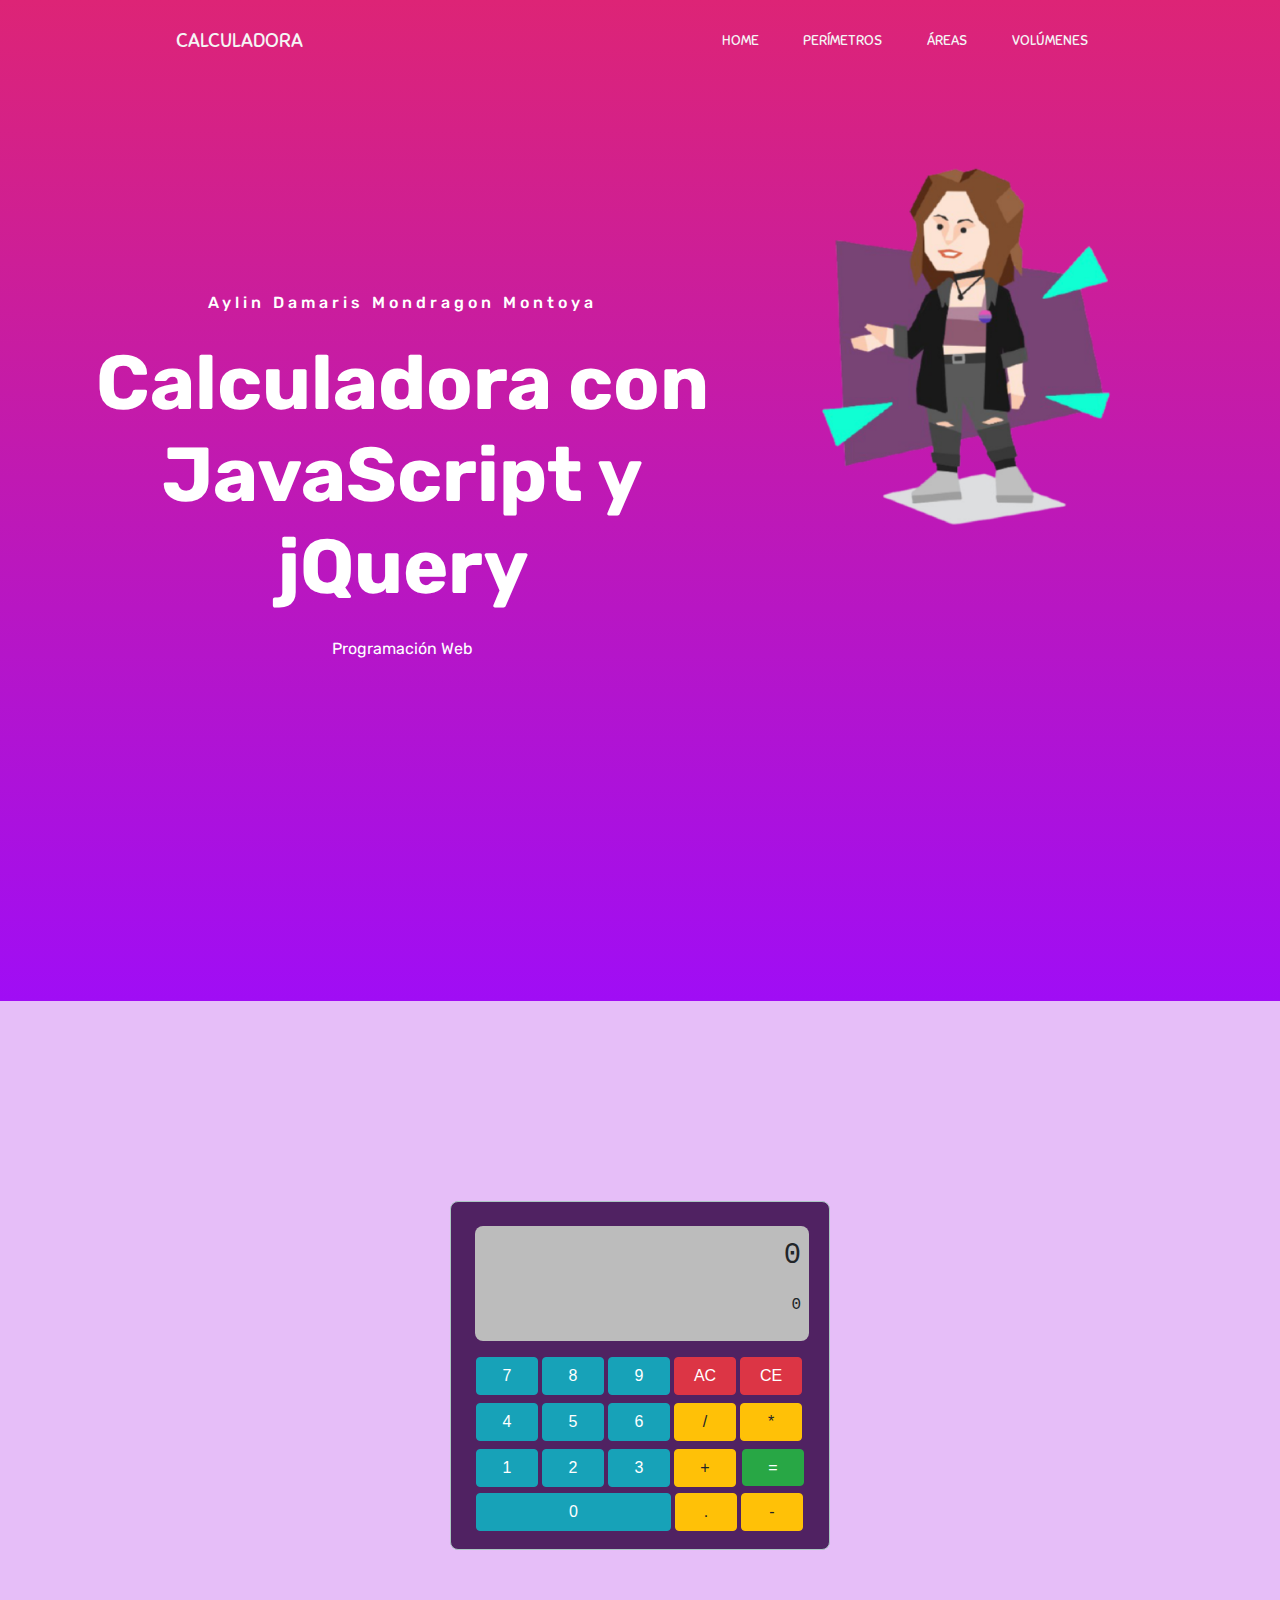
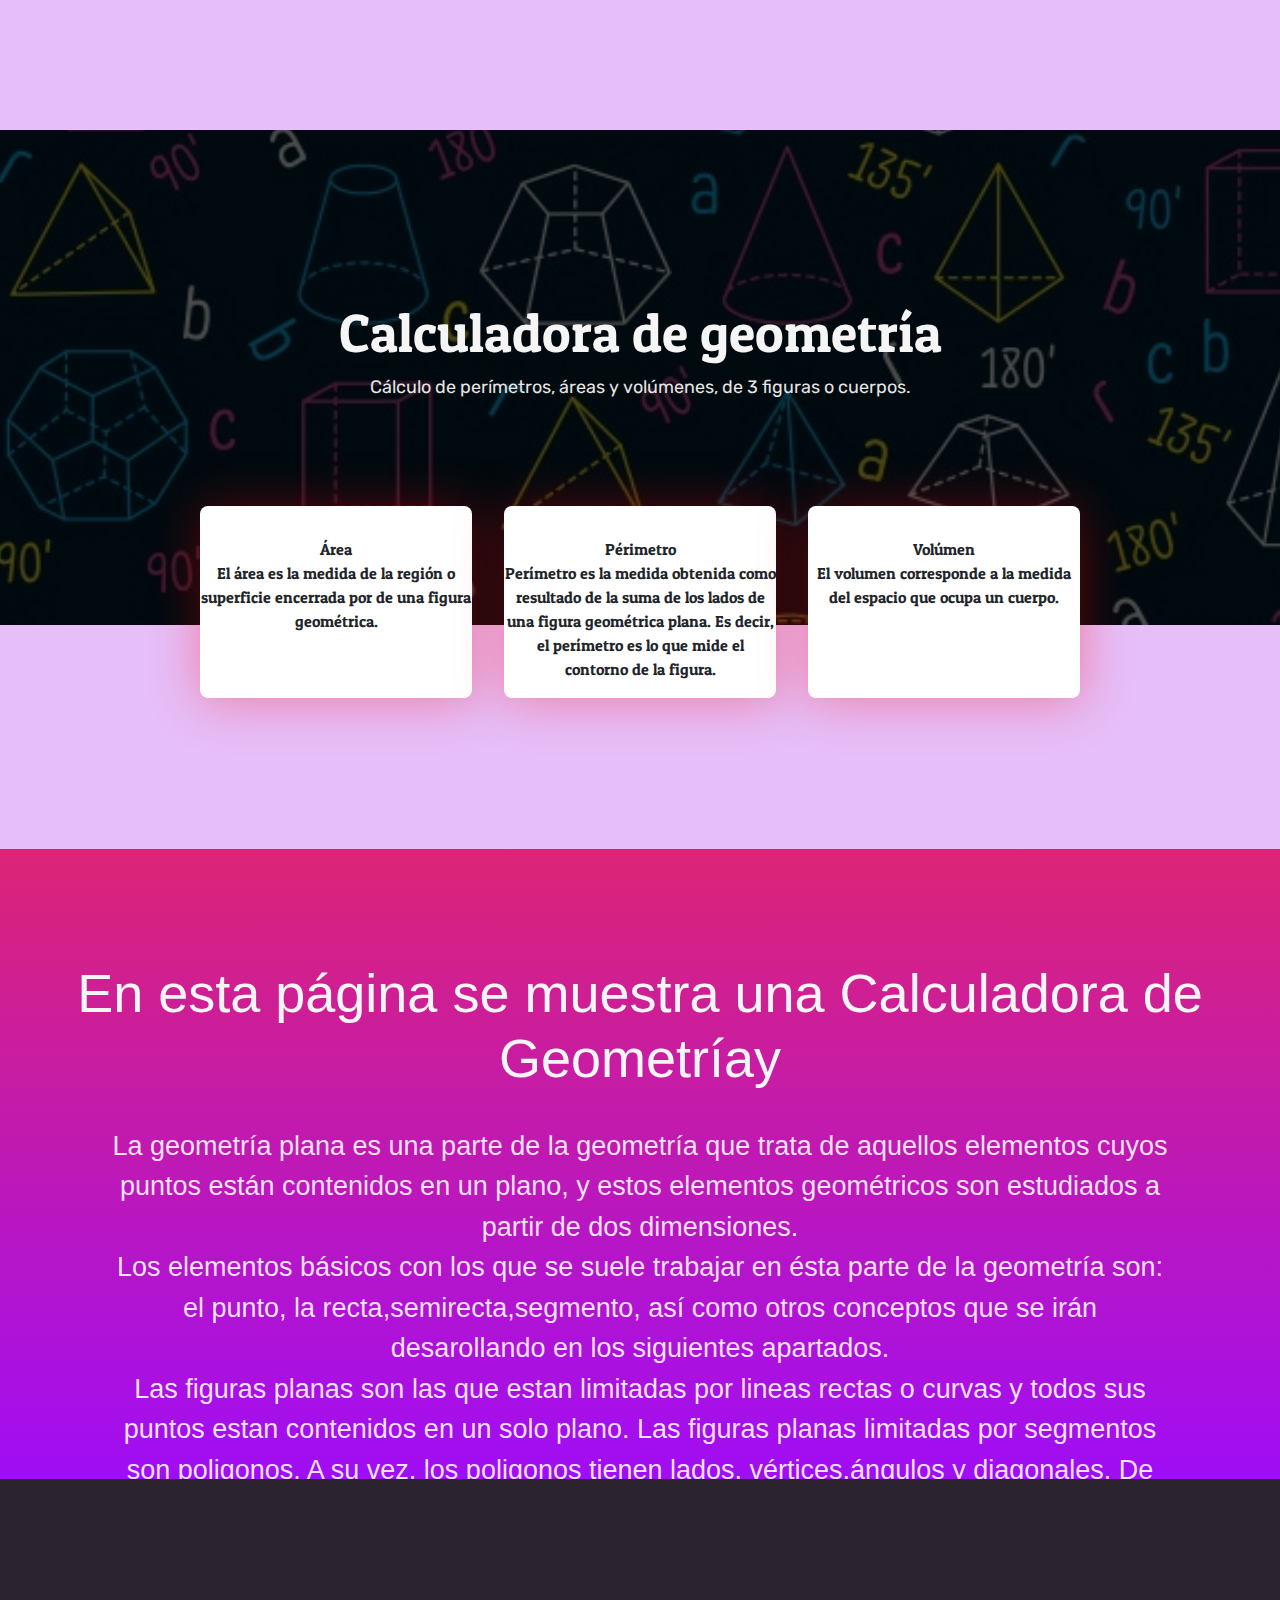
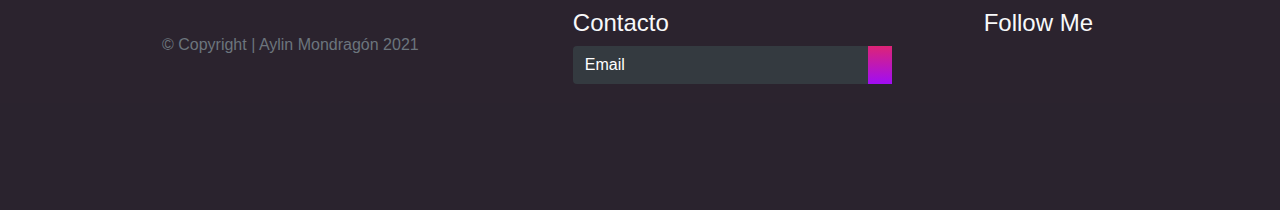
<file: src/index.html>
<!DOCTYPE html>
<html lang="en">

<head>
  <meta charset="UTF-8" />
  <link rel="shortcut icon" href="images/letra.png" type="image/x-icon">
  <meta name="viewport" content="width=device-width, initial-scale=1.0" />
  <meta http-equiv="X-UA-Compatible" content="ie=edge" />
  <title>HOME</title>
  
  <link rel="stylesheet" href="https://stackpath.bootstrapcdn.com/bootstrap/4.3.1/css/bootstrap.min.css" integrity="sha384-ggOyR0iXCbMQv3Xipma34MD+dH/1fQ784/j6cY/iJTQUOhcWr7x9JvoRxT2MZw1T"
    crossorigin="anonymous" />
  <link rel="stylesheet" href="https://use.fontawesome.com/releases/v5.7.2/css/all.css" integrity="sha384-fnmOCqbTlWIlj8LyTjo7mOUStjsKC4pOpQbqyi7RrhN7udi9RwhKkMHpvLbHG9Sr"
    crossorigin="anonymous">
  <link rel="stylesheet" href="css/style.css" />
  <link rel="stylesheet" href="css/mobile-style.css">
</head>

<body>
  <header>
    <div class="container-fluid p-0">
      <nav class="navbar navbar-expand-lg">
        <a class="navbar-brand" href="#">
          <i class="fas fa-book-reader fa-2x mx-3"></i>CALCULADORA</a>
        <button class="navbar-toggler" type="button" data-toggle="collapse" data-target="#navbarNav" aria-controls="navbarNav" aria-expanded="false"
          aria-label="Toggle navigation">
          <i class="fas fa-align-right text-light"></i>
        </button>
        <div class="collapse navbar-collapse" id="navbarNav">
          <div class="mr-auto"></div>
          <ul class="navbar-nav">
            <li class="nav-item active">
              <a class="nav-link" href="index.html">HOME
                <span class="sr-only">(current)</span>
              </a>
            </li>
            <li class="nav-item dropdown">
              <div class="dropdown">
                <a href="perimetros.html" class="nav-link">PERÍMETROS</a>
                <div class="dropdown-content">
                  <a href="perimetro/triangulo.html">Triangulo</a>
                  <a href="perimetro/circulo.html">Círculo</a>
                  <a href="perimetro/cuadrado.html">Cuadrado</a>
                </div>
              </div>
            </li>
            <li class="nav-item dropdown">
              <div class="dropdown">
                <a href="areas.html" class="nav-link">ÁREAS</a>
                <div class="dropdown-content">
                  <a href="area/triangulo.html">Triangulo</a>
                  <a href="area/circulo.html">Círculo</a>
                  <a href="area/cuadrado.html">Cuadrado</a>
                </div>
              </div>
            </li>
            <li class="nav-item dropdown">
              <div class="dropdown">
                <a href="volumenes.html" class="nav-link">VOLÚMENES</a>
                <div class="dropdown-content">
                  <a href="volumen/piramide.html">Pirámide</a>
                  <a href="volumen/esfera.html">Esfera</a>
                  <a href="volumen/cubo.html">Cubo</a>
                </div>
              </div>
            </li>
          </ul>
        </div>
      </nav>
    </div>
    <div class="container text-center">
      <div class="row">
        <div class="col-md-7 col-sm-12  text-white">
          <h6>Aylin Damaris Mondragon Montoya</h6>
          <h1>Calculadora con JavaScript y jQuery</h1>
          <p>
            Programación Web
          </p>
        </div>
        <div class="col-md-5 col-sm-12  h-25">
          <img src="images/person.png" alt="Book" />
        </div>
      </div>
    </div>
  </header>
  <main>
    <section class="section-1">
    <div class="container">
  <div id="calc" class="text-center">
    <div id="display">
    <div id="result"><p>0</p></div>
    <div id="previous"><p>0</p></div>
    </div>
      <div id="keyboard">
      <div class="row">
        <button class="btn btn-info" value="7">7</button>
        <button class="btn btn-info" value="8">8</button>
        <button class="btn btn-info" value="9">9</button>
        <button class="btn btn-danger" value="ac">AC</button>
        <button class="btn btn-danger" value="ce">CE</button>
      </div>
      <div class="row">
        <button class="btn btn-info" value="4">4</button>
        <button class="btn btn-info" value="5">5</button>
        <button class="btn btn-info" value="6">6</button>
        <button class="btn btn-warning" value="/">/</button>
        <button class="btn btn-warning" value="*">*</button>
      </div>
      <div class="row">
        <button class="btn btn-info" value="1">1</button>
        <button class="btn btn-info" value="2">2</button>
        <button class="btn btn-info" value="3">3</button>
        <button class="btn btn-warning" value="+">+</button>
        <button class="btn btn-success btn-result" value="=">=</button>
        
      </div>
      <div class="row last-row">
        <button class="btn btn-info btn-zero" value="0">0</button>
         <!-- <button class="invisible" value=""></button> -->
        <button class="btn btn-warning" value=".">.</button>
        <button class="btn btn-warning" value="-">-</button>
        <!-- <button class="invisible" value=""></button> -->
      </div>
    </div>
  </div>
</div>
        </div>
      </div>
    </section>
    <section class="section-2 container-fluid p-0">
      <div class="cover">
        <div class="overlay"></div>
        <div class="content text-center">
          <h1>Calculadora de geometría</h1>
          <p>
            Cálculo de perímetros, áreas y volúmenes, de 3 figuras o cuerpos.
          </p>
        </div>
      </div>
      <div class="container-fluid text-center">
        <div class="numbers d-flex flex-md-row flex-wrap justify-content-center">
          <div class="rect">
            
            <p>Área 
            <br>El área es la medida de la región o superficie encerrada por de una figura geométrica.</p>
          </div>
          <div class="rect">
            
            <p>Périmetro
            <br>Perímetro es la medida obtenida como resultado de la suma de los lados de una figura geométrica plana. Es decir, el perímetro es lo que mide el contorno de la figura.</p>
          </div>
          <div class="rect">
           
            <p>Volúmen
            <br>El volumen corresponde a la medida del espacio que ocupa un cuerpo.</p>
          </div>
        </div>
      </div>

    <section class="section-3 container-fluid p-0 text-center">
      <div class="row">
        <div class="col-md-12 col-sm-12">
          <h1>En esta página se muestra una Calculadora de Geometríay</h1>
          <p>
            La geometría plana es una parte de la geometría que trata de aquellos elementos cuyos puntos están contenidos en un plano, y estos elementos
            geométricos son estudiados a partir de dos dimensiones.
            <br>Los elementos básicos con los que se suele trabajar en ésta parte de la geometría son: el punto, la recta,semirecta,segmento, así como otros
            conceptos que se irán desarollando en los siguientes apartados.
            <br>Las figuras planas son las que estan limitadas por lineas rectas o curvas y todos sus puntos estan contenidos en un solo plano. Las figuras planas
            limitadas por segmentos son poligonos. A su vez, los poligonos tienen lados, vértices,ángulos y diagonales. De todas las figuras se puede calcular el área y 
            su perímetro.
            <br>El estudio de las figuras planas y sus propiedades geométricas, abarca a los poligonos en general, tanto regulares como irregulares, como así también al 
            circulo, que puede ser considerado un caso especial del poligono.
          </p>
        </div>
      </div>
    </section>

    <!-- Section 4 -->
 </main>
  <footer>
    <div class="container-fluid p-0">
      <div class="row text-left">
        <div class="col-md-5 col-sm-5">
          <p class="pt-4 text-muted">© Copyright | Aylin Mondragón 2021</p>
        </div>
        <div class="col-md-5 col-sm-12">
          <h4 class="text-light">Contacto</h4>
          <form class="form-inline">
            <div class="col pl-0">
              <div class="input-group pr-5">
                <input type="text" class="form-control bg-dark text-white" id="inlineFormInputGroupUsername2" placeholder="Email">
                <div class="input-group-prepend">
                  <div class="input-group-text">
                    <i class="fas fa-arrow-right"></i>
                  </div>
                </div>
              </div>
            </div>
          </form>
        </div>
        <div class="col-md-2 col-sm-12">
          <h4 class="text-light">Follow Me</h4>
          
          <div class="column text-light">
            <i class="fab fa-facebook-f"></i>
            <i class="fab fa-instagram"></i>
            <i class="fab fa-twitter"></i>
            <i class="fab fa-youtube"></i>
          </div>
        </div>
      </div>
    </div>
  </footer>

  <script src="https://cdnjs.cloudflare.com/ajax/libs/jquery/3.3.1/jquery.min.js"></script>
  <script src="https://cdnjs.cloudflare.com/ajax/libs/popper.js/1.14.7/umd/popper.min.js" integrity="sha384-UO2eT0CpHqdSJQ6hJty5KVphtPhzWj9WO1clHTMGa3JDZwrnQq4sF86dIHNDz0W1"
    crossorigin="anonymous"></script>
  <script src="https://stackpath.bootstrapcdn.com/bootstrap/4.3.1/js/bootstrap.min.js" integrity="sha384-JjSmVgyd0p3pXB1rRibZUAYoIIy6OrQ6VrjIEaFf/nJGzIxFDsf4x0xIM+B07jRM"
    crossorigin="anonymous"></script>
  <script src="main.js"></script>
</body>
<script src="calculadora.js"></script>
</html>
</file>
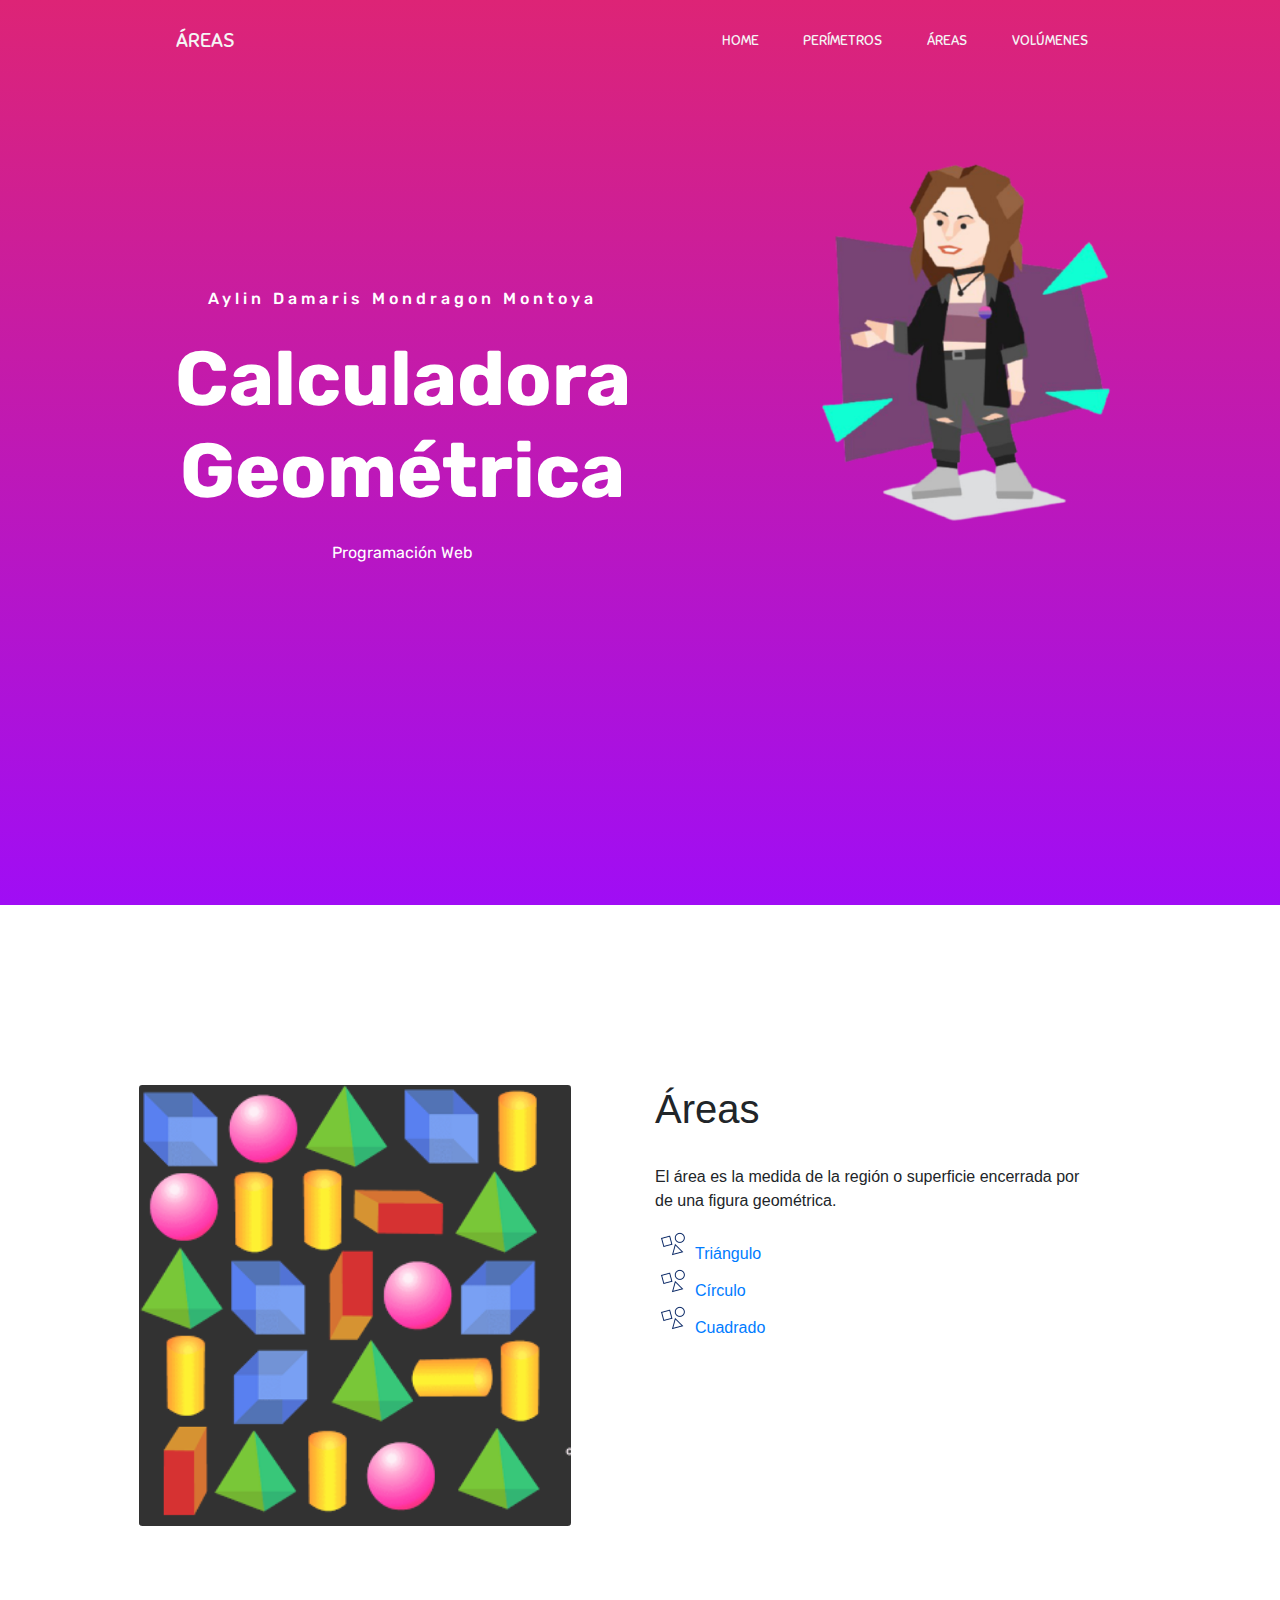
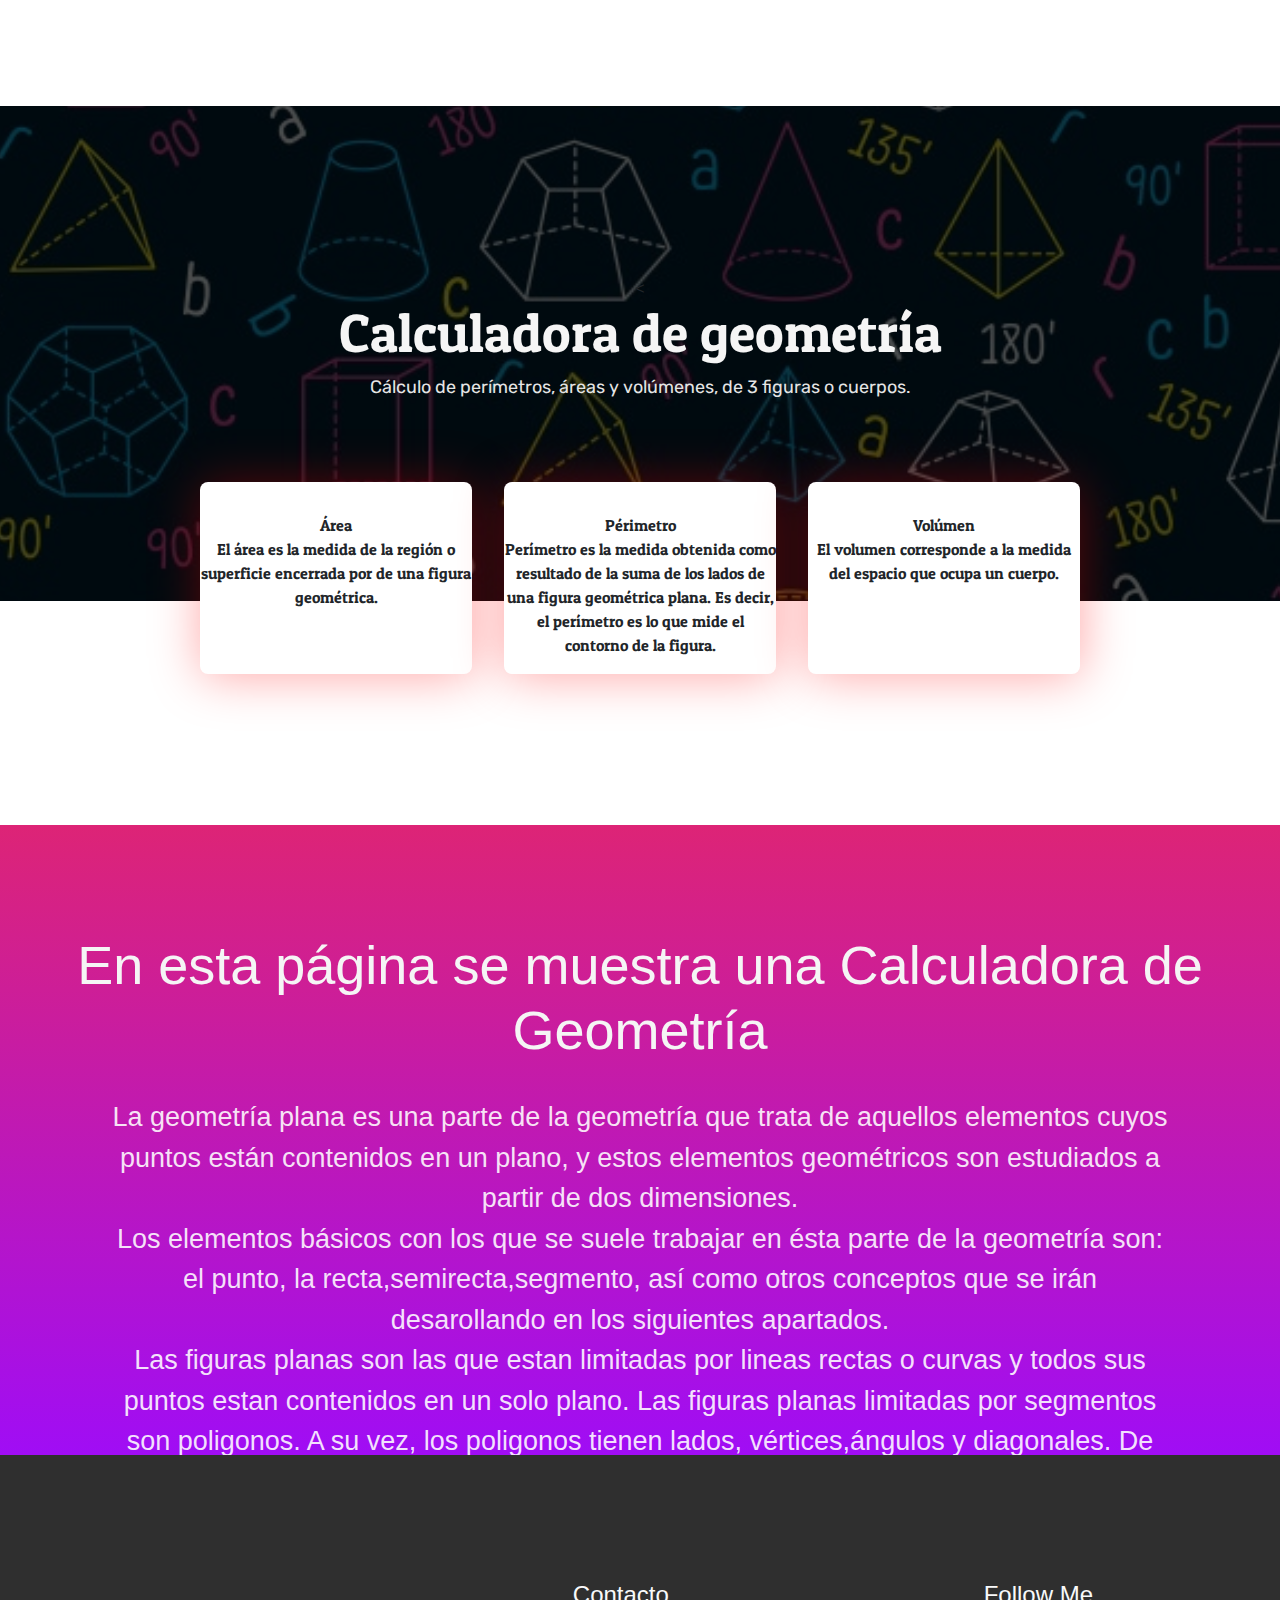
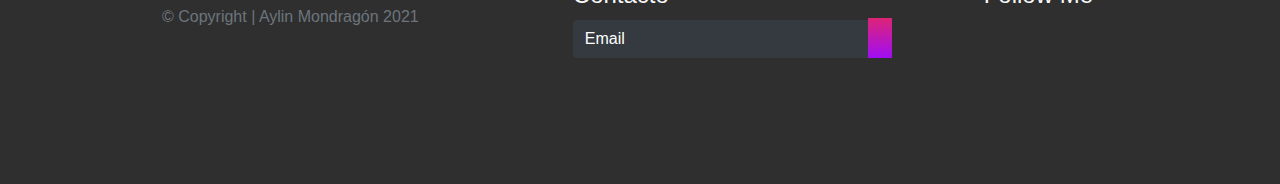
<file: src/areas.html>
<!DOCTYPE html>
<html lang="en">

<head>
  <meta charset="UTF-8" />
  <link rel="shortcut icon" href="images/letra.png" type="image/x-icon">
  <meta name="viewport" content="width=device-width, initial-scale=1.0" />
  <meta http-equiv="X-UA-Compatible" content="ie=edge" />
  <title>ÁREAS</title>

  <link rel="stylesheet" href="https://stackpath.bootstrapcdn.com/bootstrap/4.3.1/css/bootstrap.min.css" integrity="sha384-ggOyR0iXCbMQv3Xipma34MD+dH/1fQ784/j6cY/iJTQUOhcWr7x9JvoRxT2MZw1T"
    crossorigin="anonymous" />
  <link rel="stylesheet" href="https://use.fontawesome.com/releases/v5.7.2/css/all.css" integrity="sha384-fnmOCqbTlWIlj8LyTjo7mOUStjsKC4pOpQbqyi7RrhN7udi9RwhKkMHpvLbHG9Sr"
    crossorigin="anonymous">
  <link rel="stylesheet" href="css/estilo1.css" />
  <link rel="stylesheet" href="css/mobile-style.css">
</head>

<body>
  <header>
    <div class="container-fluid p-0">
      <nav class="navbar navbar-expand-lg">
        <a class="navbar-brand" href="#">
          <i class="fas fa-book-reader fa-2x mx-3"></i>ÁREAS</a>
        <button class="navbar-toggler" type="button" data-toggle="collapse" data-target="#navbarNav" aria-controls="navbarNav" aria-expanded="false"
          aria-label="Toggle navigation">
          <i class="fas fa-align-right text-light"></i>
        </button>
        <div class="collapse navbar-collapse" id="navbarNav">
          <div class="mr-auto"></div>
          <ul class="navbar-nav">
            <li class="nav-item active">
              <a class="nav-link" href="index.html">HOME
                <span class="sr-only">(current)</span>
              </a>
            </li>
            <li class="nav-item dropdown">
              <div class="dropdown">
                <a href="perimetros.html" class="nav-link">PERÍMETROS</a>
                <div class="dropdown-content">
                  <a href="perimetro/triangulo.html">Triángulo</a>
                  <a href="perimetro/circulo.html">Círculo</a>
                  <a href="perimetro/cuadrado.html">Cuadrado</a>
                </div>
              </div>
            </li>
            <li class="nav-item dropdown">
              <div class="dropdown">
                <a href="areas.html" class="nav-link">ÁREAS</a>
                <div class="dropdown-content">
                  <a href="area/triangulo.html">Triangulo</a>
                  <a href="area/circulo.html">Círculo</a>
                  <a href="area/cuadrado.html">Cuadrado</a>
                </div>
              </div>
            </li>
            <li class="nav-item dropdown">
              <div class="dropdown">
                <a href="volumenes.html" class="nav-link">VOLÚMENES</a>
                <div class="dropdown-content">
                  <a href="volumen/piramide.html">Pirámide</a>
                  <a href="volumen/esfera.html">Esfera</a>
                  <a href="volumen/cubo.html">Cubo</a>
              </div>
            </li>
          </ul>
        </div>
      </nav>
    </div>
    <div class="container text-center">
      <div class="row">
        <div class="col-md-7 col-sm-12  text-white">
          <h6>Aylin Damaris Mondragon Montoya</h6>
          <h1>Calculadora Geométrica</h1>
          <p>
            Programación Web
          </p>
        </div>
        <div class="col-md-5 col-sm-12  h-25">
          <img src="images/person.png" alt="Book" />
        </div>
      </div>
    </div>
  </header>
  <main>
    <section class="section-1">
      <div class="container text-center">
        <div class="row">
          <div class="col-md-6 col-12">
            <div class="pray">
              <img src="images/figura.png" alt="Pray" class="" />
            </div>
          </div>
          <div class="col-md-5 col-12">
            <div class="panel text-left">
              <h1>Áreas</h1>
              <p class="pt-4">
                El área es la medida de la región o superficie encerrada por de una figura geométrica.
              </p>
                <ul class="figuras">
                    <li><a href="area/triangulo.html">Triángulo</a></li>
                    <li><a href="area/circulo.html">Círculo</a></li>
                    <li><a href="area/cuadrado.html">Cuadrado</a></li>
                </ul>
            </div>
          </div>
        </div>
      </div>
    </section>
    <section class="section-2 container-fluid p-0">
      <div class="cover">
        <div class="overlay"></div>
        <div class="content text-center">
          <<h1>Calculadora de geometría</h1>
          <p>
            Cálculo de perímetros, áreas y volúmenes, de 3 figuras o cuerpos.
          </p>
        </div>
      </div>
      <div class="container-fluid text-center">
        <div class="numbers d-flex flex-md-row flex-wrap justify-content-center">
          <div class="rect">
            
            <p>Área 
            <br>El área es la medida de la región o superficie encerrada por de una figura geométrica.</p>
          </div>
          <div class="rect">
            
            <p>Périmetro
            <br>Perímetro es la medida obtenida como resultado de la suma de los lados de una figura geométrica plana. Es decir, el perímetro es lo que mide el contorno de la figura.</p>
          </div>
          <div class="rect">
           
            <p>Volúmen
            <br>El volumen corresponde a la medida del espacio que ocupa un cuerpo.</p>
          </div>
        </div>
      </div>
    <section class="section-3 container-fluid p-0 text-center">
      <div class="row">
        <div class="col-md-12 col-sm-12">
          <h1>En esta página se muestra una Calculadora de Geometría</h1>
          <p>
            La geometría plana es una parte de la geometría que trata de aquellos elementos cuyos puntos están contenidos en un plano, y estos elementos
            geométricos son estudiados a partir de dos dimensiones.
            <br>Los elementos básicos con los que se suele trabajar en ésta parte de la geometría son: el punto, la recta,semirecta,segmento, así como otros
            conceptos que se irán desarollando en los siguientes apartados.
            <br>Las figuras planas son las que estan limitadas por lineas rectas o curvas y todos sus puntos estan contenidos en un solo plano. Las figuras planas
            limitadas por segmentos son poligonos. A su vez, los poligonos tienen lados, vértices,ángulos y diagonales. De todas las figuras se puede calcular el área y 
            su perímetro.
            <br>El estudio de las figuras planas y sus propiedades geométricas, abarca a los poligonos en general, tanto regulares como irregulares, como así también al 
            circulo, que puede ser considerado un caso especial del poligono.
          </p>
        </div>
      </div>
    </section>
  </main>
  <footer>
    <div class="container-fluid p-0">
      <div class="row text-left">
        <div class="col-md-5 col-sm-5">
          <p class="pt-4 text-muted">© Copyright | Aylin Mondragón 2021</p>
        </div>
        <div class="col-md-5 col-sm-12">
          <h4 class="text-light">Contacto</h4>
          <form class="form-inline">
            <div class="col pl-0">
              <div class="input-group pr-5">
                <input type="text" class="form-control bg-dark text-white" id="inlineFormInputGroupUsername2" placeholder="Email">
                <div class="input-group-prepend">
                  <div class="input-group-text">
                    <i class="fas fa-arrow-right"></i>
                  </div>
                </div>
              </div>
            </div>
          </form>
        </div>
        <div class="col-md-2 col-sm-12">
          <h4 class="text-light">Follow Me</h4>
          
          <div class="column text-light">
            <i class="fab fa-facebook-f"></i>
            <i class="fab fa-instagram"></i>
            <i class="fab fa-twitter"></i>
            <i class="fab fa-youtube"></i>
          </div>
        </div>
      </div>
    </div>
  </footer>

  <script src="https://cdnjs.cloudflare.com/ajax/libs/jquery/3.3.1/jquery.min.js"></script>
  <script src="https://cdnjs.cloudflare.com/ajax/libs/popper.js/1.14.7/umd/popper.min.js" integrity="sha384-UO2eT0CpHqdSJQ6hJty5KVphtPhzWj9WO1clHTMGa3JDZwrnQq4sF86dIHNDz0W1"
    crossorigin="anonymous"></script>
  <script src="https://stackpath.bootstrapcdn.com/bootstrap/4.3.1/js/bootstrap.min.js" integrity="sha384-JjSmVgyd0p3pXB1rRibZUAYoIIy6OrQ6VrjIEaFf/nJGzIxFDsf4x0xIM+B07jRM"
    crossorigin="anonymous"></script>
  <script src="main.js"></script>
</body>

</html>
</file>
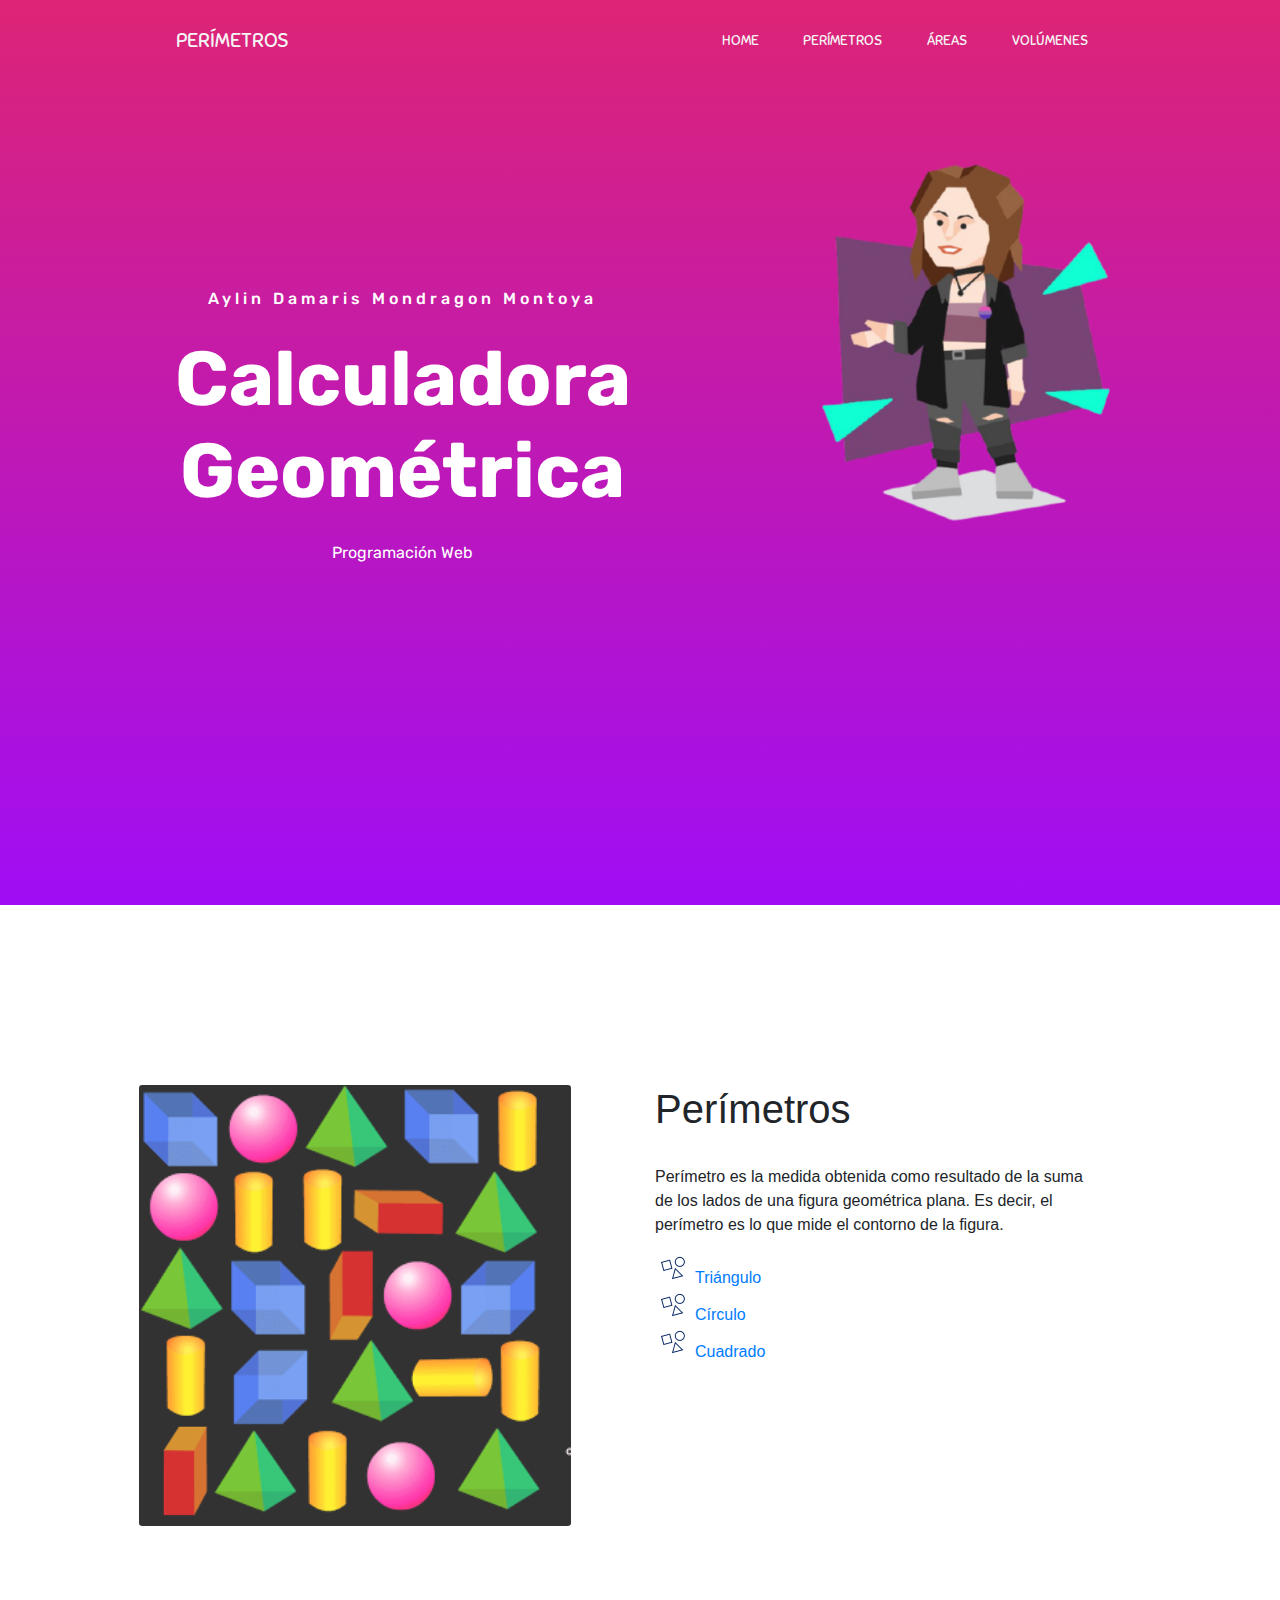
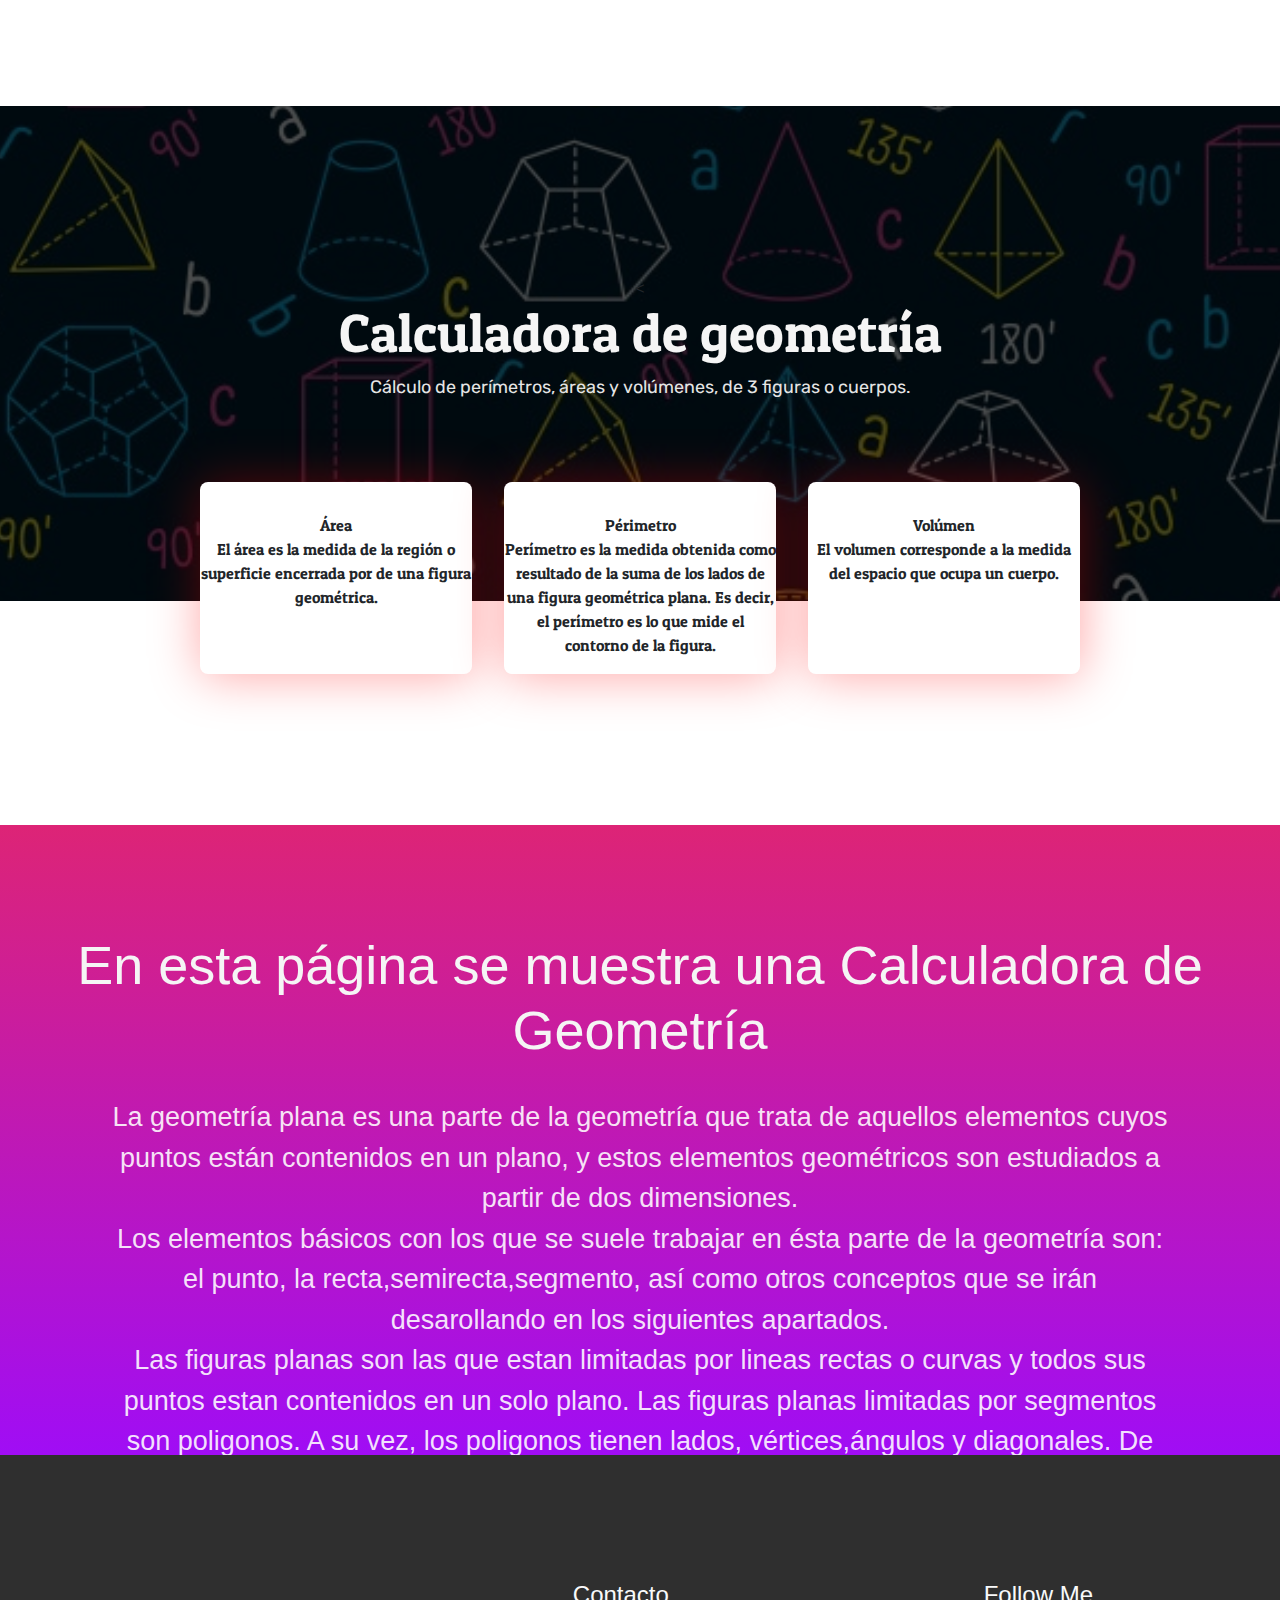
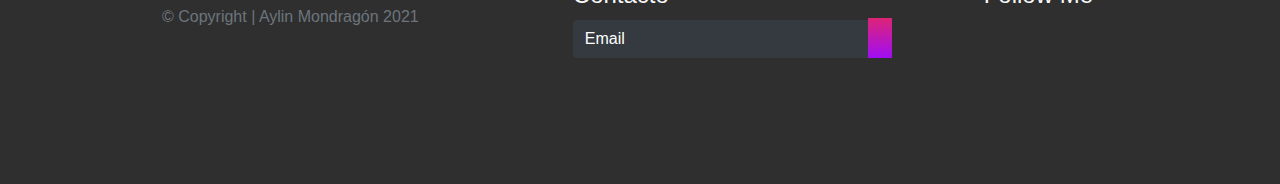
<file: src/perimetros.html>
<!DOCTYPE html>
<html lang="en">

<head>
  <meta charset="UTF-8" />
  <link rel="shortcut icon" href="images/letra.png" type="image/x-icon">
  <meta name="viewport" content="width=device-width, initial-scale=1.0" />
  <meta http-equiv="X-UA-Compatible" content="ie=edge" />
  <title>PERÍMETROS</title>

  <link rel="stylesheet" href="https://stackpath.bootstrapcdn.com/bootstrap/4.3.1/css/bootstrap.min.css" integrity="sha384-ggOyR0iXCbMQv3Xipma34MD+dH/1fQ784/j6cY/iJTQUOhcWr7x9JvoRxT2MZw1T"
    crossorigin="anonymous" />
  <link rel="stylesheet" href="https://use.fontawesome.com/releases/v5.7.2/css/all.css" integrity="sha384-fnmOCqbTlWIlj8LyTjo7mOUStjsKC4pOpQbqyi7RrhN7udi9RwhKkMHpvLbHG9Sr"
    crossorigin="anonymous">
  <link rel="stylesheet" href="css/estilo1.css" />
  <link rel="stylesheet" href="css/mobile-style.css">
</head>

<body>
  <header>
    <div class="container-fluid p-0">
      <nav class="navbar navbar-expand-lg">
        <a class="navbar-brand" href="#">
          <i class="fas fa-book-reader fa-2x mx-3"></i>PERÍMETROS</a>
        <button class="navbar-toggler" type="button" data-toggle="collapse" data-target="#navbarNav" aria-controls="navbarNav" aria-expanded="false"
          aria-label="Toggle navigation">
          <i class="fas fa-align-right text-light"></i>
        </button>
        <div class="collapse navbar-collapse" id="navbarNav">
          <div class="mr-auto"></div>
          <ul class="navbar-nav">
            <li class="nav-item active">
              <a class="nav-link" href="index.html">HOME
                <span class="sr-only">(current)</span>
              </a>
            </li>
            <li class="nav-item dropdown">
              <div class="dropdown">
                <a href="perimetros.html" class="nav-link">PERÍMETROS</a>
                <div class="dropdown-content">
                  <a href="perimetro/triangulo.html">Triángulo</a>
                  <a href="perimetro/circulo.html">Círculo</a>
                  <a href="perimetro/cuadrado.html">Cuadrado</a>
                </div>
              </div>
            </li>
            <li class="nav-item dropdown">
              <div class="dropdown">
                <a href="areas.html" class="nav-link">ÁREAS</a>
                <div class="dropdown-content">
                  <a href="area/triangulo.html">Triangulo</a>
                  <a href="area/circulo.html">Círculo</a>
                  <a href="area/cuadrado.html">Cuadrado</a>
                </div>
              </div>
            </li>
            <li class="nav-item dropdown">
              <div class="dropdown">
                <a href="volumenes.html" class="nav-link">VOLÚMENES</a>
                <div class="dropdown-content">
                  <a href="volumen/piramide.html">Pirámide</a>
                  <a href="volumen/esfera.html">Esfera</a>
                  <a href="volumen/cubo.html">Cubo</a>
                </div>
              </div>
            </li>
          </ul>
        </div>
      </nav>
    </div>
    <div class="container text-center">
      <div class="row">
        <div class="col-md-7 col-sm-12  text-white">
          <h6>Aylin Damaris Mondragon Montoya</h6>
          <h1>Calculadora Geométrica</h1>
          <p>
            Programación Web
          </p>
        </div>
        <div class="col-md-5 col-sm-12  h-25">
          <img src="images/person.png" alt="Book" />
        </div>
      </div>
    </div>
  </header>
  <main>
    <section class="section-1">
      <div class="container text-center">
        <div class="row">
          <div class="col-md-6 col-12">
            <div class="pray">
              <img src="images/figura.png" alt="Pray" class="" />
            </div>
          </div>
          <div class="col-md-5 col-12">
            <div class="panel text-left">
              <h1>Perímetros</h1>
              <p class="pt-4">
                Perímetro es la medida obtenida como resultado de la suma de los lados de una figura geométrica plana. Es decir, el perímetro es lo que mide el contorno de la figura.
              </p>
                <ul class="figuras">
                    <li><a href="perimetro/triangulo.html">Triángulo</a></li>
                    <li><a href="perimetro/circulo.html">Círculo</a></li>
                    <li><a href="perimetro/cuadrado.html">Cuadrado</a></li>
                </ul>
            </div>
          </div>
        </div>
      </div>
    </section>
    <section class="section-2 container-fluid p-0">
      <div class="cover">
        <div class="overlay"></div>
        <div class="content text-center">
          <<h1>Calculadora de geometría</h1>
          <p>
            Cálculo de perímetros, áreas y volúmenes, de 3 figuras o cuerpos.
          </p>
        </div>
      </div>
      <div class="container-fluid text-center">
        <div class="numbers d-flex flex-md-row flex-wrap justify-content-center">
          <div class="rect">
            
            <p>Área 
            <br>El área es la medida de la región o superficie encerrada por de una figura geométrica.</p>
          </div>
          <div class="rect">
            
            <p>Périmetro
            <br>Perímetro es la medida obtenida como resultado de la suma de los lados de una figura geométrica plana. Es decir, el perímetro es lo que mide el contorno de la figura.</p>
          </div>
          <div class="rect">
           
            <p>Volúmen
            <br>El volumen corresponde a la medida del espacio que ocupa un cuerpo.</p>
          </div>
        </div>
      </div>
    <section class="section-3 container-fluid p-0 text-center">
      <div class="row">
        <div class="col-md-12 col-sm-12">
          <h1>En esta página se muestra una Calculadora de Geometría</h1>
          <p>
            La geometría plana es una parte de la geometría que trata de aquellos elementos cuyos puntos están contenidos en un plano, y estos elementos
            geométricos son estudiados a partir de dos dimensiones.
            <br>Los elementos básicos con los que se suele trabajar en ésta parte de la geometría son: el punto, la recta,semirecta,segmento, así como otros
            conceptos que se irán desarollando en los siguientes apartados.
            <br>Las figuras planas son las que estan limitadas por lineas rectas o curvas y todos sus puntos estan contenidos en un solo plano. Las figuras planas
            limitadas por segmentos son poligonos. A su vez, los poligonos tienen lados, vértices,ángulos y diagonales. De todas las figuras se puede calcular el área y 
            su perímetro.
            <br>El estudio de las figuras planas y sus propiedades geométricas, abarca a los poligonos en general, tanto regulares como irregulares, como así también al 
            circulo, que puede ser considerado un caso especial del poligono.
          </p>
        </div>
      </div>
    </section>
  </main>
  <footer>
    <div class="container-fluid p-0">
      <div class="row text-left">
        <div class="col-md-5 col-sm-5">
          <p class="pt-4 text-muted">© Copyright | Aylin Mondragón 2021</p>
        </div>
        <div class="col-md-5 col-sm-12">
          <h4 class="text-light">Contacto</h4>
          <form class="form-inline">
            <div class="col pl-0">
              <div class="input-group pr-5">
                <input type="text" class="form-control bg-dark text-white" id="inlineFormInputGroupUsername2" placeholder="Email">
                <div class="input-group-prepend">
                  <div class="input-group-text">
                    <i class="fas fa-arrow-right"></i>
                  </div>
                </div>
              </div>
            </div>
          </form>
        </div>
        <div class="col-md-2 col-sm-12">
          <h4 class="text-light">Follow Me</h4>
          
          <div class="column text-light">
            <i class="fab fa-facebook-f"></i>
            <i class="fab fa-instagram"></i>
            <i class="fab fa-twitter"></i>
            <i class="fab fa-youtube"></i>
          </div>
        </div>
      </div>
    </div>
  </footer>

  <script src="https://cdnjs.cloudflare.com/ajax/libs/jquery/3.3.1/jquery.min.js"></script>
  <script src="https://cdnjs.cloudflare.com/ajax/libs/popper.js/1.14.7/umd/popper.min.js" integrity="sha384-UO2eT0CpHqdSJQ6hJty5KVphtPhzWj9WO1clHTMGa3JDZwrnQq4sF86dIHNDz0W1"
    crossorigin="anonymous"></script>
  <script src="https://stackpath.bootstrapcdn.com/bootstrap/4.3.1/js/bootstrap.min.js" integrity="sha384-JjSmVgyd0p3pXB1rRibZUAYoIIy6OrQ6VrjIEaFf/nJGzIxFDsf4x0xIM+B07jRM"
    crossorigin="anonymous"></script>
  <script src="main.js"></script>
</body>

</html>
</file>
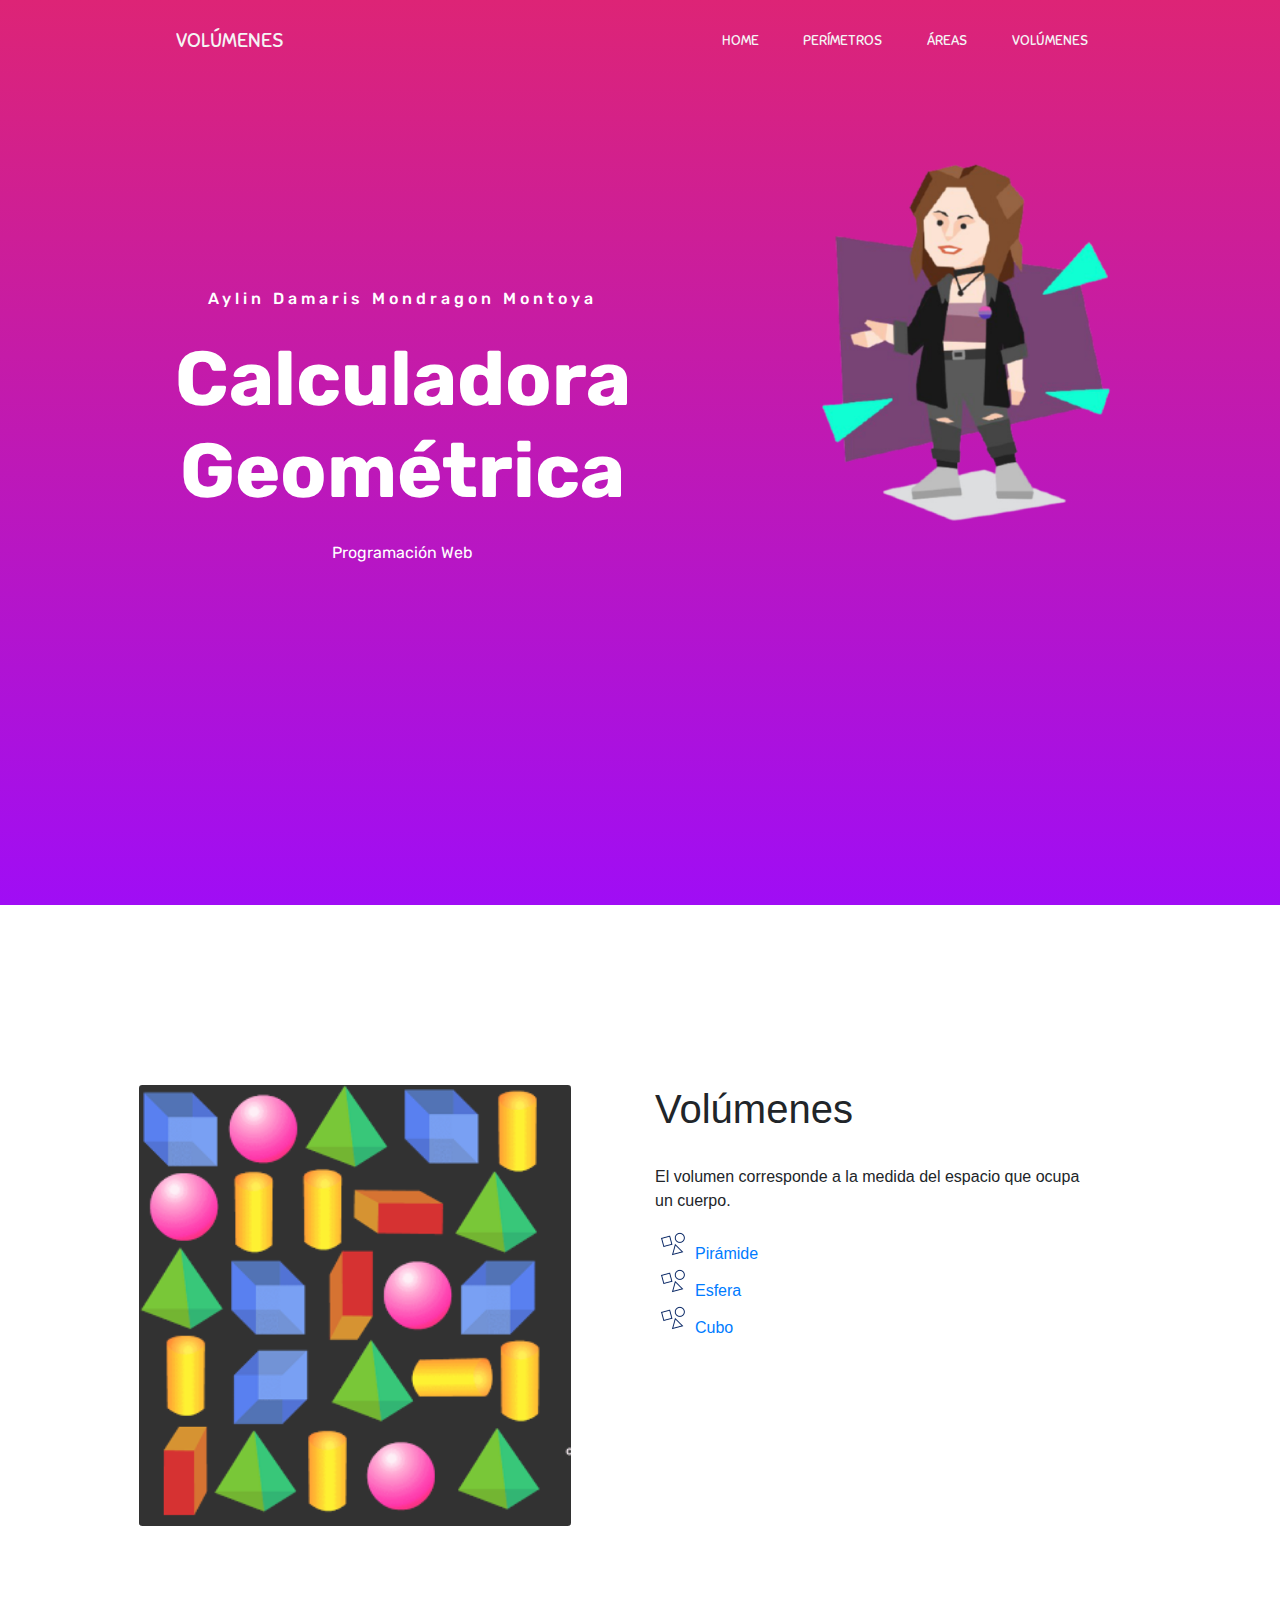
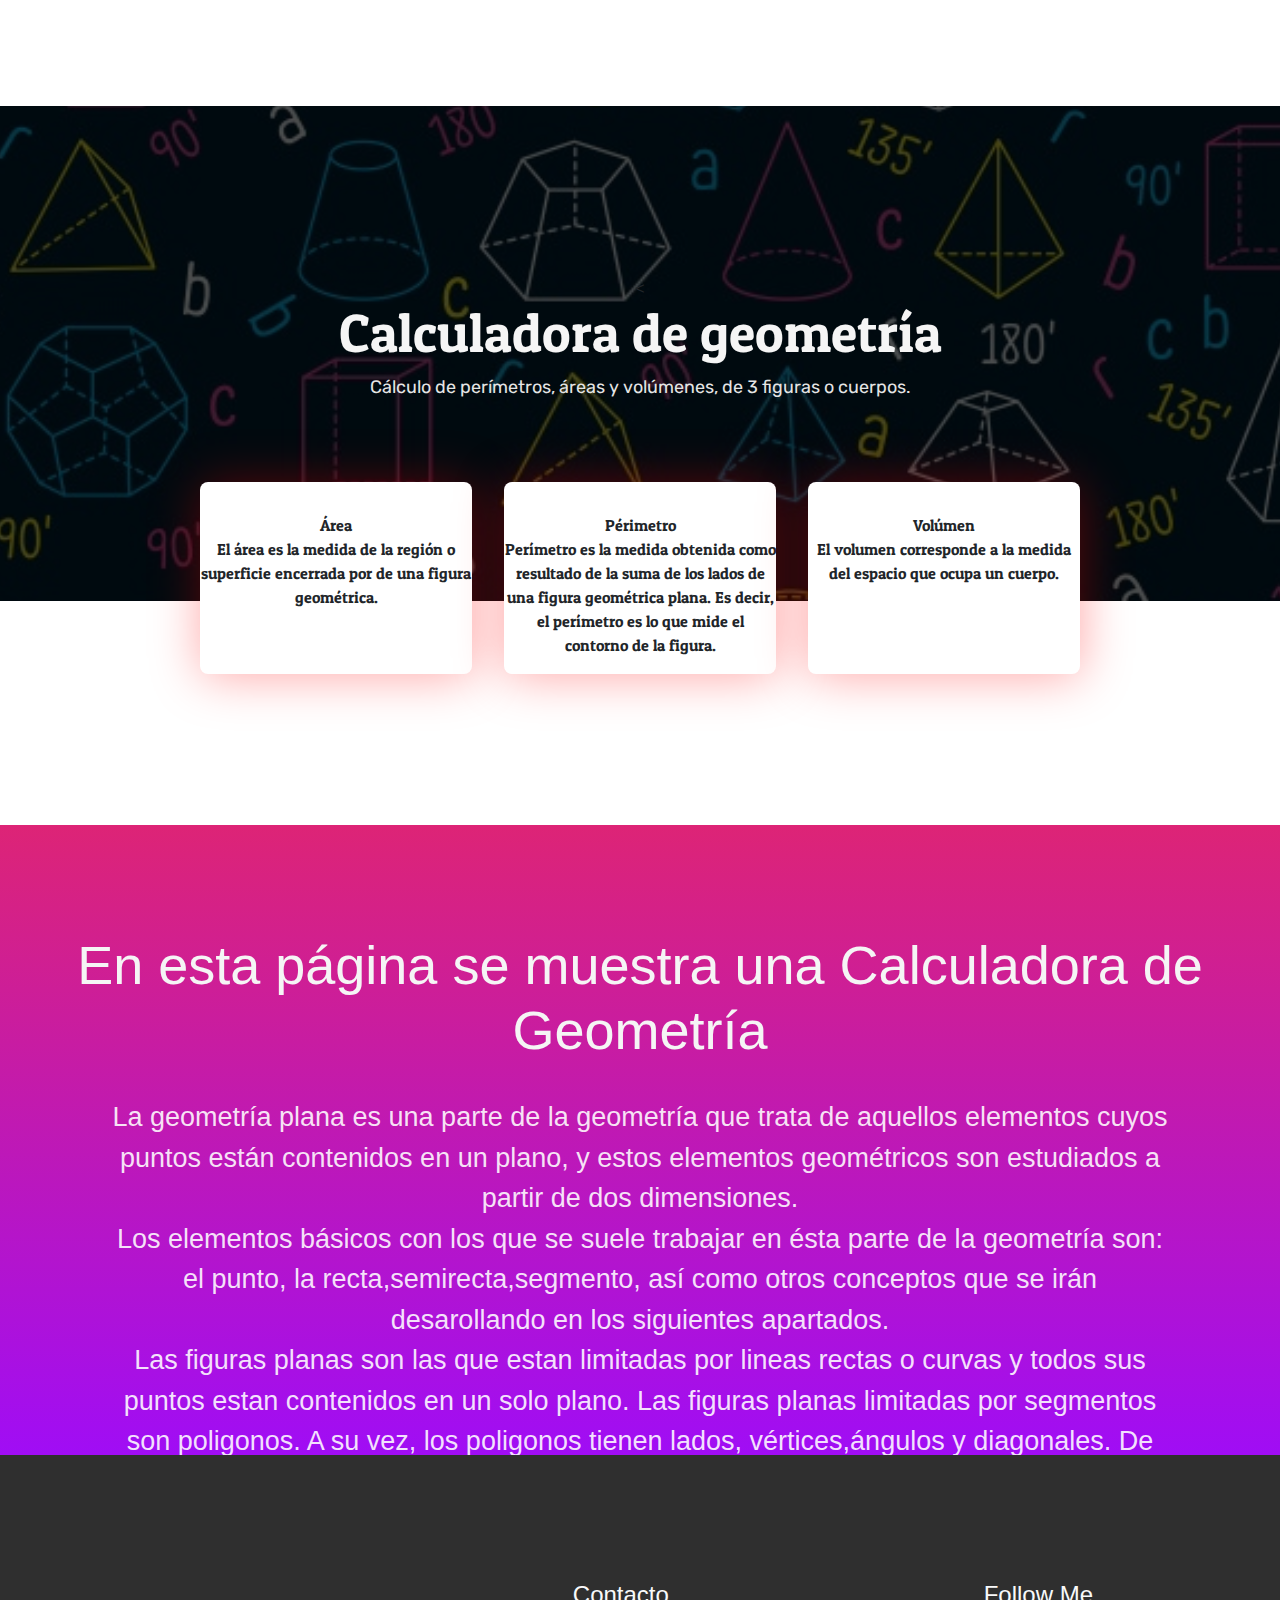
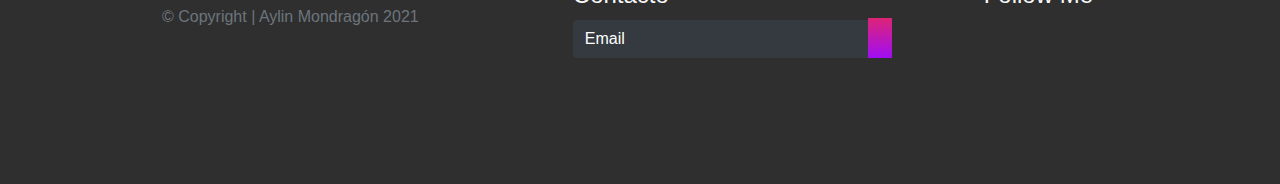
<file: src/volumenes.html>
<!DOCTYPE html>
<html lang="en">

<head>
  <meta charset="UTF-8" />
  <link rel="shortcut icon" href="images/letra.png" type="image/x-icon">
  <meta name="viewport" content="width=device-width, initial-scale=1.0" />
  <meta http-equiv="X-UA-Compatible" content="ie=edge" />
  <title>VOLÚMENES</title>

  <link rel="stylesheet" href="https://stackpath.bootstrapcdn.com/bootstrap/4.3.1/css/bootstrap.min.css" integrity="sha384-ggOyR0iXCbMQv3Xipma34MD+dH/1fQ784/j6cY/iJTQUOhcWr7x9JvoRxT2MZw1T"
    crossorigin="anonymous" />
  <link rel="stylesheet" href="https://use.fontawesome.com/releases/v5.7.2/css/all.css" integrity="sha384-fnmOCqbTlWIlj8LyTjo7mOUStjsKC4pOpQbqyi7RrhN7udi9RwhKkMHpvLbHG9Sr"
    crossorigin="anonymous">
  <link rel="stylesheet" href="css/estilo1.css" />
  <link rel="stylesheet" href="css/mobile-style.css">
</head>

<body>
  <header>
    <div class="container-fluid p-0">
      <nav class="navbar navbar-expand-lg">
        <a class="navbar-brand" href="#">
          <i class="fas fa-book-reader fa-2x mx-3"></i>VOLÚMENES</a>
        <button class="navbar-toggler" type="button" data-toggle="collapse" data-target="#navbarNav" aria-controls="navbarNav" aria-expanded="false"
          aria-label="Toggle navigation">
          <i class="fas fa-align-right text-light"></i>
        </button>
        <div class="collapse navbar-collapse" id="navbarNav">
          <div class="mr-auto"></div>
          <ul class="navbar-nav">
            <li class="nav-item active">
              <a class="nav-link" href="index.html">HOME
                <span class="sr-only">(current)</span>
              </a>
            </li>
            <li class="nav-item dropdown">
              <div class="dropdown">
                <a href="perimetros.html" class="nav-link">PERÍMETROS</a>
                <div class="dropdown-content">
                  <a href="perimetro/triangulo.html">Triángulo</a>
                  <a href="perimetro/circulo.html">Círculo</a>
                  <a href="perimetro/cuadrado.html">Cuadrado</a>
                </div>
              </div>
            </li>
            <li class="nav-item dropdown">
              <div class="dropdown">
                <a href="areas.html" class="nav-link">ÁREAS</a>
                <div class="dropdown-content">
                  <a href="area/triangulo.html">Triangulo</a>
                  <a href="area/circulo.html">Círculo</a>
                  <a href="area/cuadrado.html">Cuadrado</a>
                </div>
              </div>
            </li>
            <li class="nav-item dropdown">
              <div class="dropdown">
                <a href="volumenes.html" class="nav-link">VOLÚMENES</a>
                <div class="dropdown-content">
                  <a href="volumen/piramide.html">Pirámide</a>
                  <a href="volumen/esfera.html">Esfera</a>
                  <a href="volumen/cubo.html">Cubo</a>
                </div>
              </div>
            </li>
          </ul>
        </div>
      </nav>
    </div>
    <div class="container text-center">
      <div class="row">
        <div class="col-md-7 col-sm-12  text-white">
          <h6>Aylin Damaris Mondragon Montoya</h6>
          <h1>Calculadora Geométrica</h1>
          <p>
            Programación Web
          </p>
        </div>
        <div class="col-md-5 col-sm-12  h-25">
          <img src="images/person.png" alt="Book" />
        </div>
      </div>
    </div>
  </header>
  <main>
    <section class="section-1">
      <div class="container text-center">
        <div class="row">
          <div class="col-md-6 col-12">
            <div class="pray">
              <img src="images/figura.png" alt="Pray" class="" />
            </div>
          </div>
          <div class="col-md-5 col-12">
            <div class="panel text-left">
              <h1>Volúmenes</h1>
              <p class="pt-4">
                El volumen corresponde a la medida del espacio que ocupa un cuerpo.
              </p>
                <ul class="figuras">
                    <li><a href="volumen/piramide.html">Pirámide</a></li>
                    <li><a href="volumen/esfera.html">Esfera</a></li>
                    <li><a href="volumen/cubo.html">Cubo</a></li>
                </ul>
            </div>
          </div>
        </div>
      </div>
    </section>
    <section class="section-2 container-fluid p-0">
      <div class="cover">
        <div class="overlay"></div>
        <div class="content text-center">
          <<h1>Calculadora de geometría</h1>
          <p>
            Cálculo de perímetros, áreas y volúmenes, de 3 figuras o cuerpos.
          </p>
        </div>
      </div>
      <div class="container-fluid text-center">
        <div class="numbers d-flex flex-md-row flex-wrap justify-content-center">
          <div class="rect">
            
            <p>Área 
            <br>El área es la medida de la región o superficie encerrada por de una figura geométrica.</p>
          </div>
          <div class="rect">
            
            <p>Périmetro
            <br>Perímetro es la medida obtenida como resultado de la suma de los lados de una figura geométrica plana. Es decir, el perímetro es lo que mide el contorno de la figura.</p>
          </div>
          <div class="rect">
           
            <p>Volúmen
            <br>El volumen corresponde a la medida del espacio que ocupa un cuerpo.</p>
          </div>
        </div>
      </div>
    <section class="section-3 container-fluid p-0 text-center">
      <div class="row">
        <div class="col-md-12 col-sm-12">
          <h1>En esta página se muestra una Calculadora de Geometría</h1>
          <p>
            La geometría plana es una parte de la geometría que trata de aquellos elementos cuyos puntos están contenidos en un plano, y estos elementos
            geométricos son estudiados a partir de dos dimensiones.
            <br>Los elementos básicos con los que se suele trabajar en ésta parte de la geometría son: el punto, la recta,semirecta,segmento, así como otros
            conceptos que se irán desarollando en los siguientes apartados.
            <br>Las figuras planas son las que estan limitadas por lineas rectas o curvas y todos sus puntos estan contenidos en un solo plano. Las figuras planas
            limitadas por segmentos son poligonos. A su vez, los poligonos tienen lados, vértices,ángulos y diagonales. De todas las figuras se puede calcular el área y 
            su perímetro.
            <br>El estudio de las figuras planas y sus propiedades geométricas, abarca a los poligonos en general, tanto regulares como irregulares, como así también al 
            circulo, que puede ser considerado un caso especial del poligono.
          </p>
        </div>
      </div>
    </section>
  </main>
  <footer>
    <div class="container-fluid p-0">
      <div class="row text-left">
        <div class="col-md-5 col-sm-5">
          <p class="pt-4 text-muted">© Copyright | Aylin Mondragón 2021</p>
        </div>
        <div class="col-md-5 col-sm-12">
          <h4 class="text-light">Contacto</h4>
          <form class="form-inline">
            <div class="col pl-0">
              <div class="input-group pr-5">
                <input type="text" class="form-control bg-dark text-white" id="inlineFormInputGroupUsername2" placeholder="Email">
                <div class="input-group-prepend">
                  <div class="input-group-text">
                    <i class="fas fa-arrow-right"></i>
                  </div>
                </div>
              </div>
            </div>
          </form>
        </div>
        <div class="col-md-2 col-sm-12">
          <h4 class="text-light">Follow Me</h4>
          
          <div class="column text-light">
            <i class="fab fa-facebook-f"></i>
            <i class="fab fa-instagram"></i>
            <i class="fab fa-twitter"></i>
            <i class="fab fa-youtube"></i>
          </div>
        </div>
      </div>
    </div>
  </footer>

  <script src="https://cdnjs.cloudflare.com/ajax/libs/jquery/3.3.1/jquery.min.js"></script>
  <script src="https://cdnjs.cloudflare.com/ajax/libs/popper.js/1.14.7/umd/popper.min.js" integrity="sha384-UO2eT0CpHqdSJQ6hJty5KVphtPhzWj9WO1clHTMGa3JDZwrnQq4sF86dIHNDz0W1"
    crossorigin="anonymous"></script>
  <script src="https://stackpath.bootstrapcdn.com/bootstrap/4.3.1/js/bootstrap.min.js" integrity="sha384-JjSmVgyd0p3pXB1rRibZUAYoIIy6OrQ6VrjIEaFf/nJGzIxFDsf4x0xIM+B07jRM"
    crossorigin="anonymous"></script>
  <script src="main.js"></script>
</body>

</html>
</file>
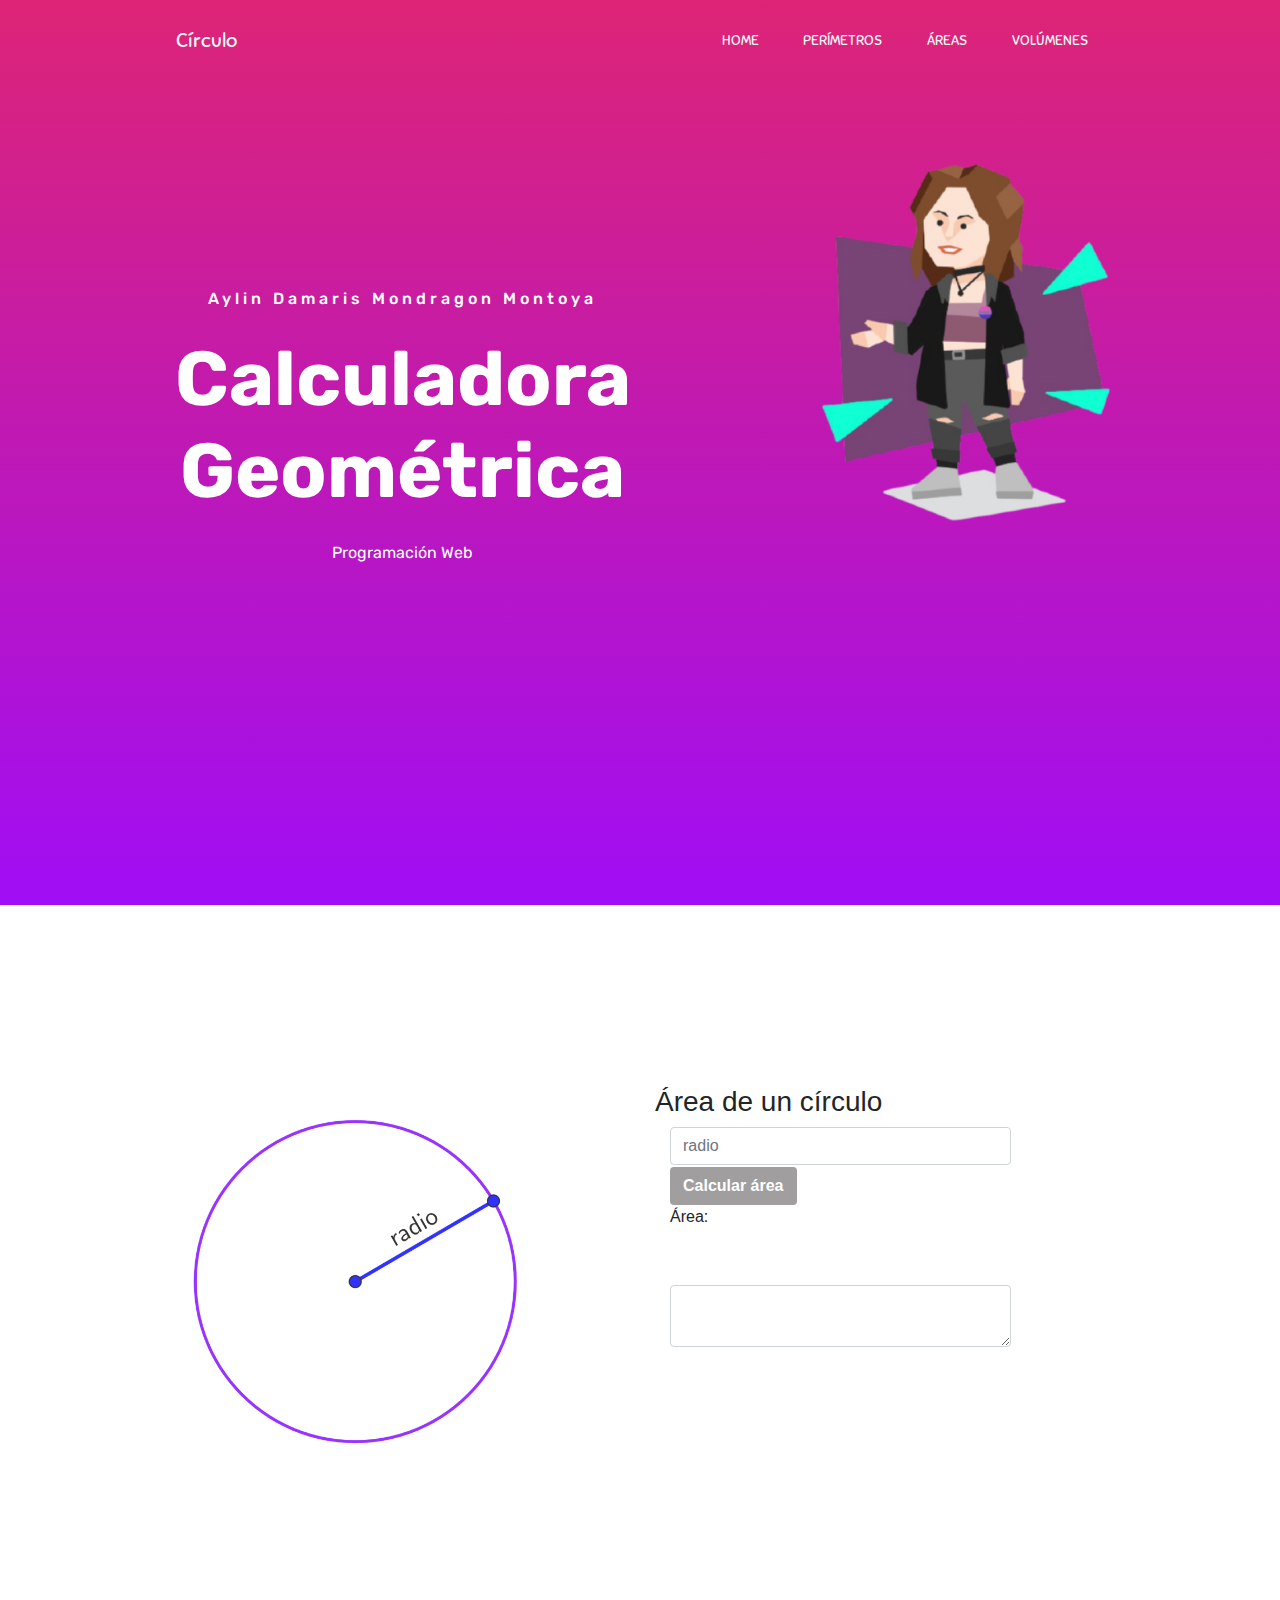
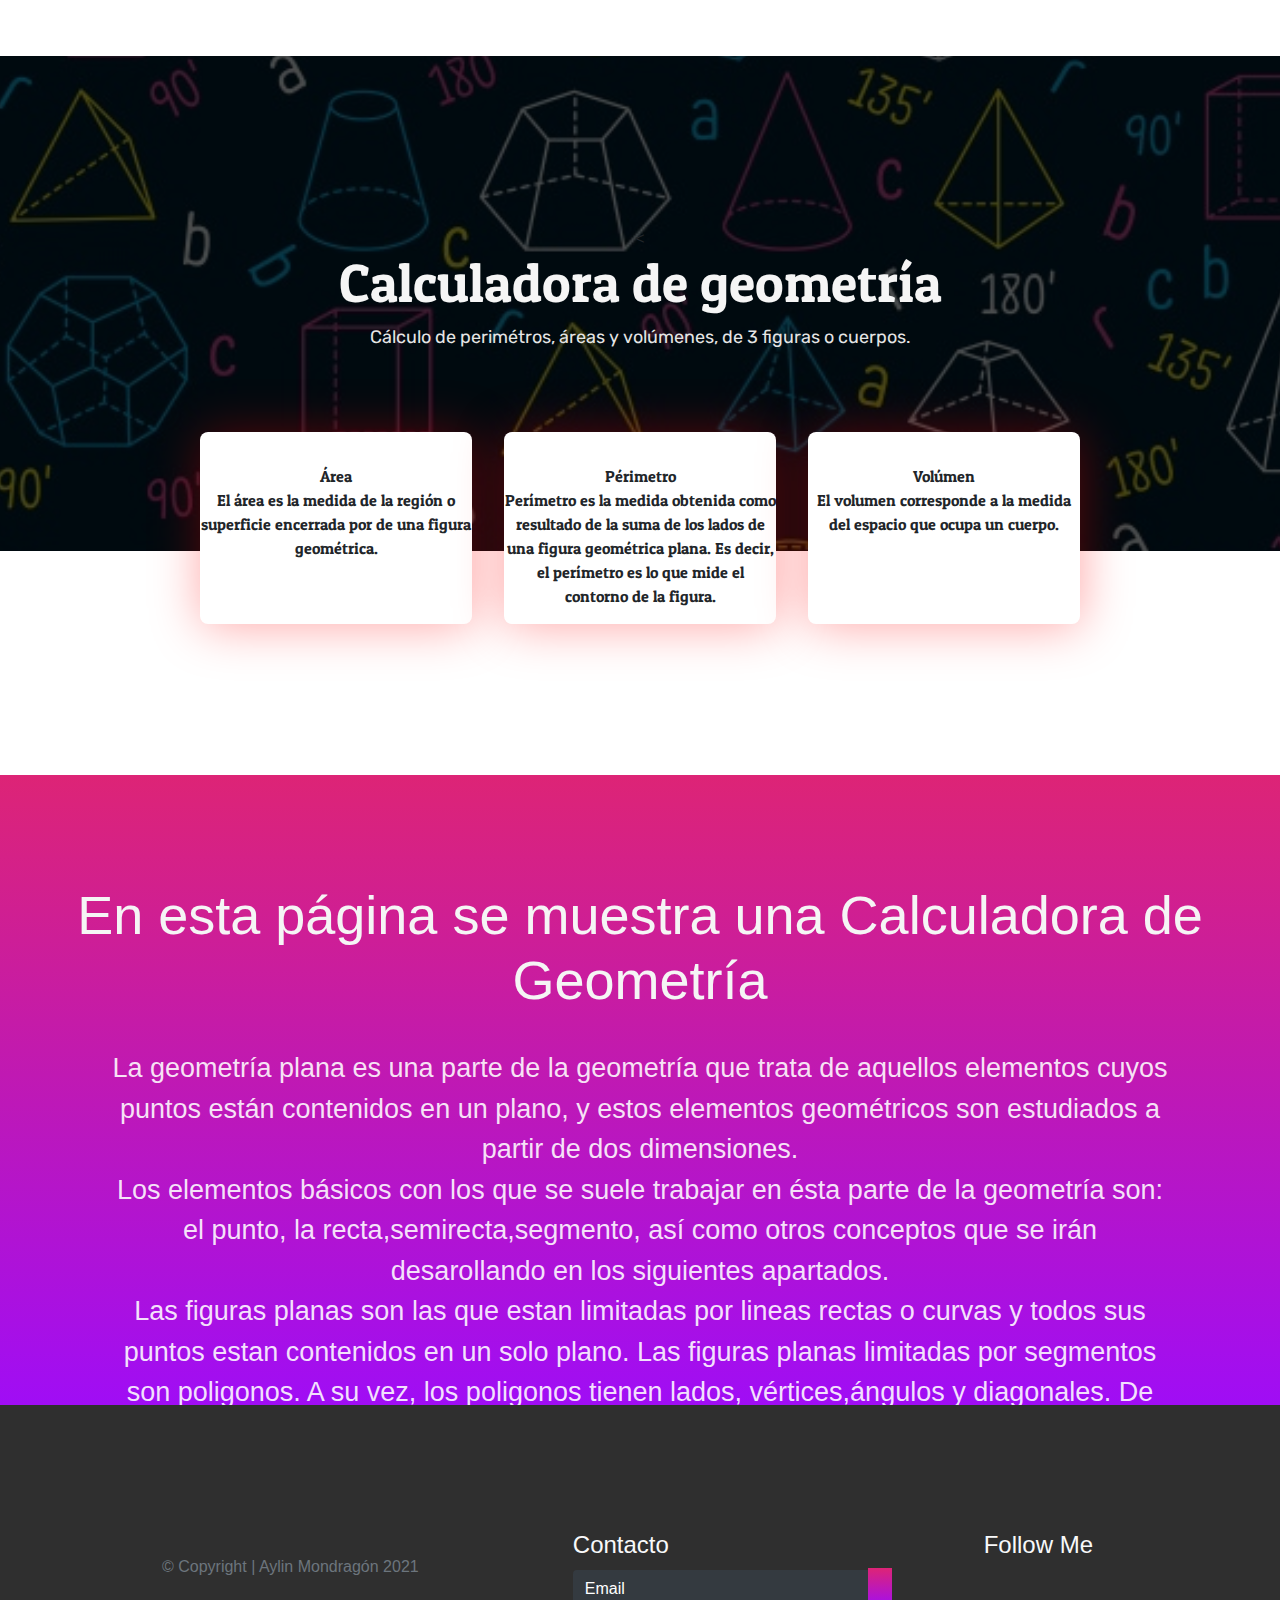
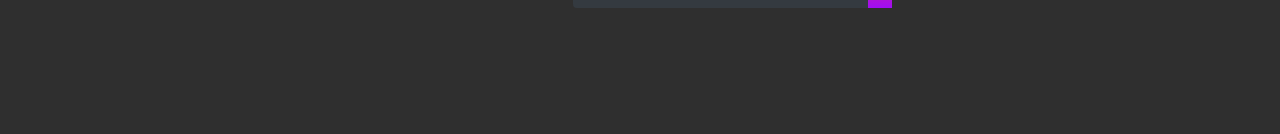
<file: src/area/circulo.html>
<!DOCTYPE html>
<html lang="en">

<head>
  <meta charset="UTF-8" />
  <link rel="shortcut icon" href="images/letra.png" type="image/x-icon">
  <meta name="viewport" content="width=device-width, initial-scale=1.0" />
  <meta http-equiv="X-UA-Compatible" content="ie=edge" />
  <title>Circulo</title>

  <link rel="stylesheet" href="https://stackpath.bootstrapcdn.com/bootstrap/4.3.1/css/bootstrap.min.css" integrity="sha384-ggOyR0iXCbMQv3Xipma34MD+dH/1fQ784/j6cY/iJTQUOhcWr7x9JvoRxT2MZw1T"
    crossorigin="anonymous" />
  <link rel="stylesheet" href="https://use.fontawesome.com/releases/v5.7.2/css/all.css" integrity="sha384-fnmOCqbTlWIlj8LyTjo7mOUStjsKC4pOpQbqyi7RrhN7udi9RwhKkMHpvLbHG9Sr"
    crossorigin="anonymous">
  <link rel="stylesheet" href="estiloarea.css" />
  <link rel="stylesheet" href="../css/mobile-style.css">
</head>

<body>
  <header>
    <div class="container-fluid p-0">
      <nav class="navbar navbar-expand-lg">
        <a class="navbar-brand" href="#">
          <i class="fas fa-book-reader fa-2x mx-3"></i>Círculo</a>
        <button class="navbar-toggler" type="button" data-toggle="collapse" data-target="#navbarNav" aria-controls="navbarNav" aria-expanded="false"
          aria-label="Toggle navigation">
          <i class="fas fa-align-right text-light"></i>
        </button>
        <div class="collapse navbar-collapse" id="navbarNav">
          <div class="mr-auto"></div>
          <ul class="navbar-nav">
            <li class="nav-item active">
              <a class="nav-link" href="../index.html">HOME
                <span class="sr-only">(current)</span>
              </a>
            </li>
            <li class="nav-item dropdown">
              <div class="dropdown">
                <a href="../perimetros.html" class="nav-link">PERÍMETROS</a>
                <div class="dropdown-content">
                  <a href="../perimetro/triangulo.html">Triángulo</a>
                  <a href="../perimetro/circulo.html">Círculo</a>
                  <a href="../perimetro/cuadrado.html">Cuadrado</a>
                </div>
              </div>
            </li>
            <li class="nav-item dropdown">
              <div class="dropdown">
                <a href="../areas.html" class="nav-link">ÁREAS</a>
                <div class="dropdown-content">
                  <a href="triangulo.html">Triangulo</a>
                  <a href="circulo.html">Círculo</a>
                  <a href="cuadrado.html">Cuadrado</a>
                </div>
              </div>
            </li>
            <li class="nav-item dropdown">
              <div class="dropdown">
                <a href="../volumenes.html" class="nav-link">VOLÚMENES</a>
                <div class="dropdown-content">
                  <a href="../volumen/piramide.html">Pirámide</a>
                  <a href="../volumen/esfera.html">Esfera</a>
                  <a href="../volumen/cubo.html">Cubo</a>
                </div>
              </div>
            </li>
          </ul>
        </div>
      </nav>
    </div>
    <div class="container text-center">
      <div class="row">
        <div class="col-md-7 col-sm-12  text-white">
          <h6>Aylin Damaris Mondragon Montoya</h6>
          <h1>Calculadora Geométrica</h1>
          <p>
            Programación Web
          </p>
        </div>
        <div class="col-md-5 col-sm-12  h-25">
          <img src="images/person.png" alt="Book" />
        </div>
      </div>
    </div>
  </header>
  <main>
  <section class="section-1">
      <div class="container text-center">
        <div class="row">
          <div class="col-md-6 col-12">
            <div class="pray">
              <img src="images/circulo.png" alt="Pray" class="" />
            </div>
          </div>
          <div class="col-md-5 col-12">
            <div class="panel text-left">
                  <h3>  Área de un círculo</h3>
                <div class="col-md-10">
                <input type="number" id="radio" placeholder="radio" class="form-control">
                 <button onclick="obtenerAreaCirculo()" class="btn">Calcular área</button>
                </div>
                <div class="col-md-10">
               <label>Área: </label>
              <div id="areaResultado">
             </div>
             <br>
            <textarea id="textarea1" class="form-control"></textarea>
           </div>
          </div>
          </div>
        </div>
      </div>
    </section>
    <section class="section-2 container-fluid p-0">
      <div class="cover">
        <div class="overlay"></div>
        <div class="content text-center">
          <<h1>Calculadora de geometría</h1>
          <p>
            Cálculo de perimétros, áreas y volúmenes, de 3 figuras o cuerpos.
          </p>
        </div>
      </div>
      <div class="container-fluid text-center">
        <div class="numbers d-flex flex-md-row flex-wrap justify-content-center">
          <div class="rect">
            
            <p>Área 
            <br>El área es la medida de la región o superficie encerrada por de una figura geométrica.</p>
          </div>
          <div class="rect">
            
            <p>Périmetro
            <br>Perímetro es la medida obtenida como resultado de la suma de los lados de una figura geométrica plana. Es decir, el perímetro es lo que mide el contorno de la figura.</p>
          </div>
          <div class="rect">
           
            <p>Volúmen
            <br>El volumen corresponde a la medida del espacio que ocupa un cuerpo.</p>
          </div>
        </div>
      </div>
    <section class="section-3 container-fluid p-0 text-center">
      <div class="row">
        <div class="col-md-12 col-sm-12">
          <h1>En esta página se muestra una Calculadora de Geometría</h1>
          <p>
            La geometría plana es una parte de la geometría que trata de aquellos elementos cuyos puntos están contenidos en un plano, y estos elementos
            geométricos son estudiados a partir de dos dimensiones.
            <br>Los elementos básicos con los que se suele trabajar en ésta parte de la geometría son: el punto, la recta,semirecta,segmento, así como otros
            conceptos que se irán desarollando en los siguientes apartados.
            <br>Las figuras planas son las que estan limitadas por lineas rectas o curvas y todos sus puntos estan contenidos en un solo plano. Las figuras planas
            limitadas por segmentos son poligonos. A su vez, los poligonos tienen lados, vértices,ángulos y diagonales. De todas las figuras se puede calcular el área y 
            su perímetro.
            <br>El estudio de las figuras planas y sus propiedades geométricas, abarca a los poligonos en general, tanto regulares como irregulares, como así también al 
            circulo, que puede ser considerado un caso especial del poligono.
          </p>
        </div>
      </div>
    </section>
  </main>
  <footer>
    <div class="container-fluid p-0">
      <div class="row text-left">
        <div class="col-md-5 col-sm-5">
          <p class="pt-4 text-muted">© Copyright | Aylin Mondragón 2021</p>
        </div>
        <div class="col-md-5 col-sm-12">
          <h4 class="text-light">Contacto</h4>
          <form class="form-inline">
            <div class="col pl-0">
              <div class="input-group pr-5">
                <input type="text" class="form-control bg-dark text-white" id="inlineFormInputGroupUsername2" placeholder="Email">
                <div class="input-group-prepend">
                  <div class="input-group-text">
                    <i class="fas fa-arrow-right"></i>
                  </div>
                </div>
              </div>
            </div>
          </form>
        </div>
        <div class="col-md-2 col-sm-12">
          <h4 class="text-light">Follow Me</h4>
          
          <div class="column text-light">
            <i class="fab fa-facebook-f"></i>
            <i class="fab fa-instagram"></i>
            <i class="fab fa-twitter"></i>
            <i class="fab fa-youtube"></i>
          </div>
        </div>
      </div>
    </div>
  </footer>

  <script src="https://cdnjs.cloudflare.com/ajax/libs/jquery/3.3.1/jquery.min.js"></script>
  <script src="https://cdnjs.cloudflare.com/ajax/libs/popper.js/1.14.7/umd/popper.min.js" integrity="sha384-UO2eT0CpHqdSJQ6hJty5KVphtPhzWj9WO1clHTMGa3JDZwrnQq4sF86dIHNDz0W1"
    crossorigin="anonymous"></script>
  <script src="https://stackpath.bootstrapcdn.com/bootstrap/4.3.1/js/bootstrap.min.js" integrity="sha384-JjSmVgyd0p3pXB1rRibZUAYoIIy6OrQ6VrjIEaFf/nJGzIxFDsf4x0xIM+B07jRM"
    crossorigin="anonymous"></script>
  <script src="area.js"></script>
</body>

</html>
</file>
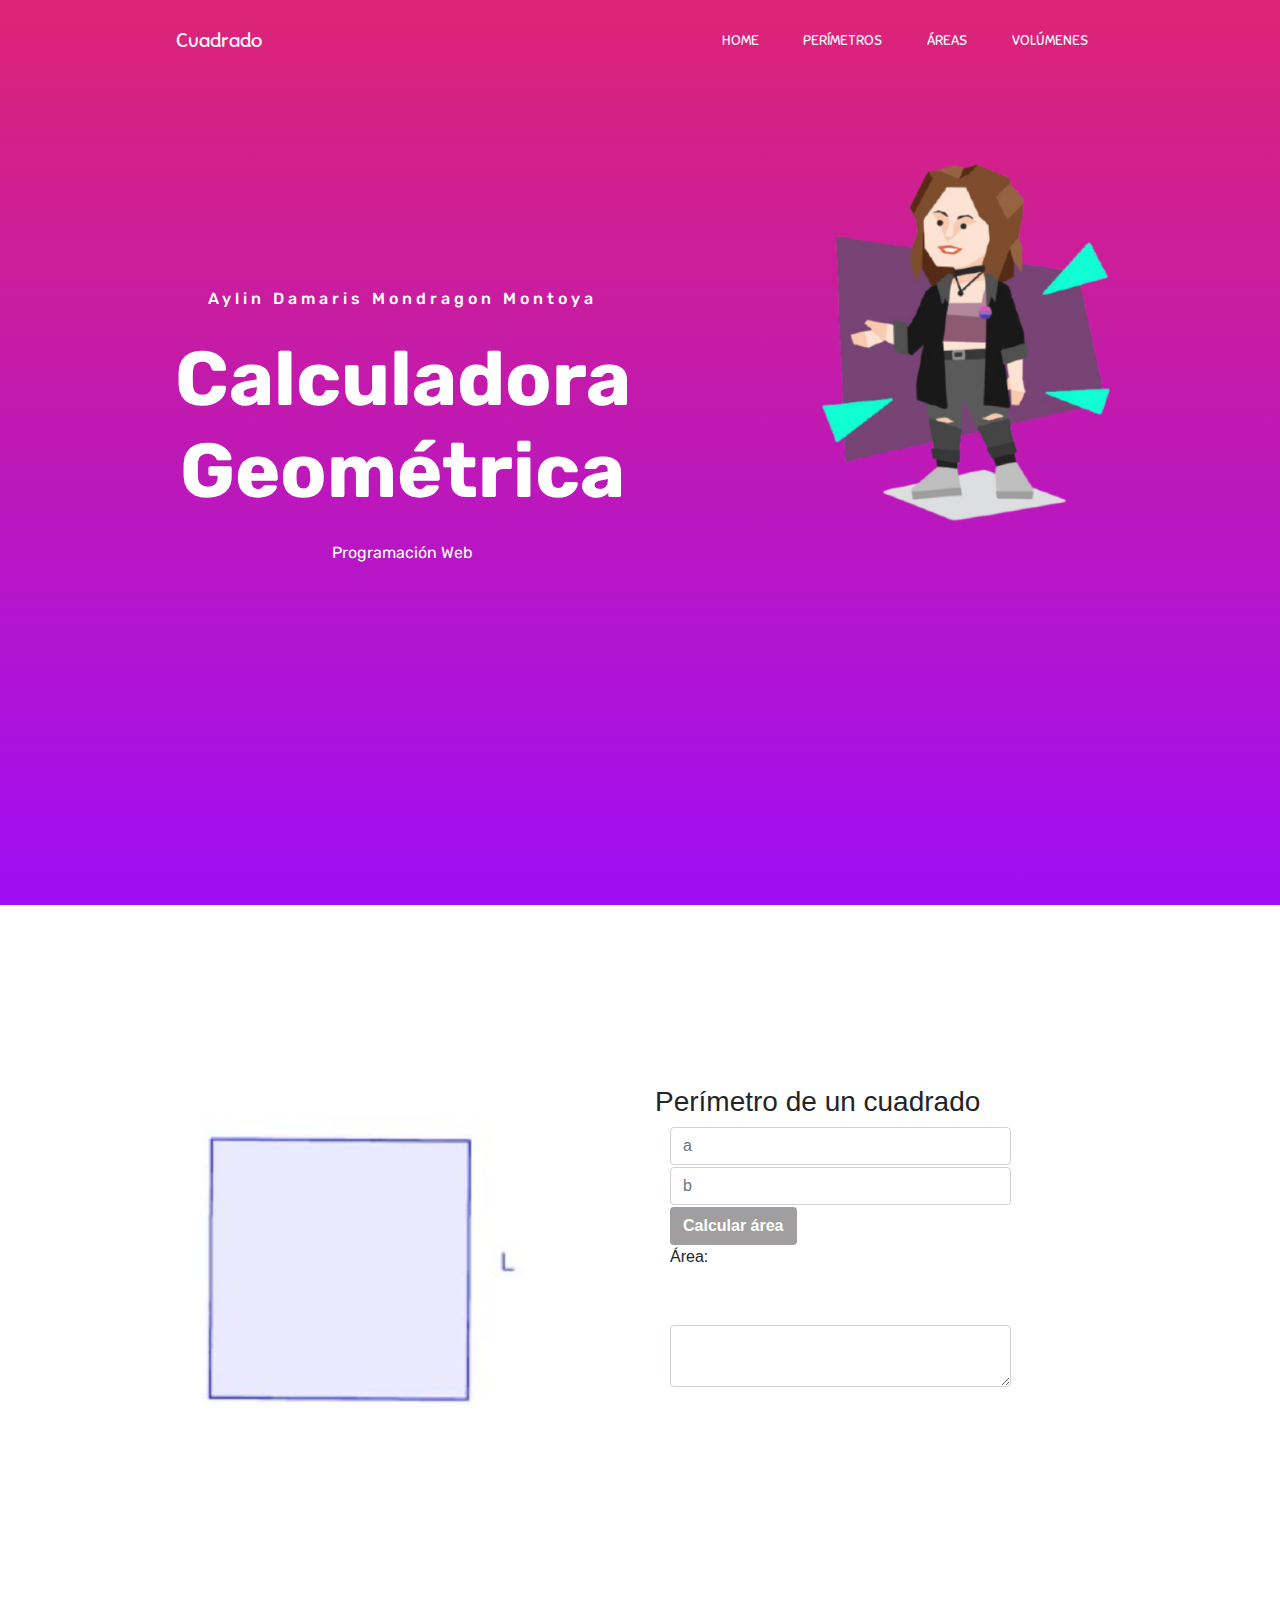
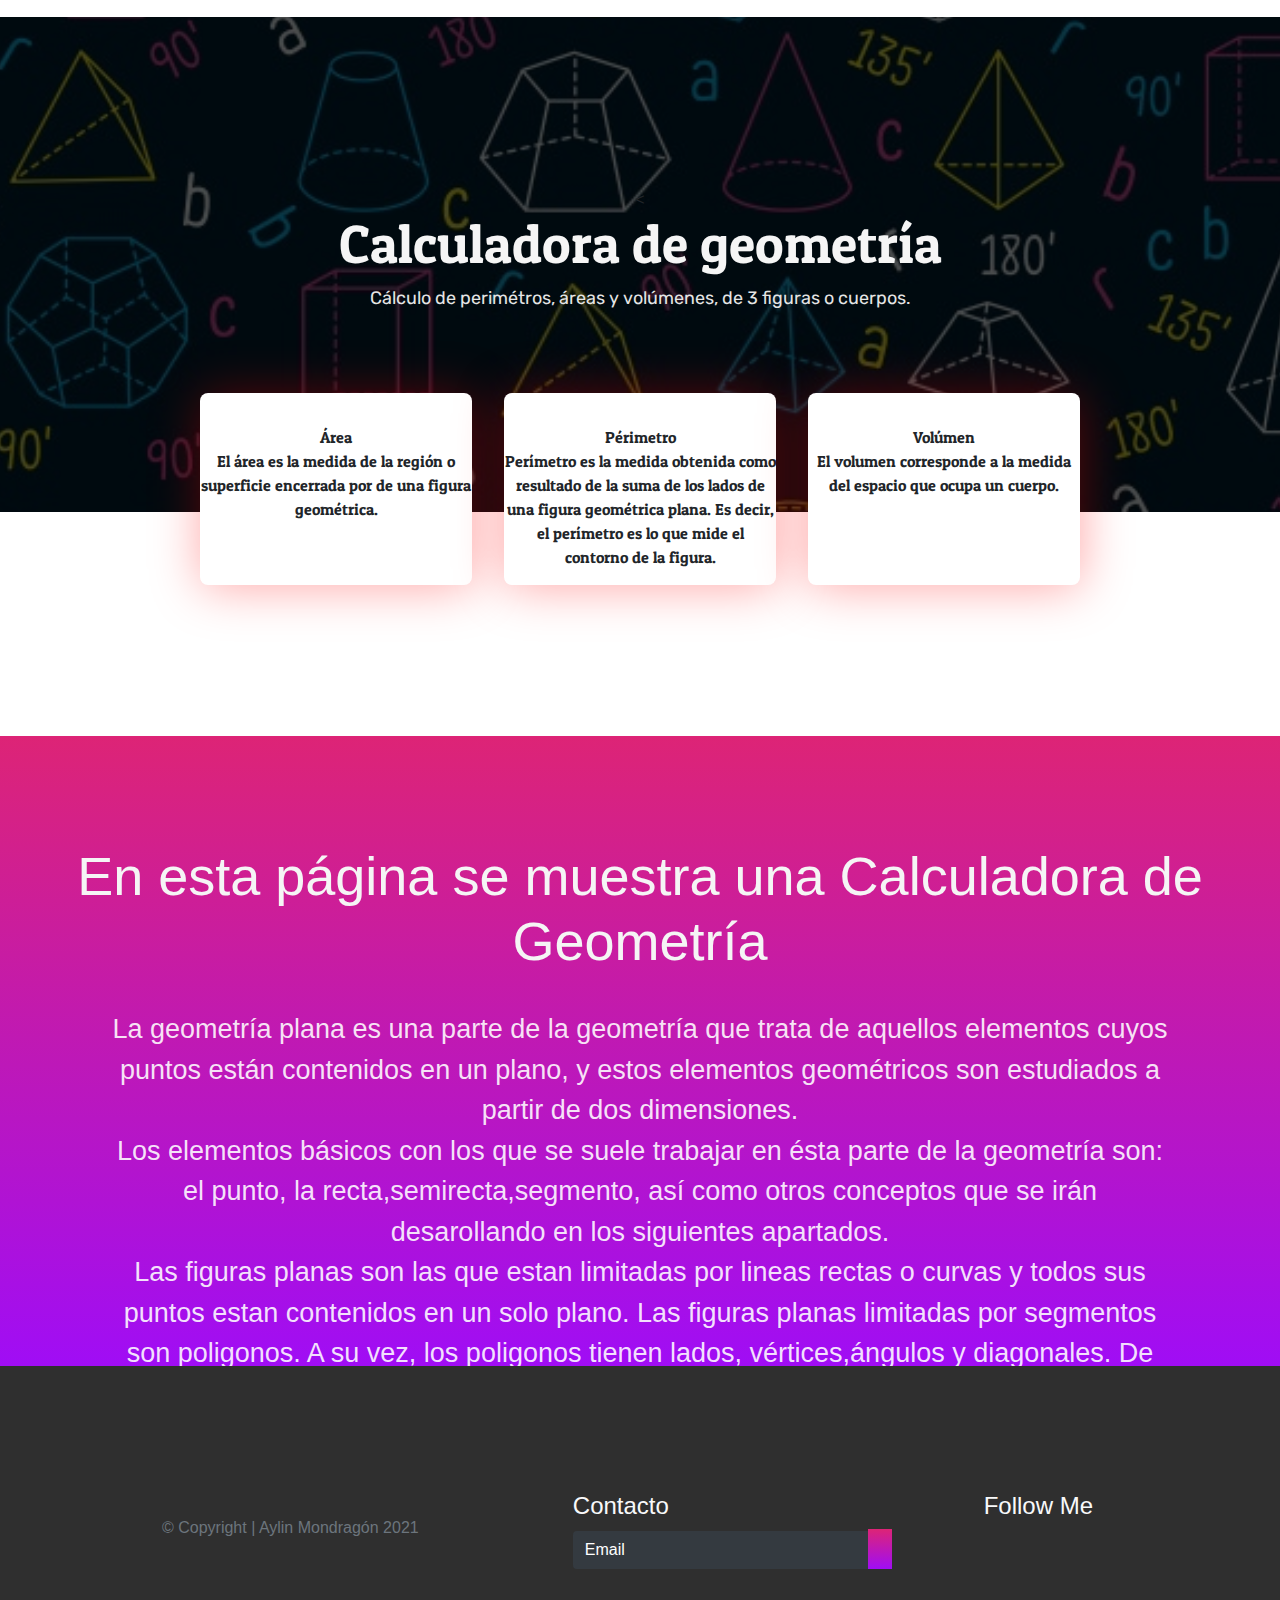
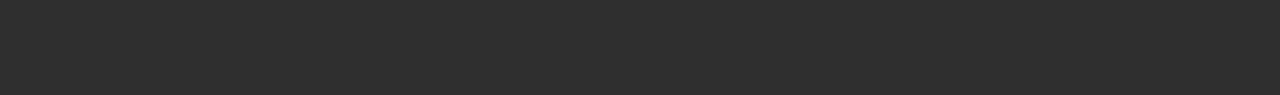
<file: src/area/cuadrado.html>
<!DOCTYPE html>
<html lang="en">

<head>
  <meta charset="UTF-8" />
  <link rel="shortcut icon" href="images/letra.png" type="image/x-icon">
  <meta name="viewport" content="width=device-width, initial-scale=1.0" />
  <meta http-equiv="X-UA-Compatible" content="ie=edge" />
  <title>Cuadrado</title>

  <link rel="stylesheet" href="https://stackpath.bootstrapcdn.com/bootstrap/4.3.1/css/bootstrap.min.css" integrity="sha384-ggOyR0iXCbMQv3Xipma34MD+dH/1fQ784/j6cY/iJTQUOhcWr7x9JvoRxT2MZw1T"
    crossorigin="anonymous" />
  <link rel="stylesheet" href="https://use.fontawesome.com/releases/v5.7.2/css/all.css" integrity="sha384-fnmOCqbTlWIlj8LyTjo7mOUStjsKC4pOpQbqyi7RrhN7udi9RwhKkMHpvLbHG9Sr"
    crossorigin="anonymous">
  <link rel="stylesheet" href="estiloarea.css" />
  <link rel="stylesheet" href="../css/mobile-style.css">
</head>

<body>
  <header>
    <div class="container-fluid p-0">
      <nav class="navbar navbar-expand-lg">
        <a class="navbar-brand" href="#">
          <i class="fas fa-book-reader fa-2x mx-3"></i>Cuadrado</a>
        <button class="navbar-toggler" type="button" data-toggle="collapse" data-target="#navbarNav" aria-controls="navbarNav" aria-expanded="false"
          aria-label="Toggle navigation">
          <i class="fas fa-align-right text-light"></i>
        </button>
        <div class="collapse navbar-collapse" id="navbarNav">
          <div class="mr-auto"></div>
          <ul class="navbar-nav">
            <li class="nav-item active">
              <a class="nav-link" href="../index.html">HOME
                <span class="sr-only">(current)</span>
              </a>
            </li>
            <li class="nav-item dropdown">
              <div class="dropdown">
                <a href="../perimetros.html" class="nav-link">PERÍMETROS</a>
                <div class="dropdown-content">
                  <a href="../perimetro/triangulo.html">Triángulo</a>
                  <a href="../perimetro/circulo.html">Círculo</a>
                  <a href="../perimetro/cuadrado.html">Cuadrado</a>
                </div>
              </div>
            </li>
            <li class="nav-item dropdown">
              <div class="dropdown">
                <a href="../areas.html" class="nav-link">ÁREAS</a>
                <div class="dropdown-content">
                  <a href="triangulo.html">Triangulo</a>
                  <a href="circulo.html">Círculo</a>
                  <a href="cuadrado.html">Cuadrado</a>
                </div>
              </div>
            </li>
            <li class="nav-item dropdown">
              <div class="dropdown">
                <a href="../volumenes.html" class="nav-link">VOLÚMENES</a>
                <div class="dropdown-content">
                  <a href="../volumen/piramide.html">Pirámide</a>
                  <a href="../volumen/esfera.html">Esfera</a>
                  <a href="../volumen/cubo.html">Cubo</a>
                </div>
              </div>
            </li>
          </ul>
        </div>
      </nav>
    </div>
    <div class="container text-center">
      <div class="row">
        <div class="col-md-7 col-sm-12  text-white">
          <h6>Aylin Damaris Mondragon Montoya</h6>
          <h1>Calculadora Geométrica</h1>
          <p>
            Programación Web
          </p>
        </div>
        <div class="col-md-5 col-sm-12  h-25">
          <img src="images/person.png" alt="Book" />
        </div>
      </div>
    </div>
  </header>
  <main>
  <section class="section-1">
      <div class="container text-center">
        <div class="row">
          <div class="col-md-6 col-12">
            <div class="pray">
              <img src="images/cuadrado.jpg" alt="Pray" class="" />
            </div>
          </div>
          <div class="col-md-5 col-12">
            <div class="panel text-left">
                  <h3>  Perímetro de un cuadrado</h3>
                <div class="col-md-10">
                <input type="number" id="lado2" placeholder="a" class="form-control">
                <input type="number" id="lado1" placeholder="b" class="form-control">
                 <button onclick="obtenerAreaCuadrado()" class="btn">Calcular área</button>
                </div>
                <div class="col-md-10">
               <label>Área: </label>
              <div id="areaResultado">
             </div>
             <br>
            <textarea id="textarea1" class="form-control"></textarea>
           </div>
          </div>
          </div>
        </div>
      </div>
    </section>
    <section class="section-2 container-fluid p-0">
      <div class="cover">
        <div class="overlay"></div>
        <div class="content text-center">
          <<h1>Calculadora de geometría</h1>
          <p>
            Cálculo de perimétros, áreas y volúmenes, de 3 figuras o cuerpos.
          </p>
        </div>
      </div>
      <div class="container-fluid text-center">
        <div class="numbers d-flex flex-md-row flex-wrap justify-content-center">
          <div class="rect">
            
            <p>Área 
            <br>El área es la medida de la región o superficie encerrada por de una figura geométrica.</p>
          </div>
          <div class="rect">
            
            <p>Périmetro
            <br>Perímetro es la medida obtenida como resultado de la suma de los lados de una figura geométrica plana. Es decir, el perímetro es lo que mide el contorno de la figura.</p>
          </div>
          <div class="rect">
           
            <p>Volúmen
            <br>El volumen corresponde a la medida del espacio que ocupa un cuerpo.</p>
          </div>
        </div>
      </div>
    <section class="section-3 container-fluid p-0 text-center">
      <div class="row">
        <div class="col-md-12 col-sm-12">
          <h1>En esta página se muestra una Calculadora de Geometría</h1>
          <p>
            La geometría plana es una parte de la geometría que trata de aquellos elementos cuyos puntos están contenidos en un plano, y estos elementos
            geométricos son estudiados a partir de dos dimensiones.
            <br>Los elementos básicos con los que se suele trabajar en ésta parte de la geometría son: el punto, la recta,semirecta,segmento, así como otros
            conceptos que se irán desarollando en los siguientes apartados.
            <br>Las figuras planas son las que estan limitadas por lineas rectas o curvas y todos sus puntos estan contenidos en un solo plano. Las figuras planas
            limitadas por segmentos son poligonos. A su vez, los poligonos tienen lados, vértices,ángulos y diagonales. De todas las figuras se puede calcular el área y 
            su perímetro.
            <br>El estudio de las figuras planas y sus propiedades geométricas, abarca a los poligonos en general, tanto regulares como irregulares, como así también al 
            circulo, que puede ser considerado un caso especial del poligono.
          </p>
        </div>
      </div>
    </section>
  </main>
  <footer>
    <div class="container-fluid p-0">
      <div class="row text-left">
        <div class="col-md-5 col-sm-5">
          <p class="pt-4 text-muted">© Copyright | Aylin Mondragón 2021</p>
        </div>
        <div class="col-md-5 col-sm-12">
          <h4 class="text-light">Contacto</h4>
          <form class="form-inline">
            <div class="col pl-0">
              <div class="input-group pr-5">
                <input type="text" class="form-control bg-dark text-white" id="inlineFormInputGroupUsername2" placeholder="Email">
                <div class="input-group-prepend">
                  <div class="input-group-text">
                    <i class="fas fa-arrow-right"></i>
                  </div>
                </div>
              </div>
            </div>
          </form>
        </div>
        <div class="col-md-2 col-sm-12">
          <h4 class="text-light">Follow Me</h4>
          
          <div class="column text-light">
            <i class="fab fa-facebook-f"></i>
            <i class="fab fa-instagram"></i>
            <i class="fab fa-twitter"></i>
            <i class="fab fa-youtube"></i>
          </div>
        </div>
      </div>
    </div>
  </footer>

  <script src="https://cdnjs.cloudflare.com/ajax/libs/jquery/3.3.1/jquery.min.js"></script>
  <script src="https://cdnjs.cloudflare.com/ajax/libs/popper.js/1.14.7/umd/popper.min.js" integrity="sha384-UO2eT0CpHqdSJQ6hJty5KVphtPhzWj9WO1clHTMGa3JDZwrnQq4sF86dIHNDz0W1"
    crossorigin="anonymous"></script>
  <script src="https://stackpath.bootstrapcdn.com/bootstrap/4.3.1/js/bootstrap.min.js" integrity="sha384-JjSmVgyd0p3pXB1rRibZUAYoIIy6OrQ6VrjIEaFf/nJGzIxFDsf4x0xIM+B07jRM"
    crossorigin="anonymous"></script>
  <script src="area.js"></script>
</body>

</html>
</file>
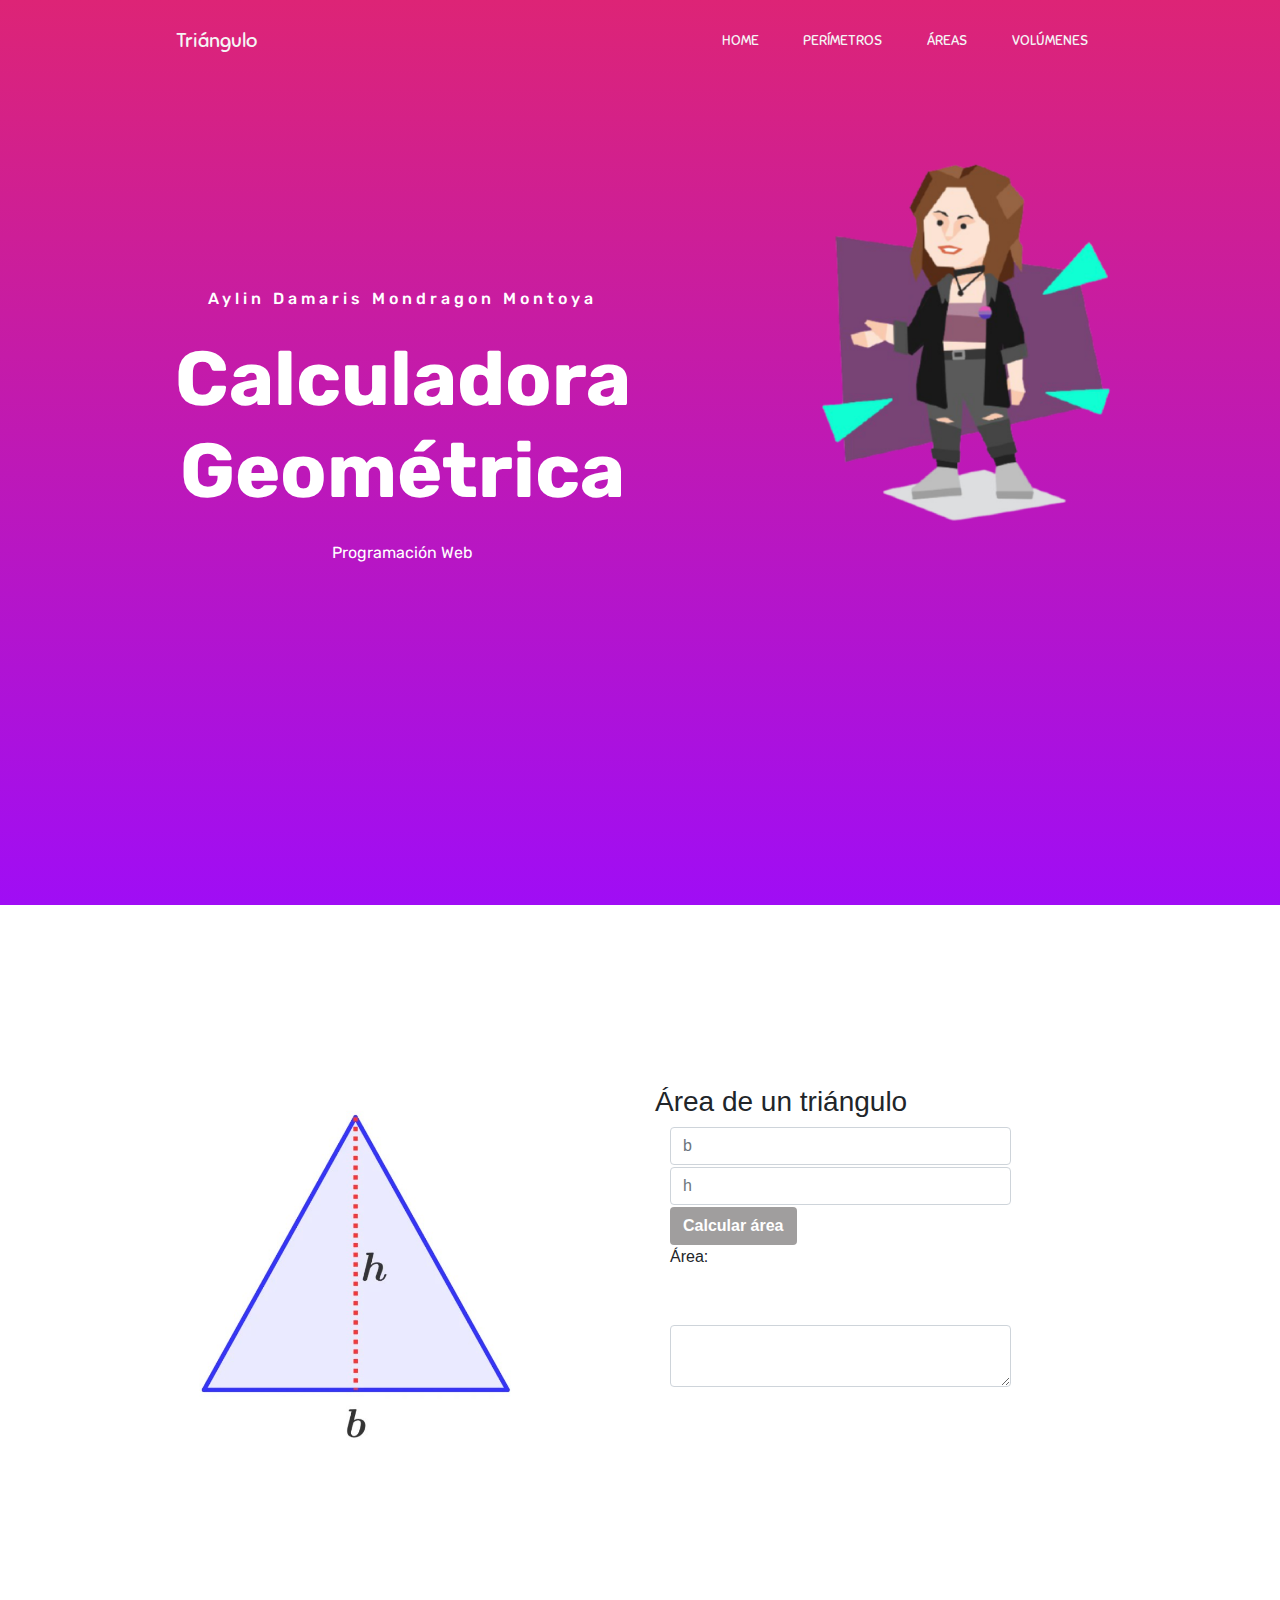
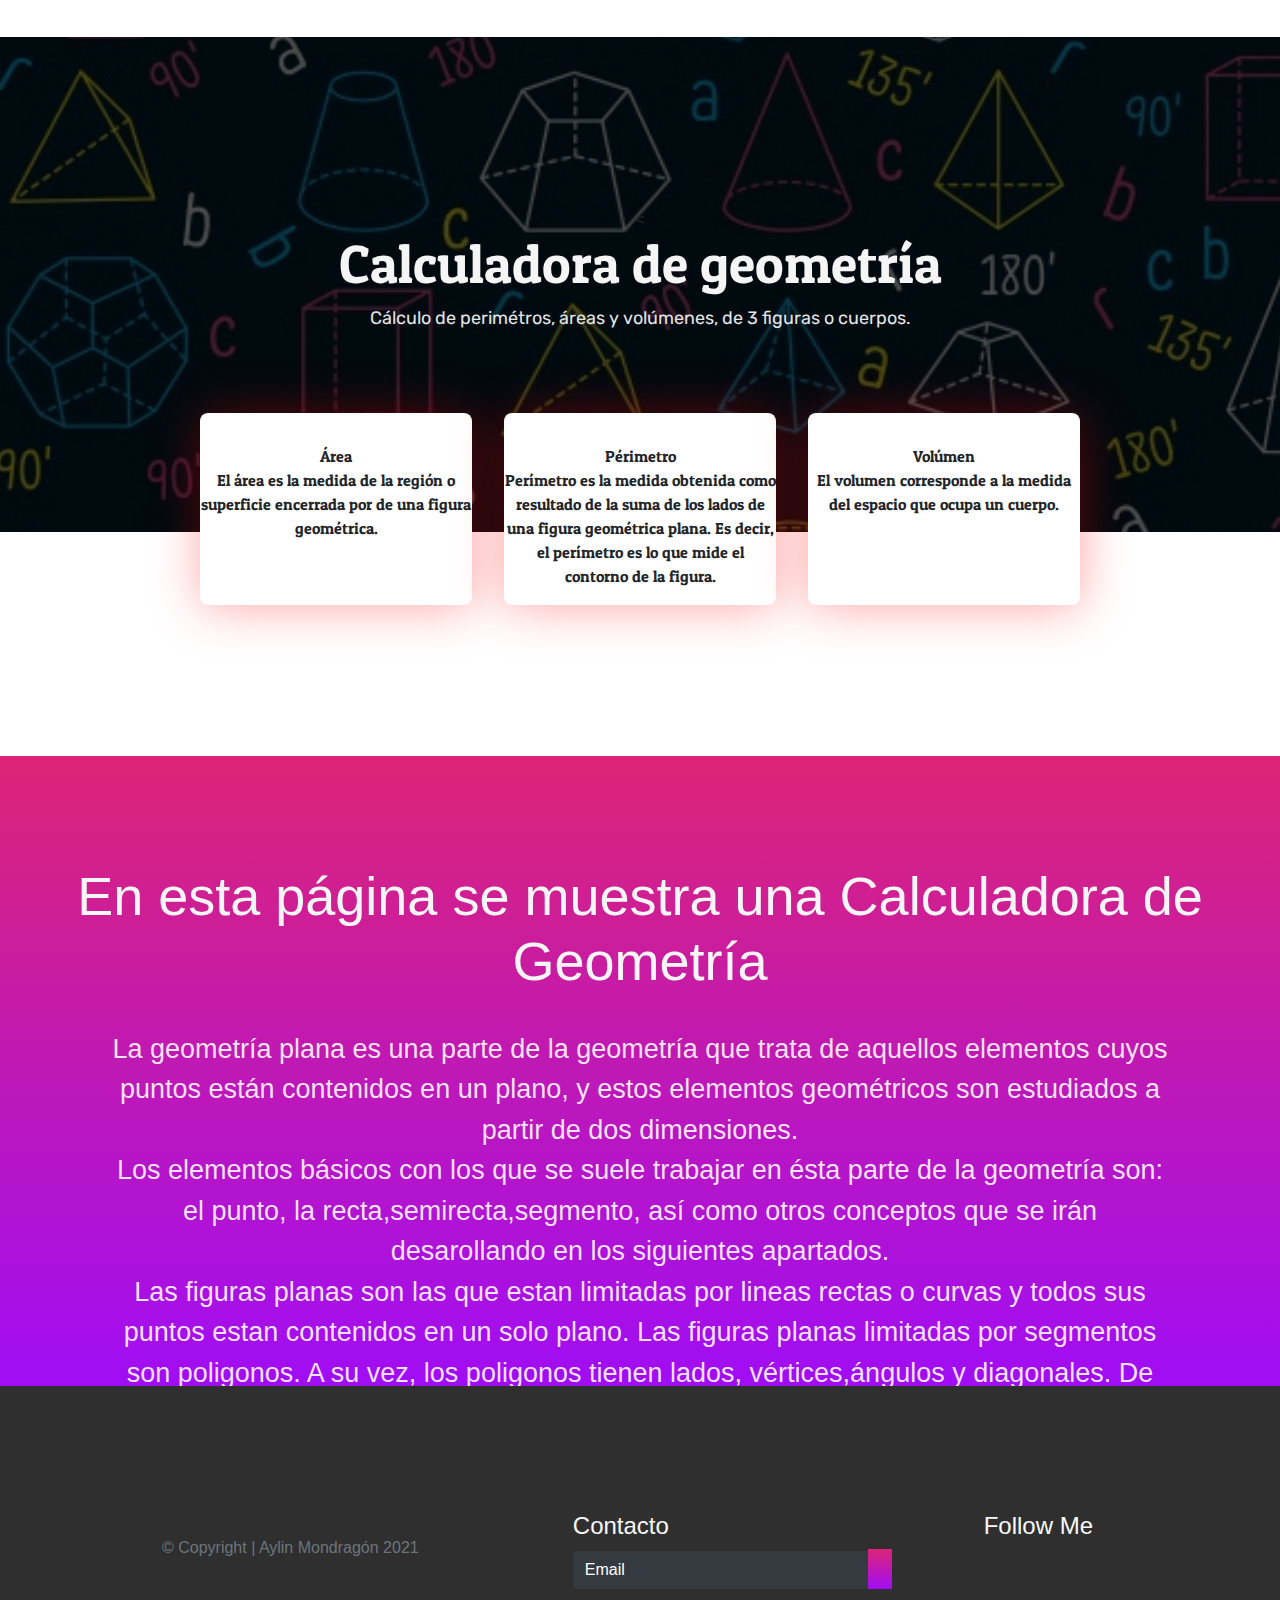
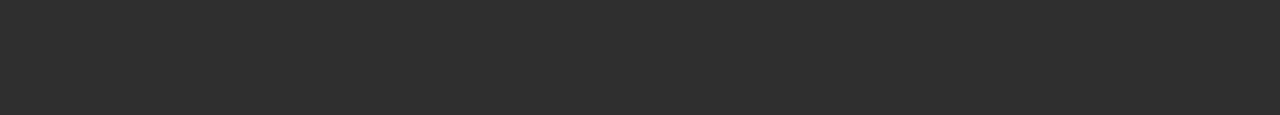
<file: src/area/triangulo.html>
<!DOCTYPE html>
<html lang="en">

<head>
  <meta charset="UTF-8" />
  <link rel="shortcut icon" href="images/letra.png" type="image/x-icon">
  <meta name="viewport" content="width=device-width, initial-scale=1.0" />
  <meta http-equiv="X-UA-Compatible" content="ie=edge" />
  <title>Triangulo</title>

  <link rel="stylesheet" href="https://stackpath.bootstrapcdn.com/bootstrap/4.3.1/css/bootstrap.min.css" integrity="sha384-ggOyR0iXCbMQv3Xipma34MD+dH/1fQ784/j6cY/iJTQUOhcWr7x9JvoRxT2MZw1T"
    crossorigin="anonymous" />
  <link rel="stylesheet" href="https://use.fontawesome.com/releases/v5.7.2/css/all.css" integrity="sha384-fnmOCqbTlWIlj8LyTjo7mOUStjsKC4pOpQbqyi7RrhN7udi9RwhKkMHpvLbHG9Sr"
    crossorigin="anonymous">
  <link rel="stylesheet" href="estiloarea.css" />
  <link rel="stylesheet" href="../css/mobile-style.css">
</head>

<body>
  <header>
    <div class="container-fluid p-0">
      <nav class="navbar navbar-expand-lg">
        <a class="navbar-brand" href="#">
          <i class="fas fa-book-reader fa-2x mx-3"></i>Triángulo</a>
        <button class="navbar-toggler" type="button" data-toggle="collapse" data-target="#navbarNav" aria-controls="navbarNav" aria-expanded="false"
          aria-label="Toggle navigation">
          <i class="fas fa-align-right text-light"></i>
        </button>
        <div class="collapse navbar-collapse" id="navbarNav">
          <div class="mr-auto"></div>
          <ul class="navbar-nav">
            <li class="nav-item active">
              <a class="nav-link" href="../index.html">HOME
                <span class="sr-only">(current)</span>
              </a>
            </li>
            <li class="nav-item dropdown">
              <div class="dropdown">
                <a href="../perimetros.html" class="nav-link">PERÍMETROS</a>
                <div class="dropdown-content">
                  <a href="../perimetro/triangulo.html">Triángulo</a>
                  <a href="../perimetro/circulo.html">Círculo</a>
                  <a href="../perimetro/cuadrado.html">Cuadrado</a>
                </div>
              </div>
            </li>
            <li class="nav-item dropdown">
              <div class="dropdown">
                <a href="../areas.html" class="nav-link">ÁREAS</a>
                <div class="dropdown-content">
                  <a href="triangulo.html">Triangulo</a>
                  <a href="circulo.html">Círculo</a>
                  <a href="cuadrado.html">Cuadrado</a>
                </div>
              </div>
            </li>
            <li class="nav-item dropdown">
              <div class="dropdown">
                <a href="../volumenes.html" class="nav-link">VOLÚMENES</a>
                <div class="dropdown-content">
                  <a href="../volumen/piramide.html">Pirámide</a>
                  <a href="../volumen/esfera.html">Esfera</a>
                  <a href="../volumen/cubo.html">Cubo</a>
                </div>
              </div>
            </li>
          </ul>
        </div>
      </nav>
    </div>
    <div class="container text-center">
      <div class="row">
        <div class="col-md-7 col-sm-12  text-white">
          <h6>Aylin Damaris Mondragon Montoya</h6>
          <h1>Calculadora Geométrica</h1>
          <p>
            Programación Web
          </p>
        </div>
        <div class="col-md-5 col-sm-12  h-25">
          <img src="images/person.png" alt="Book" />
        </div>
      </div>
    </div>
  </header>
  <main>
  <section class="section-1">
      <div class="container text-center">
        <div class="row">
          <div class="col-md-6 col-12">
            <div class="pray">
              <img src="images/triangulo.jpg" alt="Pray" class="" />
            </div>
          </div>
          <div class="col-md-5 col-12">
            <div class="panel text-left">
                  <h3>  Área de un triángulo</h3>
                <div class="col-md-10">
                <input type="number" id="base" placeholder="b" class="form-control">
                <input type="number" id="altura" placeholder="h" class="form-control">
                 <button onclick="obtenerArea()" class="btn">Calcular área</button>
                </div>
                <div class="col-md-10">
               <label>Área: </label>
              <div id="areaResultado">
             </div>
             <br>
            <textarea id="textarea1" class="form-control"></textarea>
           </div>
          </div>
          </div>
        </div>
      </div>
    </section>
    <section class="section-2 container-fluid p-0">
      <div class="cover">
        <div class="overlay"></div>
        <div class="content text-center">
          <<h1>Calculadora de geometría</h1>
          <p>
            Cálculo de perimétros, áreas y volúmenes, de 3 figuras o cuerpos.
          </p>
        </div>
      </div>
      <div class="container-fluid text-center">
        <div class="numbers d-flex flex-md-row flex-wrap justify-content-center">
          <div class="rect">
            
            <p>Área 
            <br>El área es la medida de la región o superficie encerrada por de una figura geométrica.</p>
          </div>
          <div class="rect">
            
            <p>Périmetro
            <br>Perímetro es la medida obtenida como resultado de la suma de los lados de una figura geométrica plana. Es decir, el perímetro es lo que mide el contorno de la figura.</p>
          </div>
          <div class="rect">
           
            <p>Volúmen
            <br>El volumen corresponde a la medida del espacio que ocupa un cuerpo.</p>
          </div>
        </div>
      </div>
    <section class="section-3 container-fluid p-0 text-center">
      <div class="row">
        <div class="col-md-12 col-sm-12">
          <h1>En esta página se muestra una Calculadora de Geometría</h1>
          <p>
            La geometría plana es una parte de la geometría que trata de aquellos elementos cuyos puntos están contenidos en un plano, y estos elementos
            geométricos son estudiados a partir de dos dimensiones.
            <br>Los elementos básicos con los que se suele trabajar en ésta parte de la geometría son: el punto, la recta,semirecta,segmento, así como otros
            conceptos que se irán desarollando en los siguientes apartados.
            <br>Las figuras planas son las que estan limitadas por lineas rectas o curvas y todos sus puntos estan contenidos en un solo plano. Las figuras planas
            limitadas por segmentos son poligonos. A su vez, los poligonos tienen lados, vértices,ángulos y diagonales. De todas las figuras se puede calcular el área y 
            su perímetro.
            <br>El estudio de las figuras planas y sus propiedades geométricas, abarca a los poligonos en general, tanto regulares como irregulares, como así también al 
            circulo, que puede ser considerado un caso especial del poligono.
          </p>
        </div>
      </div>
    </section>
  </main>
  <footer>
    <div class="container-fluid p-0">
      <div class="row text-left">
        <div class="col-md-5 col-sm-5">
          <p class="pt-4 text-muted">© Copyright | Aylin Mondragón 2021</p>
        </div>
        <div class="col-md-5 col-sm-12">
          <h4 class="text-light">Contacto</h4>
          <form class="form-inline">
            <div class="col pl-0">
              <div class="input-group pr-5">
                <input type="text" class="form-control bg-dark text-white" id="inlineFormInputGroupUsername2" placeholder="Email">
                <div class="input-group-prepend">
                  <div class="input-group-text">
                    <i class="fas fa-arrow-right"></i>
                  </div>
                </div>
              </div>
            </div>
          </form>
        </div>
        <div class="col-md-2 col-sm-12">
          <h4 class="text-light">Follow Me</h4>
          
          <div class="column text-light">
            <i class="fab fa-facebook-f"></i>
            <i class="fab fa-instagram"></i>
            <i class="fab fa-twitter"></i>
            <i class="fab fa-youtube"></i>
          </div>
        </div>
      </div>
    </div>
  </footer>

  <script src="https://cdnjs.cloudflare.com/ajax/libs/jquery/3.3.1/jquery.min.js"></script>
  <script src="https://cdnjs.cloudflare.com/ajax/libs/popper.js/1.14.7/umd/popper.min.js" integrity="sha384-UO2eT0CpHqdSJQ6hJty5KVphtPhzWj9WO1clHTMGa3JDZwrnQq4sF86dIHNDz0W1"
    crossorigin="anonymous"></script>
  <script src="https://stackpath.bootstrapcdn.com/bootstrap/4.3.1/js/bootstrap.min.js" integrity="sha384-JjSmVgyd0p3pXB1rRibZUAYoIIy6OrQ6VrjIEaFf/nJGzIxFDsf4x0xIM+B07jRM"
    crossorigin="anonymous"></script>
  <script src="area.js"></script>
</body>

</html>
</file>
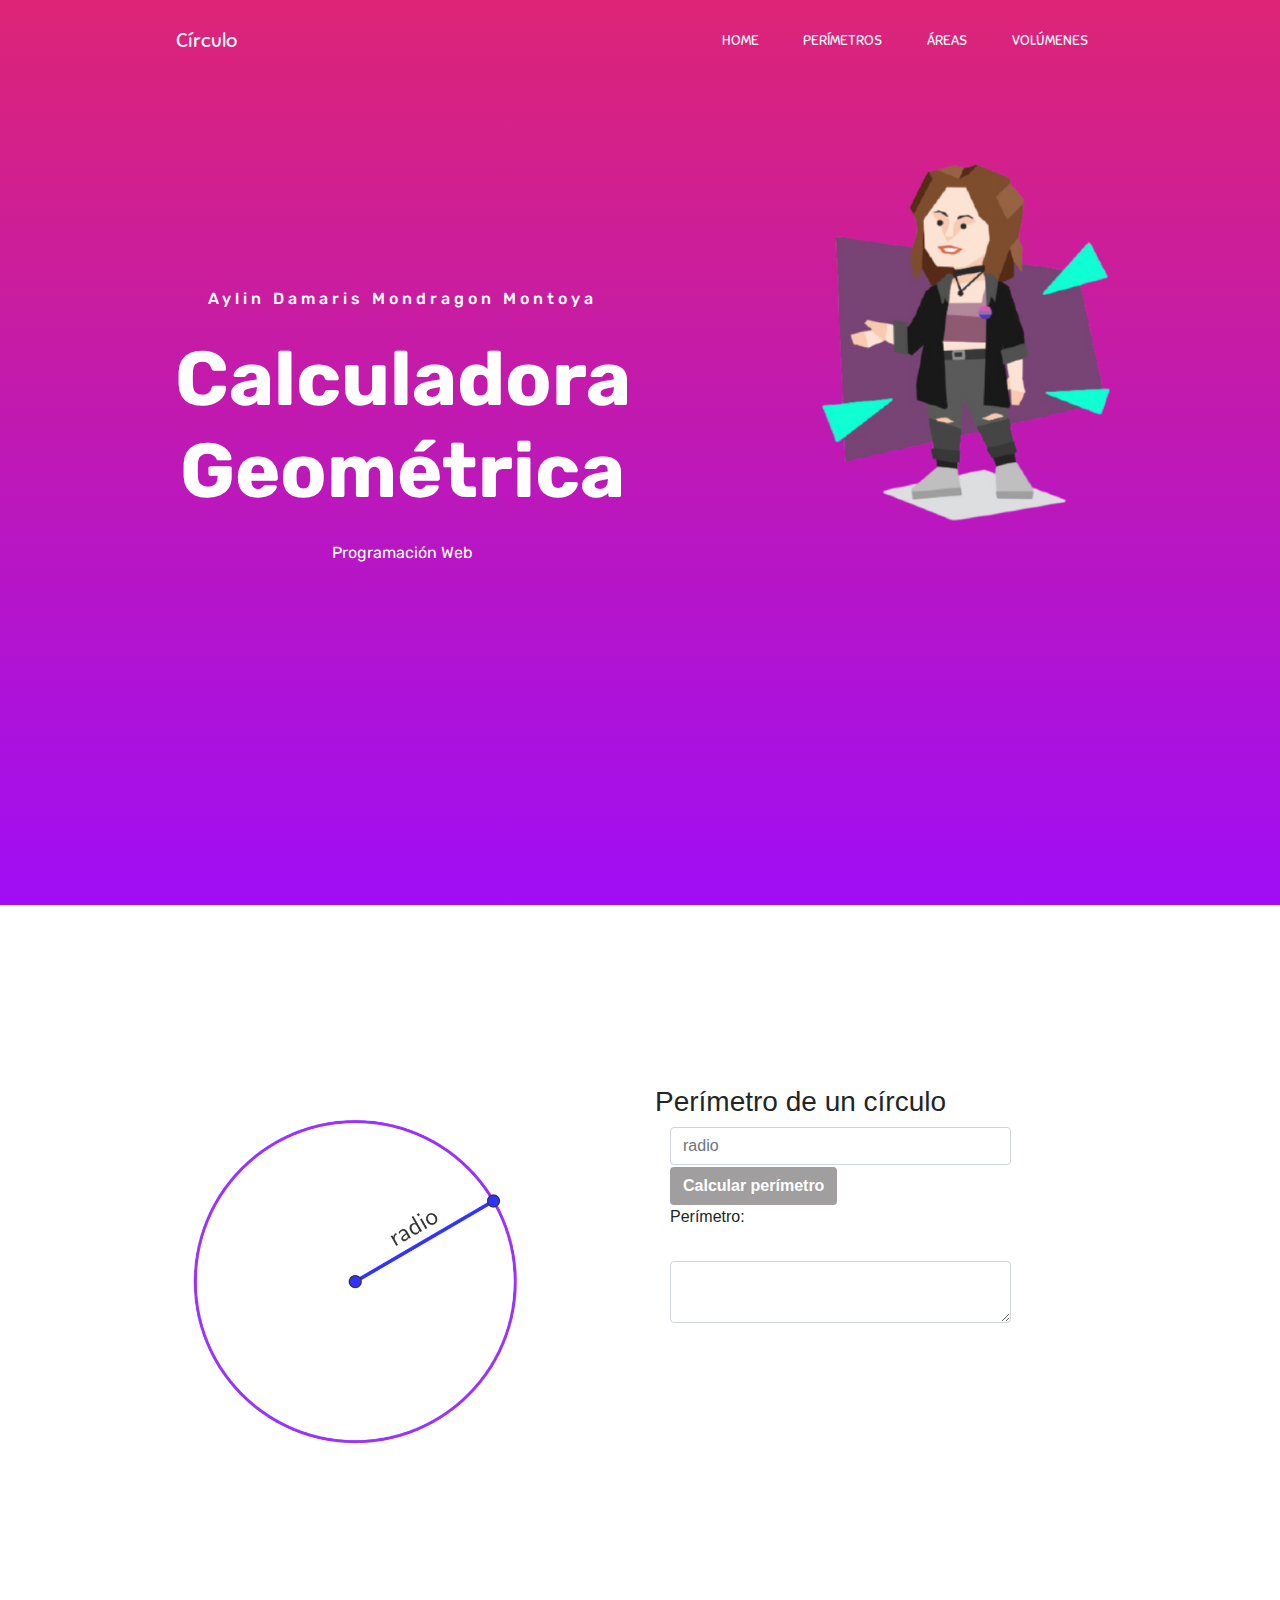
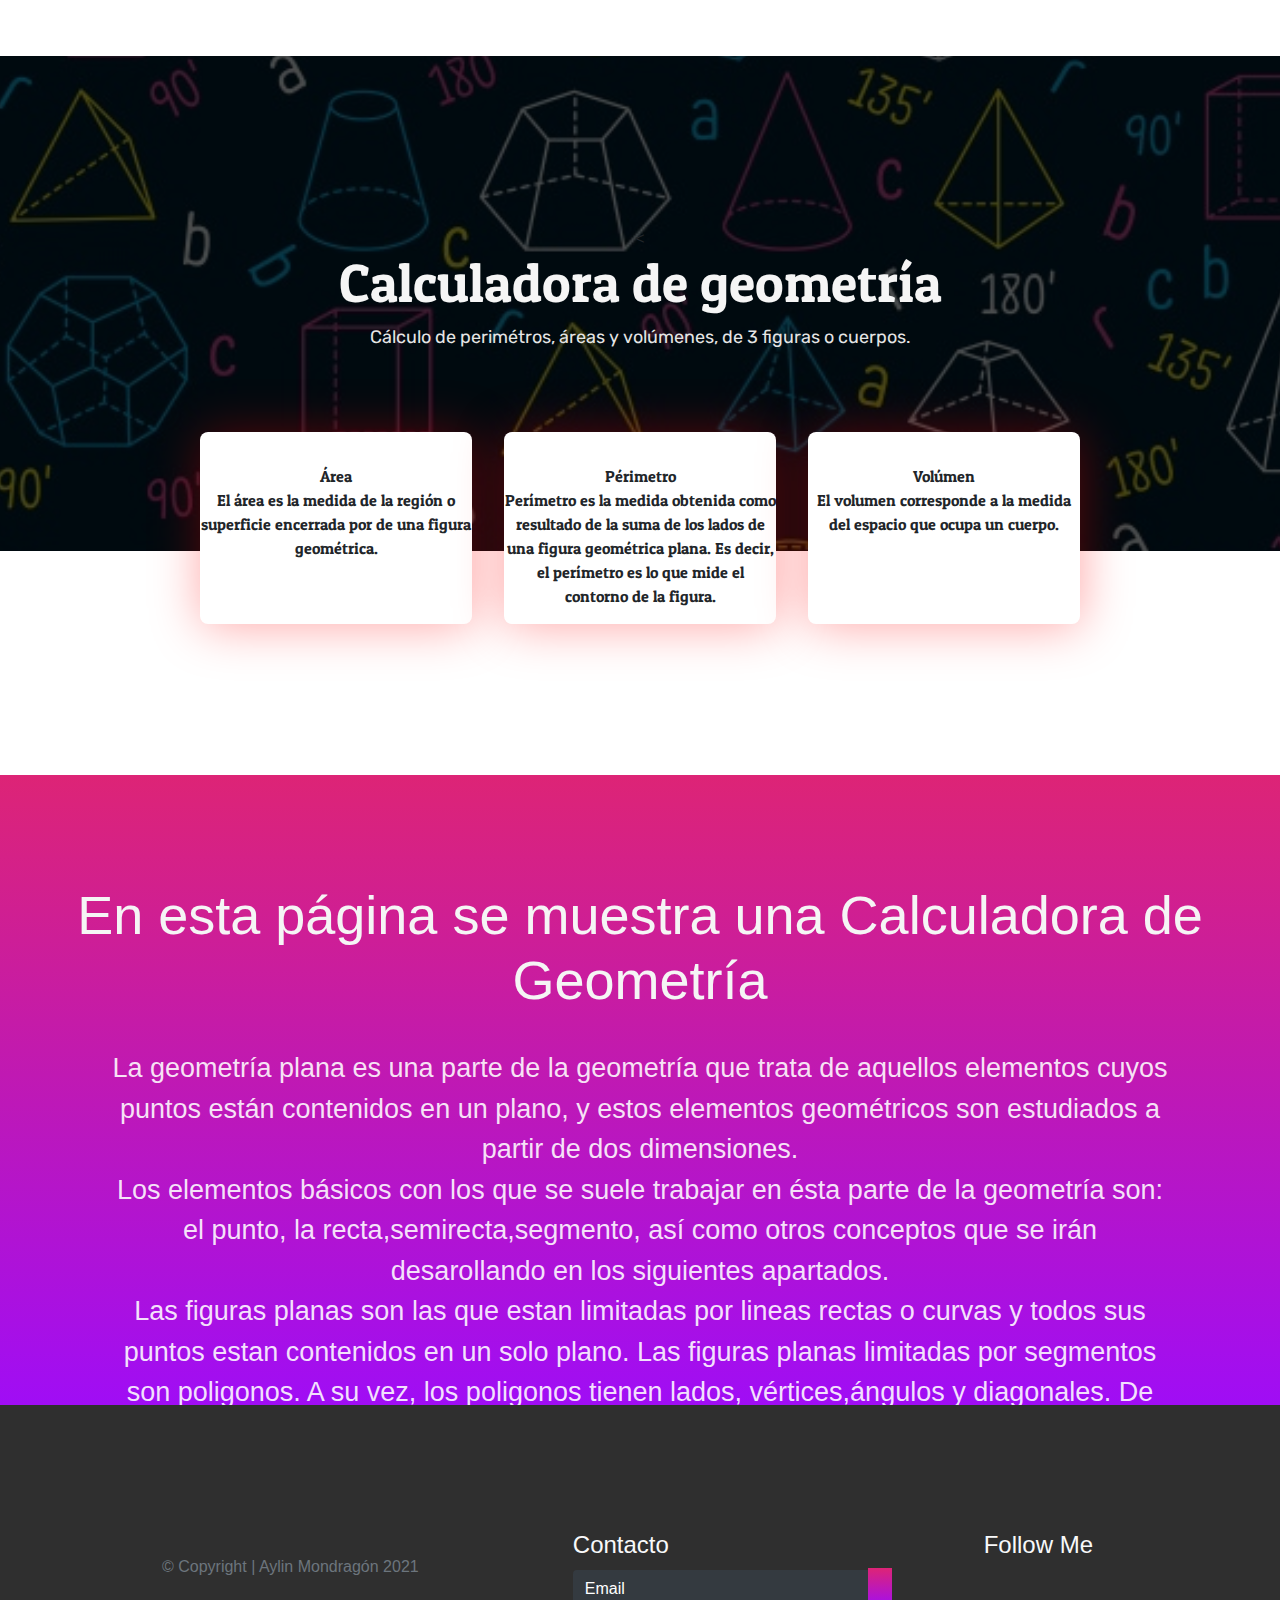
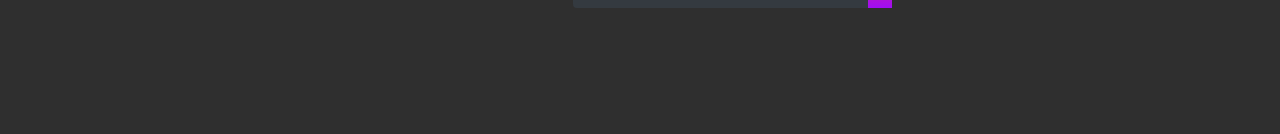
<file: src/perimetro/circulo.html>
<!DOCTYPE html>
<html lang="en">

<head>
  <meta charset="UTF-8" />
  <link rel="shortcut icon" href="images/letra.png" type="image/x-icon">
  <meta name="viewport" content="width=device-width, initial-scale=1.0" />
  <meta http-equiv="X-UA-Compatible" content="ie=edge" />
  <title>Circulo</title>

  <link rel="stylesheet" href="https://stackpath.bootstrapcdn.com/bootstrap/4.3.1/css/bootstrap.min.css" integrity="sha384-ggOyR0iXCbMQv3Xipma34MD+dH/1fQ784/j6cY/iJTQUOhcWr7x9JvoRxT2MZw1T"
    crossorigin="anonymous" />
  <link rel="stylesheet" href="https://use.fontawesome.com/releases/v5.7.2/css/all.css" integrity="sha384-fnmOCqbTlWIlj8LyTjo7mOUStjsKC4pOpQbqyi7RrhN7udi9RwhKkMHpvLbHG9Sr"
    crossorigin="anonymous">
  <link rel="stylesheet" href="estiloper.css" />
  <link rel="stylesheet" href="../css/mobile-style.css">
</head>

<body>
  <header>
    <div class="container-fluid p-0">
      <nav class="navbar navbar-expand-lg">
        <a class="navbar-brand" href="#">
          <i class="fas fa-book-reader fa-2x mx-3"></i>Círculo</a>
        <button class="navbar-toggler" type="button" data-toggle="collapse" data-target="#navbarNav" aria-controls="navbarNav" aria-expanded="false"
          aria-label="Toggle navigation">
          <i class="fas fa-align-right text-light"></i>
        </button>
        <div class="collapse navbar-collapse" id="navbarNav">
          <div class="mr-auto"></div>
          <ul class="navbar-nav">
            <li class="nav-item active">
              <a class="nav-link" href="../index.html">HOME
                <span class="sr-only">(current)</span>
              </a>
            </li>
            <li class="nav-item dropdown">
              <div class="dropdown">
                <a href="../perimetros.html" class="nav-link">PERÍMETROS</a>
                <div class="dropdown-content">
                  <a href="triangulo.html">Triángulo</a>
                  <a href="circulo.html">Círculo</a>
                  <a href="cuadrado.html">Cuadrado</a>
                </div>
              </div>
            </li>
            <li class="nav-item dropdown">
              <div class="dropdown">
                <a href="../areas.html" class="nav-link">ÁREAS</a>
                <div class="dropdown-content">
                  <a href="../area/triangulo.html">Triangulo</a>
                  <a href="../area/circulo.html">Círculo</a>
                  <a href="../area/cuadrado.html">Cuadrado</a>
                </div>
              </div>
            </li>
            <li class="nav-item dropdown">
              <div class="dropdown">
                <a href="../volumenes.html" class="nav-link">VOLÚMENES</a>
                <div class="dropdown-content">
                  <a href="../volumen/piramide.html">Pirámide</a>
                  <a href="../volumen/esfera.html">Esfera</a>
                  <a href="../volumen/cubo.html">Cubo</a>
                </div>
              </div>
            </li>
          </ul>
        </div>
      </nav>
    </div>
    <div class="container text-center">
      <div class="row">
        <div class="col-md-7 col-sm-12  text-white">
          <h6>Aylin Damaris Mondragon Montoya</h6>
          <h1>Calculadora Geométrica</h1>
          <p>
            Programación Web
          </p>
        </div>
        <div class="col-md-5 col-sm-12  h-25">
          <img src="images/person.png" alt="Book" />
        </div>
      </div>
    </div>
  </header>
  <main>
  <section class="section-1">
      <div class="container text-center">
        <div class="row">
          <div class="col-md-6 col-12">
            <div class="pray">
              <img src="images/circulo.png" alt="Pray" class="" />
            </div>
          </div>
          <div class="col-md-5 col-12">
            <div class="panel text-left">
                  <h3>  Perímetro de un círculo</h3>
                <div class="col-md-10">
                <input type="number" id="radio" placeholder="radio" class="form-control">
                 <button onclick="obtenerPerimetroCirculo()" class="btn">Calcular perímetro</button>
                </div>
                <div class="col-md-10">
               <label>Perímetro: </label>
              <div id="perimetroResultado">
             </div>
             <br>
            <textarea id="textarea1" class="form-control"></textarea>
           </div>
          </div>
          </div>
        </div>
      </div>
    </section>
    <section class="section-2 container-fluid p-0">
      <div class="cover">
        <div class="overlay"></div>
        <div class="content text-center">
          <<h1>Calculadora de geometría</h1>
          <p>
            Cálculo de perimétros, áreas y volúmenes, de 3 figuras o cuerpos.
          </p>
        </div>
      </div>
      <div class="container-fluid text-center">
        <div class="numbers d-flex flex-md-row flex-wrap justify-content-center">
          <div class="rect">
            
            <p>Área 
            <br>El área es la medida de la región o superficie encerrada por de una figura geométrica.</p>
          </div>
          <div class="rect">
            
            <p>Périmetro
            <br>Perímetro es la medida obtenida como resultado de la suma de los lados de una figura geométrica plana. Es decir, el perímetro es lo que mide el contorno de la figura.</p>
          </div>
          <div class="rect">
           
            <p>Volúmen
            <br>El volumen corresponde a la medida del espacio que ocupa un cuerpo.</p>
          </div>
        </div>
      </div>
    <section class="section-3 container-fluid p-0 text-center">
      <div class="row">
        <div class="col-md-12 col-sm-12">
          <h1>En esta página se muestra una Calculadora de Geometría</h1>
          <p>
            La geometría plana es una parte de la geometría que trata de aquellos elementos cuyos puntos están contenidos en un plano, y estos elementos
            geométricos son estudiados a partir de dos dimensiones.
            <br>Los elementos básicos con los que se suele trabajar en ésta parte de la geometría son: el punto, la recta,semirecta,segmento, así como otros
            conceptos que se irán desarollando en los siguientes apartados.
            <br>Las figuras planas son las que estan limitadas por lineas rectas o curvas y todos sus puntos estan contenidos en un solo plano. Las figuras planas
            limitadas por segmentos son poligonos. A su vez, los poligonos tienen lados, vértices,ángulos y diagonales. De todas las figuras se puede calcular el área y 
            su perímetro.
            <br>El estudio de las figuras planas y sus propiedades geométricas, abarca a los poligonos en general, tanto regulares como irregulares, como así también al 
            circulo, que puede ser considerado un caso especial del poligono.
          </p>
        </div>
      </div>
    </section>
  </main>
  <footer>
    <div class="container-fluid p-0">
      <div class="row text-left">
        <div class="col-md-5 col-sm-5">
          <p class="pt-4 text-muted">© Copyright | Aylin Mondragón 2021</p>
        </div>
        <div class="col-md-5 col-sm-12">
          <h4 class="text-light">Contacto</h4>
          <form class="form-inline">
            <div class="col pl-0">
              <div class="input-group pr-5">
                <input type="text" class="form-control bg-dark text-white" id="inlineFormInputGroupUsername2" placeholder="Email">
                <div class="input-group-prepend">
                  <div class="input-group-text">
                    <i class="fas fa-arrow-right"></i>
                  </div>
                </div>
              </div>
            </div>
          </form>
        </div>
        <div class="col-md-2 col-sm-12">
          <h4 class="text-light">Follow Me</h4>
          
          <div class="column text-light">
            <i class="fab fa-facebook-f"></i>
            <i class="fab fa-instagram"></i>
            <i class="fab fa-twitter"></i>
            <i class="fab fa-youtube"></i>
          </div>
        </div>
      </div>
    </div>
  </footer>

  <script src="https://cdnjs.cloudflare.com/ajax/libs/jquery/3.3.1/jquery.min.js"></script>
  <script src="https://cdnjs.cloudflare.com/ajax/libs/popper.js/1.14.7/umd/popper.min.js" integrity="sha384-UO2eT0CpHqdSJQ6hJty5KVphtPhzWj9WO1clHTMGa3JDZwrnQq4sF86dIHNDz0W1"
    crossorigin="anonymous"></script>
  <script src="https://stackpath.bootstrapcdn.com/bootstrap/4.3.1/js/bootstrap.min.js" integrity="sha384-JjSmVgyd0p3pXB1rRibZUAYoIIy6OrQ6VrjIEaFf/nJGzIxFDsf4x0xIM+B07jRM"
    crossorigin="anonymous"></script>
  <script src="perimetro.js"></script>
</body>

</html>
</file>
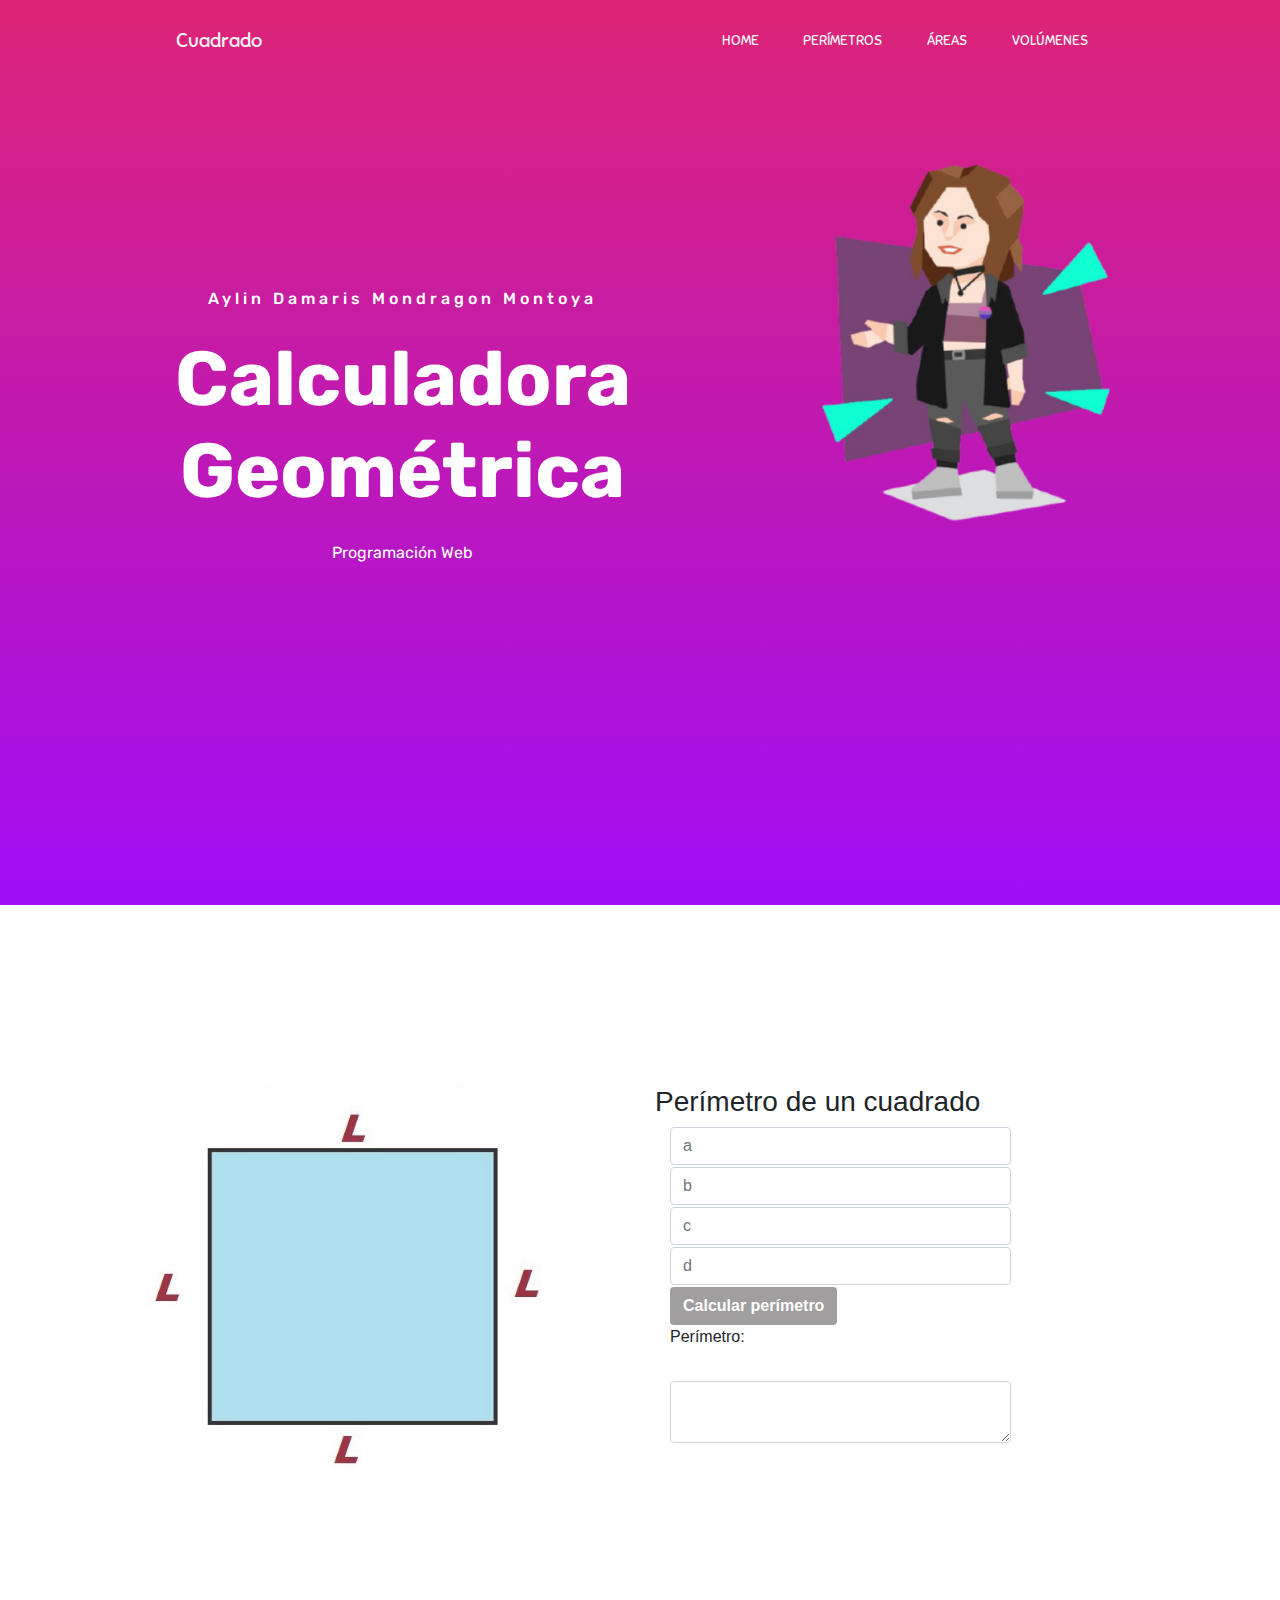
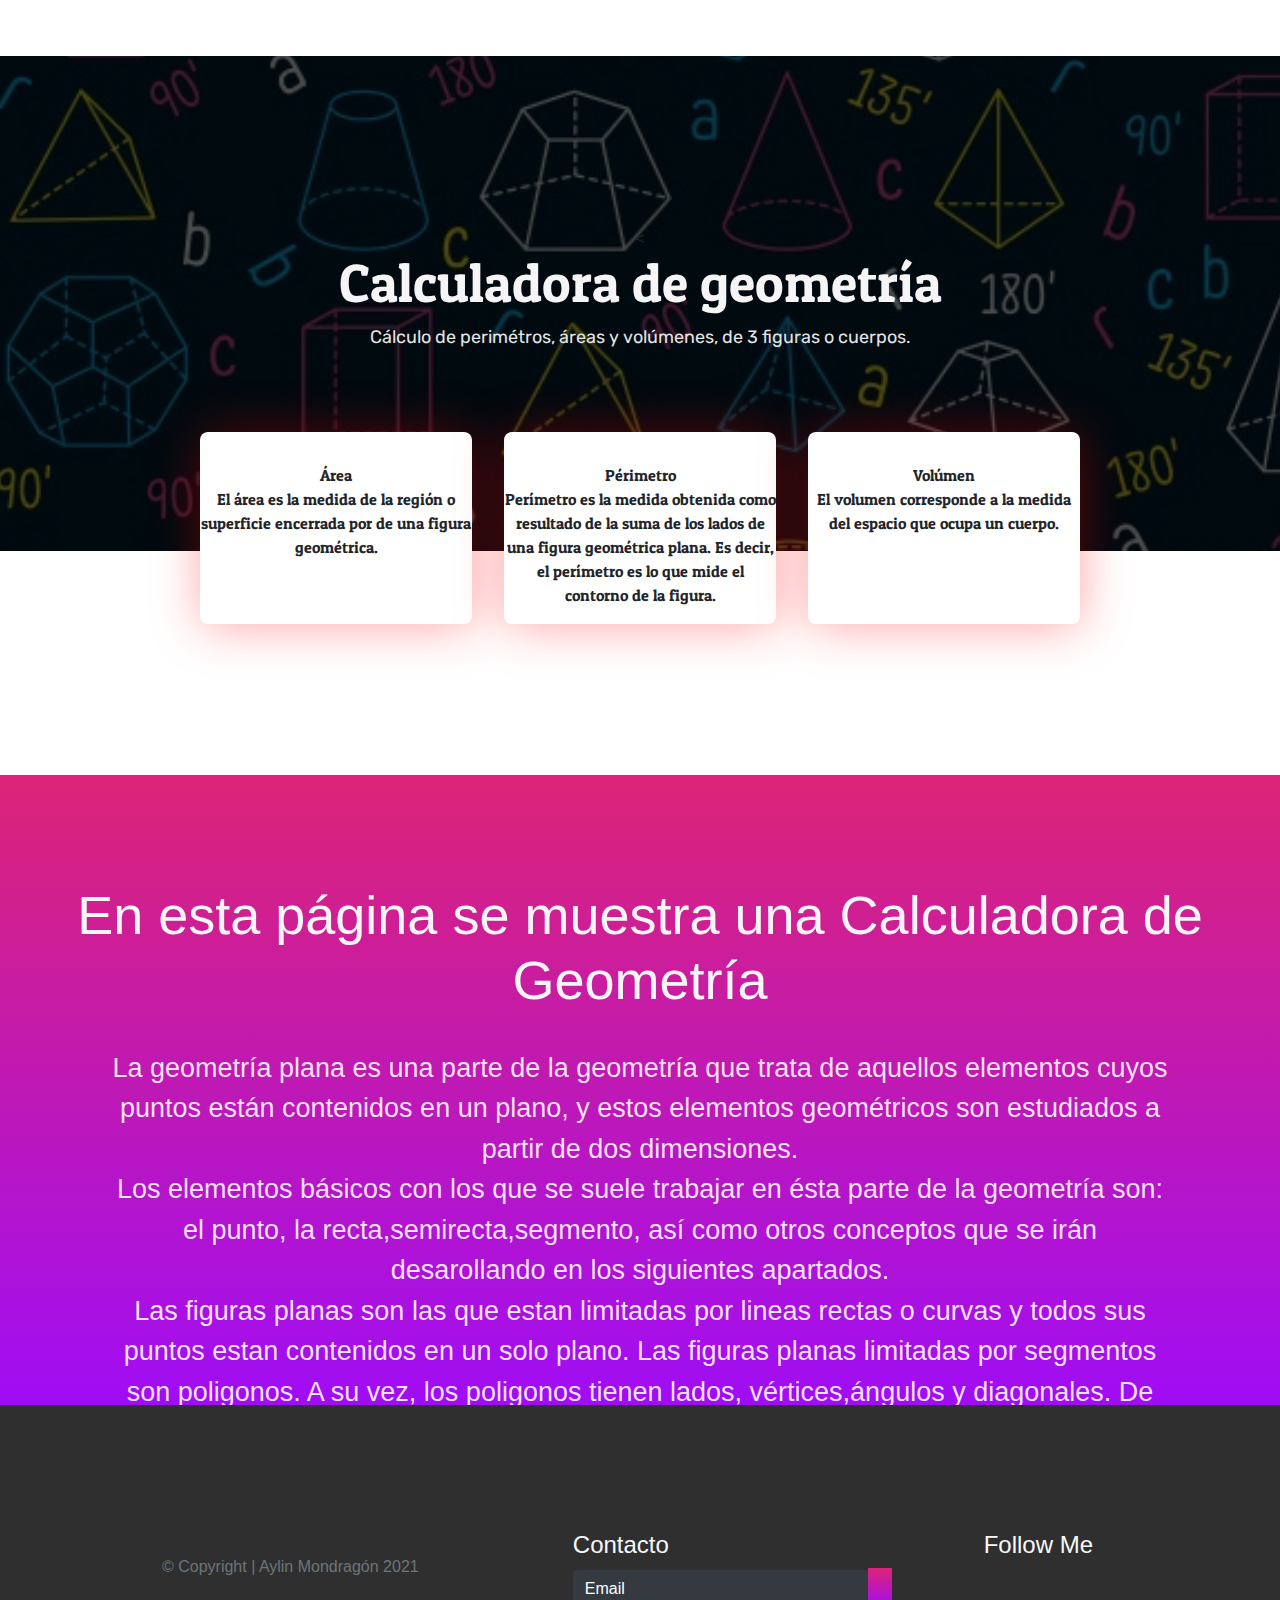
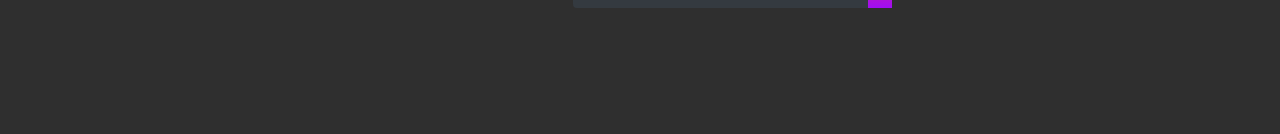
<file: src/perimetro/cuadrado.html>
<!DOCTYPE html>
<html lang="en">

<head>
  <meta charset="UTF-8" />
  <link rel="shortcut icon" href="images/letra.png" type="image/x-icon">
  <meta name="viewport" content="width=device-width, initial-scale=1.0" />
  <meta http-equiv="X-UA-Compatible" content="ie=edge" />
  <title>Cuadrado</title>

  <link rel="stylesheet" href="https://stackpath.bootstrapcdn.com/bootstrap/4.3.1/css/bootstrap.min.css" integrity="sha384-ggOyR0iXCbMQv3Xipma34MD+dH/1fQ784/j6cY/iJTQUOhcWr7x9JvoRxT2MZw1T"
    crossorigin="anonymous" />
  <link rel="stylesheet" href="https://use.fontawesome.com/releases/v5.7.2/css/all.css" integrity="sha384-fnmOCqbTlWIlj8LyTjo7mOUStjsKC4pOpQbqyi7RrhN7udi9RwhKkMHpvLbHG9Sr"
    crossorigin="anonymous">
  <link rel="stylesheet" href="estiloper.css" />
  <link rel="stylesheet" href="../css/mobile-style.css">
</head>

<body>
  <header>
    <div class="container-fluid p-0">
      <nav class="navbar navbar-expand-lg">
        <a class="navbar-brand" href="#">
          <i class="fas fa-book-reader fa-2x mx-3"></i>Cuadrado</a>
        <button class="navbar-toggler" type="button" data-toggle="collapse" data-target="#navbarNav" aria-controls="navbarNav" aria-expanded="false"
          aria-label="Toggle navigation">
          <i class="fas fa-align-right text-light"></i>
        </button>
        <div class="collapse navbar-collapse" id="navbarNav">
          <div class="mr-auto"></div>
          <ul class="navbar-nav">
            <li class="nav-item active">
              <a class="nav-link" href="../index.html">HOME
                <span class="sr-only">(current)</span>
              </a>
            </li>
            <li class="nav-item dropdown">
              <div class="dropdown">
                <a href="../perimetros.html" class="nav-link">PERÍMETROS</a>
                <div class="dropdown-content">
                  <a href="triangulo.html">Triángulo</a>
                  <a href="circulo.html">Círculo</a>
                  <a href="cuadrado.html">Cuadrado</a>
                </div>
              </div>
            </li>
            <li class="nav-item dropdown">
              <div class="dropdown">
                <a href="../areas.html" class="nav-link">ÁREAS</a>
                <div class="dropdown-content">
                  <a href="../area/triangulo.html">Triangulo</a>
                  <a href="../area/circulo.html">Círculo</a>
                  <a href="../area/cuadrado.html">Cuadrado</a>
                </div>
              </div>
            </li>
            <li class="nav-item dropdown">
              <div class="dropdown">
                <a href="../volumenes.html" class="nav-link">VOLÚMENES</a>
                <div class="dropdown-content">
                  <a href="../volumen/piramide.html">Pirámide</a>
                  <a href="../volumen/esfera.html">Esfera</a>
                  <a href="../volumen/cubo.html">Cubo</a>
                </div>
              </div>
            </li>
          </ul>
        </div>
      </nav>
    </div>
    <div class="container text-center">
      <div class="row">
        <div class="col-md-7 col-sm-12  text-white">
          <h6>Aylin Damaris Mondragon Montoya</h6>
          <h1>Calculadora Geométrica</h1>
          <p>
            Programación Web
          </p>
        </div>
        <div class="col-md-5 col-sm-12  h-25">
          <img src="images/person.png" alt="Book" />
        </div>
      </div>
    </div>
  </header>
  <main>
  <section class="section-1">
      <div class="container text-center">
        <div class="row">
          <div class="col-md-6 col-12">
            <div class="pray">
              <img src="images/cuadrado3.jpg" alt="Pray" class="" />
            </div>
          </div>
          <div class="col-md-5 col-12">
            <div class="panel text-left">
                  <h3>  Perímetro de un cuadrado</h3>
                <div class="col-md-10">
                <input type="number" id="base" placeholder="a" class="form-control">
                <input type="number" id="altura" placeholder="b" class="form-control">
                <input type="number" id="contor" placeholder="c" class="form-control">
                <input type="number" id="lado" placeholder="d" class="form-control">
                 <button onclick="obtenerPerimetroCuadrado()" class="btn">Calcular perímetro</button>
                </div>
                <div class="col-md-10">
               <label>Perímetro: </label>
              <div id="perimetroResultado">
             </div>
             <br>
            <textarea id="textarea1" class="form-control"></textarea>
           </div>
          </div>
          </div>
        </div>
      </div>
    </section>
    <section class="section-2 container-fluid p-0">
      <div class="cover">
        <div class="overlay"></div>
        <div class="content text-center">
          <<h1>Calculadora de geometría</h1>
          <p>
            Cálculo de perimétros, áreas y volúmenes, de 3 figuras o cuerpos.
          </p>
        </div>
      </div>
      <div class="container-fluid text-center">
        <div class="numbers d-flex flex-md-row flex-wrap justify-content-center">
          <div class="rect">
            
            <p>Área 
            <br>El área es la medida de la región o superficie encerrada por de una figura geométrica.</p>
          </div>
          <div class="rect">
            
            <p>Périmetro
            <br>Perímetro es la medida obtenida como resultado de la suma de los lados de una figura geométrica plana. Es decir, el perímetro es lo que mide el contorno de la figura.</p>
          </div>
          <div class="rect">
           
            <p>Volúmen
            <br>El volumen corresponde a la medida del espacio que ocupa un cuerpo.</p>
          </div>
        </div>
      </div>
    <section class="section-3 container-fluid p-0 text-center">
      <div class="row">
        <div class="col-md-12 col-sm-12">
          <h1>En esta página se muestra una Calculadora de Geometría</h1>
          <p>
            La geometría plana es una parte de la geometría que trata de aquellos elementos cuyos puntos están contenidos en un plano, y estos elementos
            geométricos son estudiados a partir de dos dimensiones.
            <br>Los elementos básicos con los que se suele trabajar en ésta parte de la geometría son: el punto, la recta,semirecta,segmento, así como otros
            conceptos que se irán desarollando en los siguientes apartados.
            <br>Las figuras planas son las que estan limitadas por lineas rectas o curvas y todos sus puntos estan contenidos en un solo plano. Las figuras planas
            limitadas por segmentos son poligonos. A su vez, los poligonos tienen lados, vértices,ángulos y diagonales. De todas las figuras se puede calcular el área y 
            su perímetro.
            <br>El estudio de las figuras planas y sus propiedades geométricas, abarca a los poligonos en general, tanto regulares como irregulares, como así también al 
            circulo, que puede ser considerado un caso especial del poligono.
          </p>
        </div>
      </div>
    </section>
  </main>
  <footer>
    <div class="container-fluid p-0">
      <div class="row text-left">
        <div class="col-md-5 col-sm-5">
          <p class="pt-4 text-muted">© Copyright | Aylin Mondragón 2021</p>
        </div>
        <div class="col-md-5 col-sm-12">
          <h4 class="text-light">Contacto</h4>
          <form class="form-inline">
            <div class="col pl-0">
              <div class="input-group pr-5">
                <input type="text" class="form-control bg-dark text-white" id="inlineFormInputGroupUsername2" placeholder="Email">
                <div class="input-group-prepend">
                  <div class="input-group-text">
                    <i class="fas fa-arrow-right"></i>
                  </div>
                </div>
              </div>
            </div>
          </form>
        </div>
        <div class="col-md-2 col-sm-12">
          <h4 class="text-light">Follow Me</h4>
          
          <div class="column text-light">
            <i class="fab fa-facebook-f"></i>
            <i class="fab fa-instagram"></i>
            <i class="fab fa-twitter"></i>
            <i class="fab fa-youtube"></i>
          </div>
        </div>
      </div>
    </div>
  </footer>

  <script src="https://cdnjs.cloudflare.com/ajax/libs/jquery/3.3.1/jquery.min.js"></script>
  <script src="https://cdnjs.cloudflare.com/ajax/libs/popper.js/1.14.7/umd/popper.min.js" integrity="sha384-UO2eT0CpHqdSJQ6hJty5KVphtPhzWj9WO1clHTMGa3JDZwrnQq4sF86dIHNDz0W1"
    crossorigin="anonymous"></script>
  <script src="https://stackpath.bootstrapcdn.com/bootstrap/4.3.1/js/bootstrap.min.js" integrity="sha384-JjSmVgyd0p3pXB1rRibZUAYoIIy6OrQ6VrjIEaFf/nJGzIxFDsf4x0xIM+B07jRM"
    crossorigin="anonymous"></script>
  <script src="perimetro.js"></script>
</body>

</html>
</file>
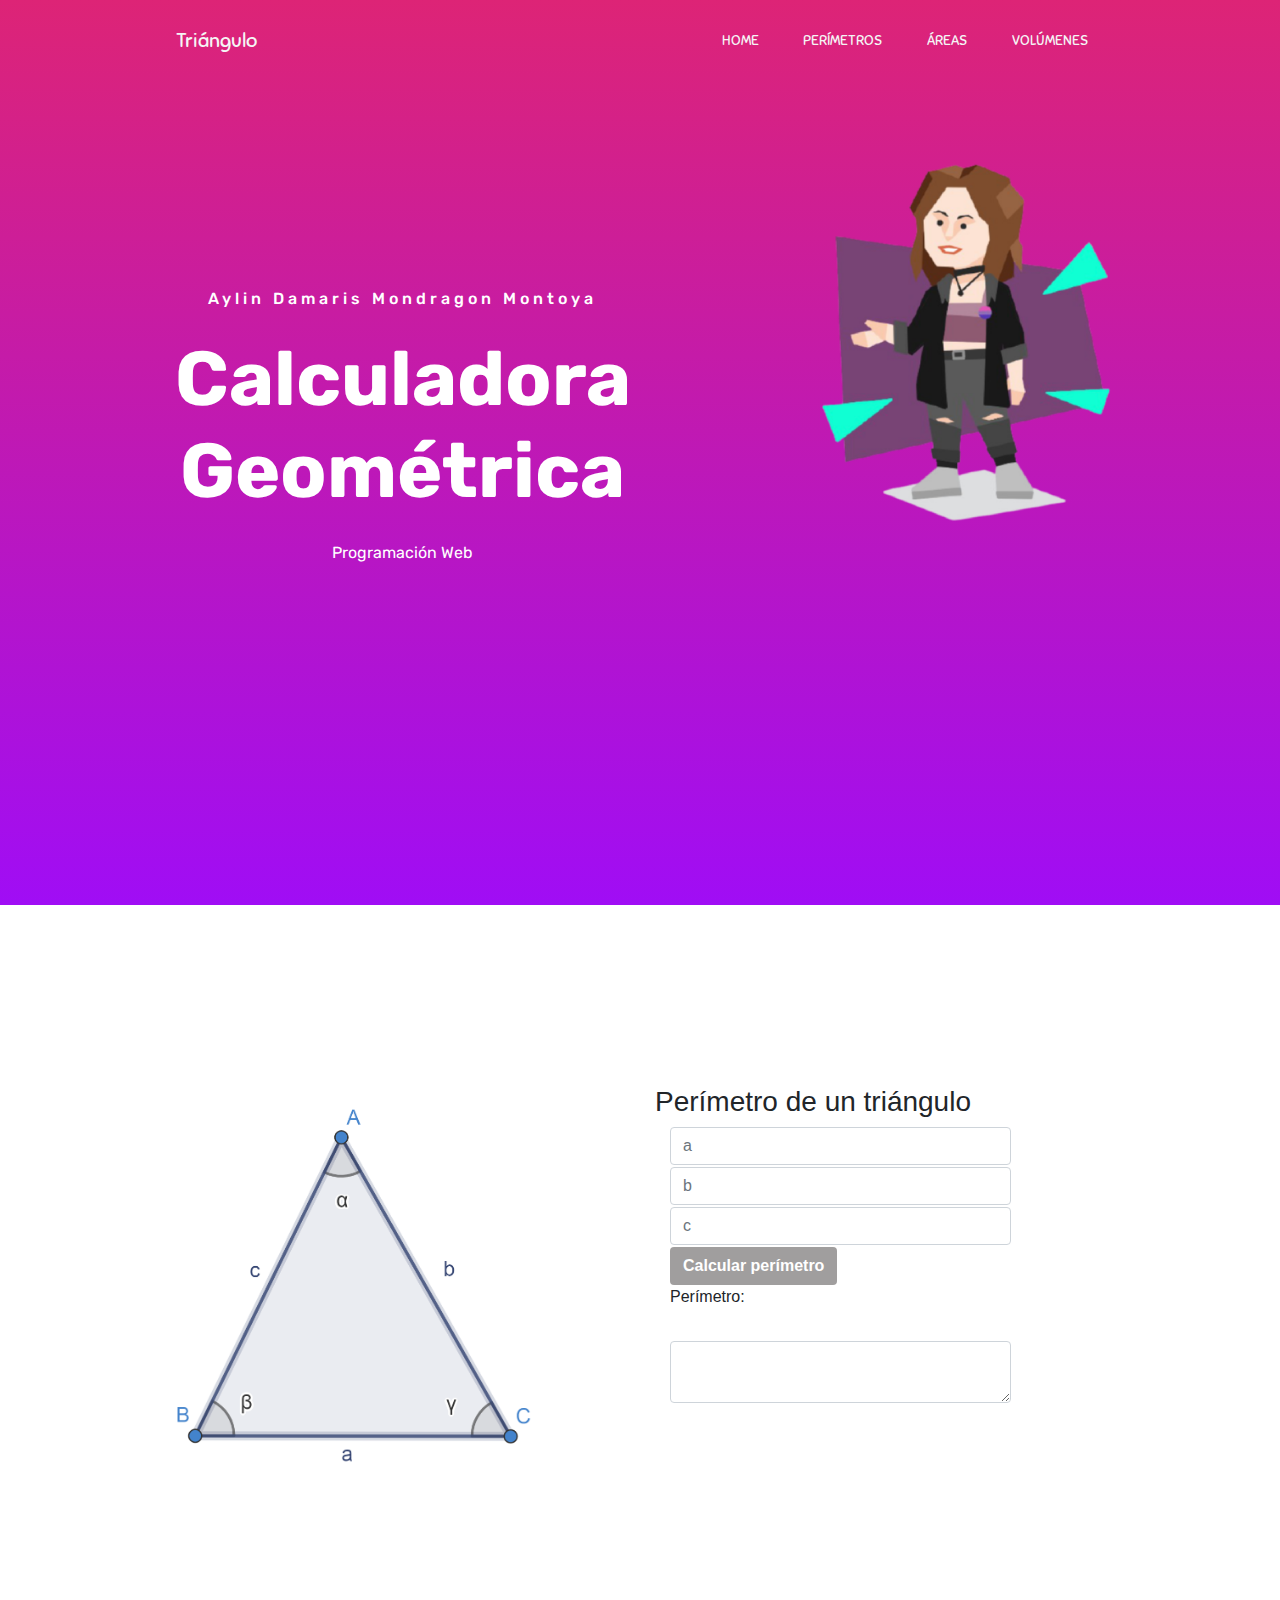
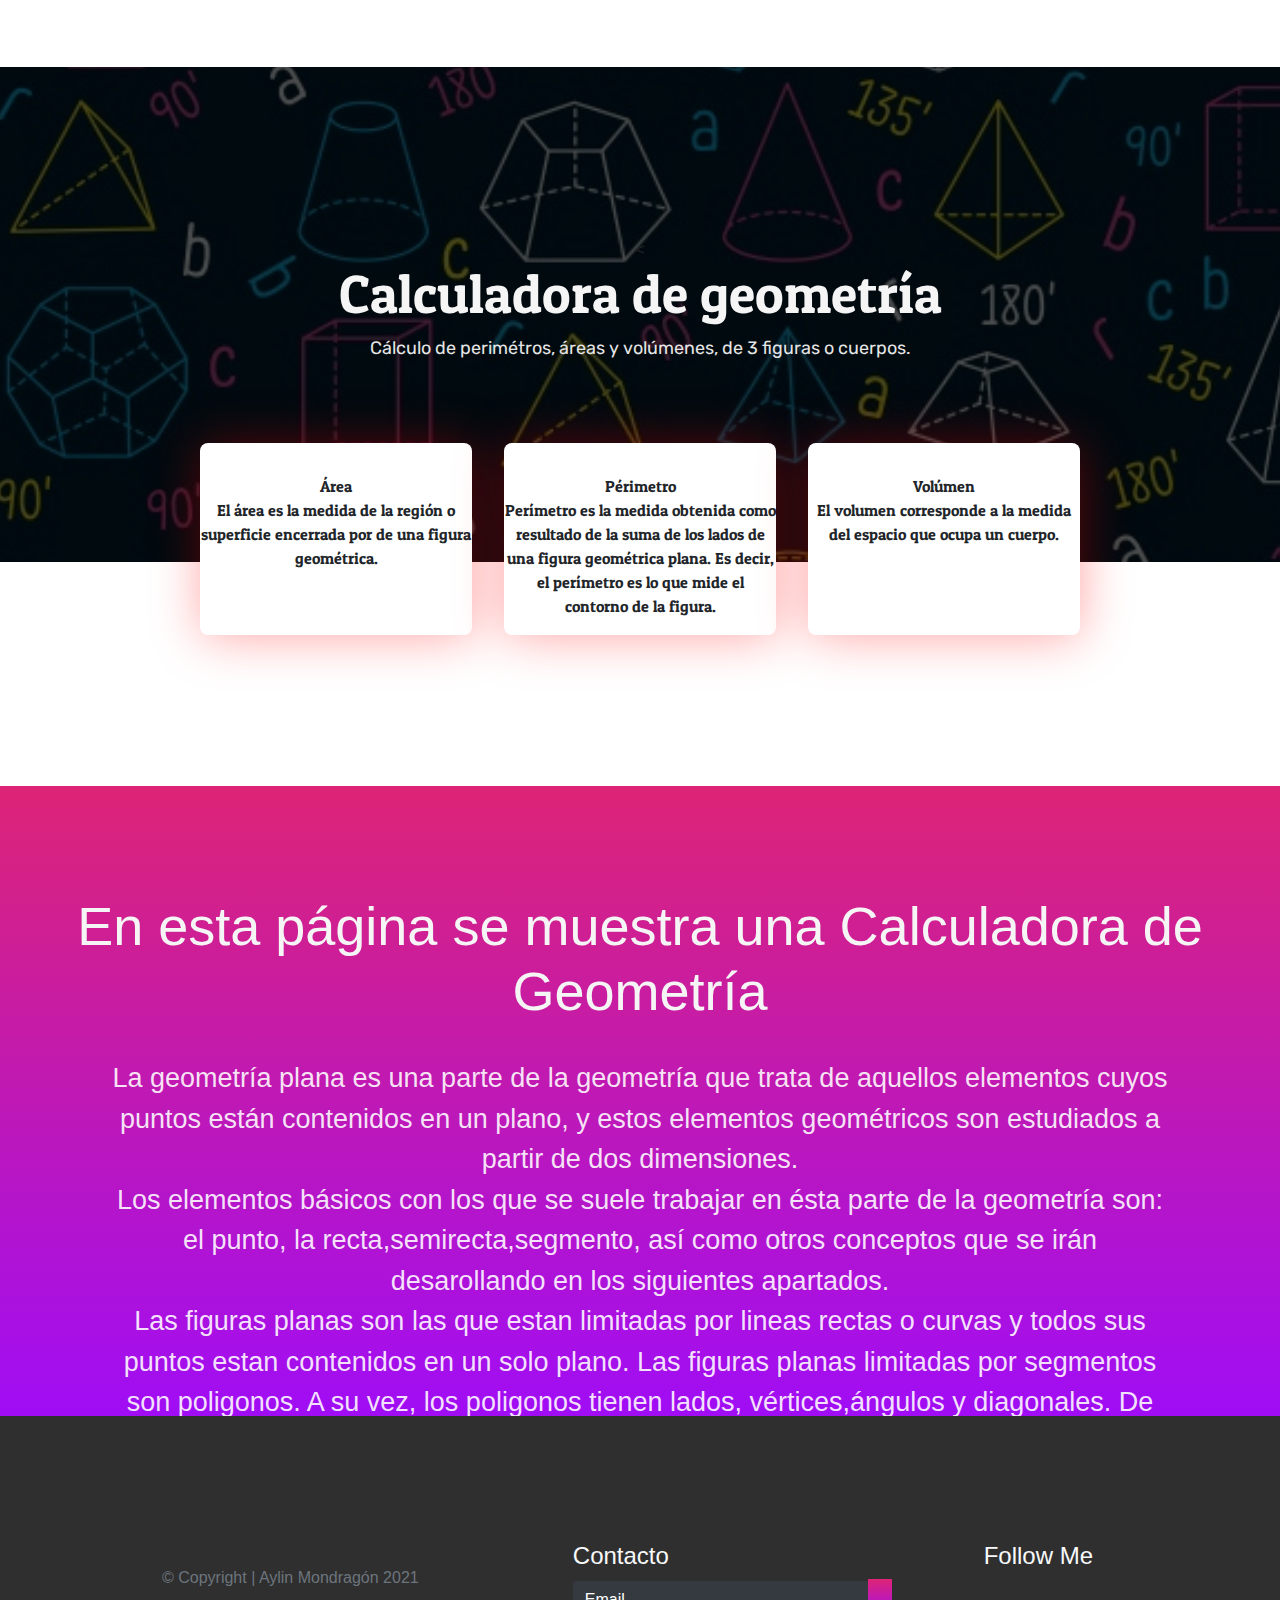
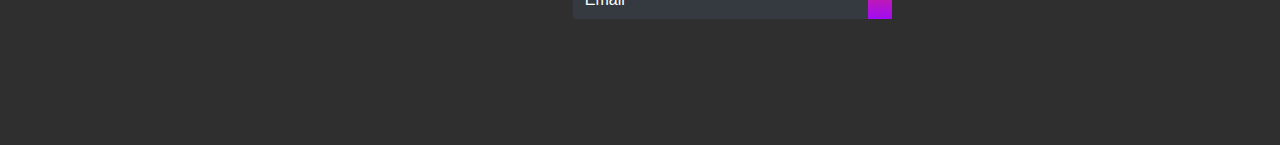
<file: src/perimetro/triangulo.html>
<!DOCTYPE html>
<html lang="en">

<head>
  <meta charset="UTF-8" />
  <link rel="shortcut icon" href="images/letra.png" type="image/x-icon">
  <meta name="viewport" content="width=device-width, initial-scale=1.0" />
  <meta http-equiv="X-UA-Compatible" content="ie=edge" />
  <title>Triangulo</title>

  <link rel="stylesheet" href="https://stackpath.bootstrapcdn.com/bootstrap/4.3.1/css/bootstrap.min.css" integrity="sha384-ggOyR0iXCbMQv3Xipma34MD+dH/1fQ784/j6cY/iJTQUOhcWr7x9JvoRxT2MZw1T"
    crossorigin="anonymous" />
  <link rel="stylesheet" href="https://use.fontawesome.com/releases/v5.7.2/css/all.css" integrity="sha384-fnmOCqbTlWIlj8LyTjo7mOUStjsKC4pOpQbqyi7RrhN7udi9RwhKkMHpvLbHG9Sr"
    crossorigin="anonymous">
  <link rel="stylesheet" href="estiloper.css" />
  <link rel="stylesheet" href="../css/mobile-style.css">
</head>

<body>
  <header>
    <div class="container-fluid p-0">
      <nav class="navbar navbar-expand-lg">
        <a class="navbar-brand" href="#">
          <i class="fas fa-book-reader fa-2x mx-3"></i>Triángulo</a>
        <button class="navbar-toggler" type="button" data-toggle="collapse" data-target="#navbarNav" aria-controls="navbarNav" aria-expanded="false"
          aria-label="Toggle navigation">
          <i class="fas fa-align-right text-light"></i>
        </button>
        <div class="collapse navbar-collapse" id="navbarNav">
          <div class="mr-auto"></div>
          <ul class="navbar-nav">
            <li class="nav-item active">
              <a class="nav-link" href="../index.html">HOME
                <span class="sr-only">(current)</span>
              </a>
            </li>
            <li class="nav-item dropdown">
              <div class="dropdown">
                <a href="../perimetros.html" class="nav-link">PERÍMETROS</a>
                <div class="dropdown-content">
                  <a href="triangulo.html">Triángulo</a>
                  <a href="circulo.html">Círculo</a>
                  <a href="cuadrado.html">Cuadrado</a>
                </div>
              </div>
            </li>
            <li class="nav-item dropdown">
              <div class="dropdown">
                <a href="../areas.html" class="nav-link">ÁREAS</a>
                <div class="dropdown-content">
                  <a href="../area/triangulo.html">Triangulo</a>
                  <a href="../area/circulo.html">Círculo</a>
                  <a href="../area/cuadrado.html">Cuadrado</a>
                </div>
              </div>
            </li>
            <li class="nav-item dropdown">
              <div class="dropdown">
                <a href="../volumenes.html" class="nav-link">VOLÚMENES</a>
                <div class="dropdown-content">
                  <a href="../volumen/piramide.html">Pirámide</a>
                  <a href="../volumen/esfera.html">Esfera</a>
                  <a href="../volumen/cubo.html">Cubo</a>
                </div>
              </div>
            </li>
          </ul>
        </div>
      </nav>
    </div>
    <div class="container text-center">
      <div class="row">
        <div class="col-md-7 col-sm-12  text-white">
          <h6>Aylin Damaris Mondragon Montoya</h6>
          <h1>Calculadora Geométrica</h1>
          <p>
            Programación Web
          </p>
        </div>
        <div class="col-md-5 col-sm-12  h-25">
          <img src="images/person.png" alt="Book" />
        </div>
      </div>
    </div>
  </header>
  <main>
  <section class="section-1">
      <div class="container text-center">
        <div class="row">
          <div class="col-md-6 col-12">
            <div class="pray">
              <img src="images/triangulo.png" alt="Pray" class="" />
            </div>
          </div>
          <div class="col-md-5 col-12">
            <div class="panel text-left">
                  <h3>  Perímetro de un triángulo</h3>
                <div class="col-md-10">
                <input type="number" id="base" placeholder="a" class="form-control">
                <input type="number" id="altura" placeholder="b" class="form-control">
                <input type="number" id="contor" placeholder="c" class="form-control">
                 <button onclick="obtenerPerimetro()" class="btn">Calcular perímetro</button>
                </div>
                <div class="col-md-10">
               <label>Perímetro: </label>
              <div id="perimetroResultado">
             </div>
             <br>
            <textarea id="textarea1" class="form-control"></textarea>
           </div>
          </div>
          </div>
        </div>
      </div>
    </section>
    <section class="section-2 container-fluid p-0">
      <div class="cover">
        <div class="overlay"></div>
        <div class="content text-center">
          <<h1>Calculadora de geometría</h1>
          <p>
            Cálculo de perimétros, áreas y volúmenes, de 3 figuras o cuerpos.
          </p>
        </div>
      </div>
      <div class="container-fluid text-center">
        <div class="numbers d-flex flex-md-row flex-wrap justify-content-center">
          <div class="rect">
            
            <p>Área 
            <br>El área es la medida de la región o superficie encerrada por de una figura geométrica.</p>
          </div>
          <div class="rect">
            
            <p>Périmetro
            <br>Perímetro es la medida obtenida como resultado de la suma de los lados de una figura geométrica plana. Es decir, el perímetro es lo que mide el contorno de la figura.</p>
          </div>
          <div class="rect">
           
            <p>Volúmen
            <br>El volumen corresponde a la medida del espacio que ocupa un cuerpo.</p>
          </div>
        </div>
      </div>
    <section class="section-3 container-fluid p-0 text-center">
      <div class="row">
        <div class="col-md-12 col-sm-12">
          <h1>En esta página se muestra una Calculadora de Geometría</h1>
          <p>
            La geometría plana es una parte de la geometría que trata de aquellos elementos cuyos puntos están contenidos en un plano, y estos elementos
            geométricos son estudiados a partir de dos dimensiones.
            <br>Los elementos básicos con los que se suele trabajar en ésta parte de la geometría son: el punto, la recta,semirecta,segmento, así como otros
            conceptos que se irán desarollando en los siguientes apartados.
            <br>Las figuras planas son las que estan limitadas por lineas rectas o curvas y todos sus puntos estan contenidos en un solo plano. Las figuras planas
            limitadas por segmentos son poligonos. A su vez, los poligonos tienen lados, vértices,ángulos y diagonales. De todas las figuras se puede calcular el área y 
            su perímetro.
            <br>El estudio de las figuras planas y sus propiedades geométricas, abarca a los poligonos en general, tanto regulares como irregulares, como así también al 
            circulo, que puede ser considerado un caso especial del poligono.
          </p>
        </div>
      </div>
    </section>
  </main>
  <footer>
    <div class="container-fluid p-0">
      <div class="row text-left">
        <div class="col-md-5 col-sm-5">
          <p class="pt-4 text-muted">© Copyright | Aylin Mondragón 2021</p>
        </div>
        <div class="col-md-5 col-sm-12">
          <h4 class="text-light">Contacto</h4>
          <form class="form-inline">
            <div class="col pl-0">
              <div class="input-group pr-5">
                <input type="text" class="form-control bg-dark text-white" id="inlineFormInputGroupUsername2" placeholder="Email">
                <div class="input-group-prepend">
                  <div class="input-group-text">
                    <i class="fas fa-arrow-right"></i>
                  </div>
                </div>
              </div>
            </div>
          </form>
        </div>
        <div class="col-md-2 col-sm-12">
          <h4 class="text-light">Follow Me</h4>
          
          <div class="column text-light">
            <i class="fab fa-facebook-f"></i>
            <i class="fab fa-instagram"></i>
            <i class="fab fa-twitter"></i>
            <i class="fab fa-youtube"></i>
          </div>
        </div>
      </div>
    </div>
  </footer>

  <script src="https://cdnjs.cloudflare.com/ajax/libs/jquery/3.3.1/jquery.min.js"></script>
  <script src="https://cdnjs.cloudflare.com/ajax/libs/popper.js/1.14.7/umd/popper.min.js" integrity="sha384-UO2eT0CpHqdSJQ6hJty5KVphtPhzWj9WO1clHTMGa3JDZwrnQq4sF86dIHNDz0W1"
    crossorigin="anonymous"></script>
  <script src="https://stackpath.bootstrapcdn.com/bootstrap/4.3.1/js/bootstrap.min.js" integrity="sha384-JjSmVgyd0p3pXB1rRibZUAYoIIy6OrQ6VrjIEaFf/nJGzIxFDsf4x0xIM+B07jRM"
    crossorigin="anonymous"></script>
  <script src="perimetro.js"></script>
</body>

</html>
</file>
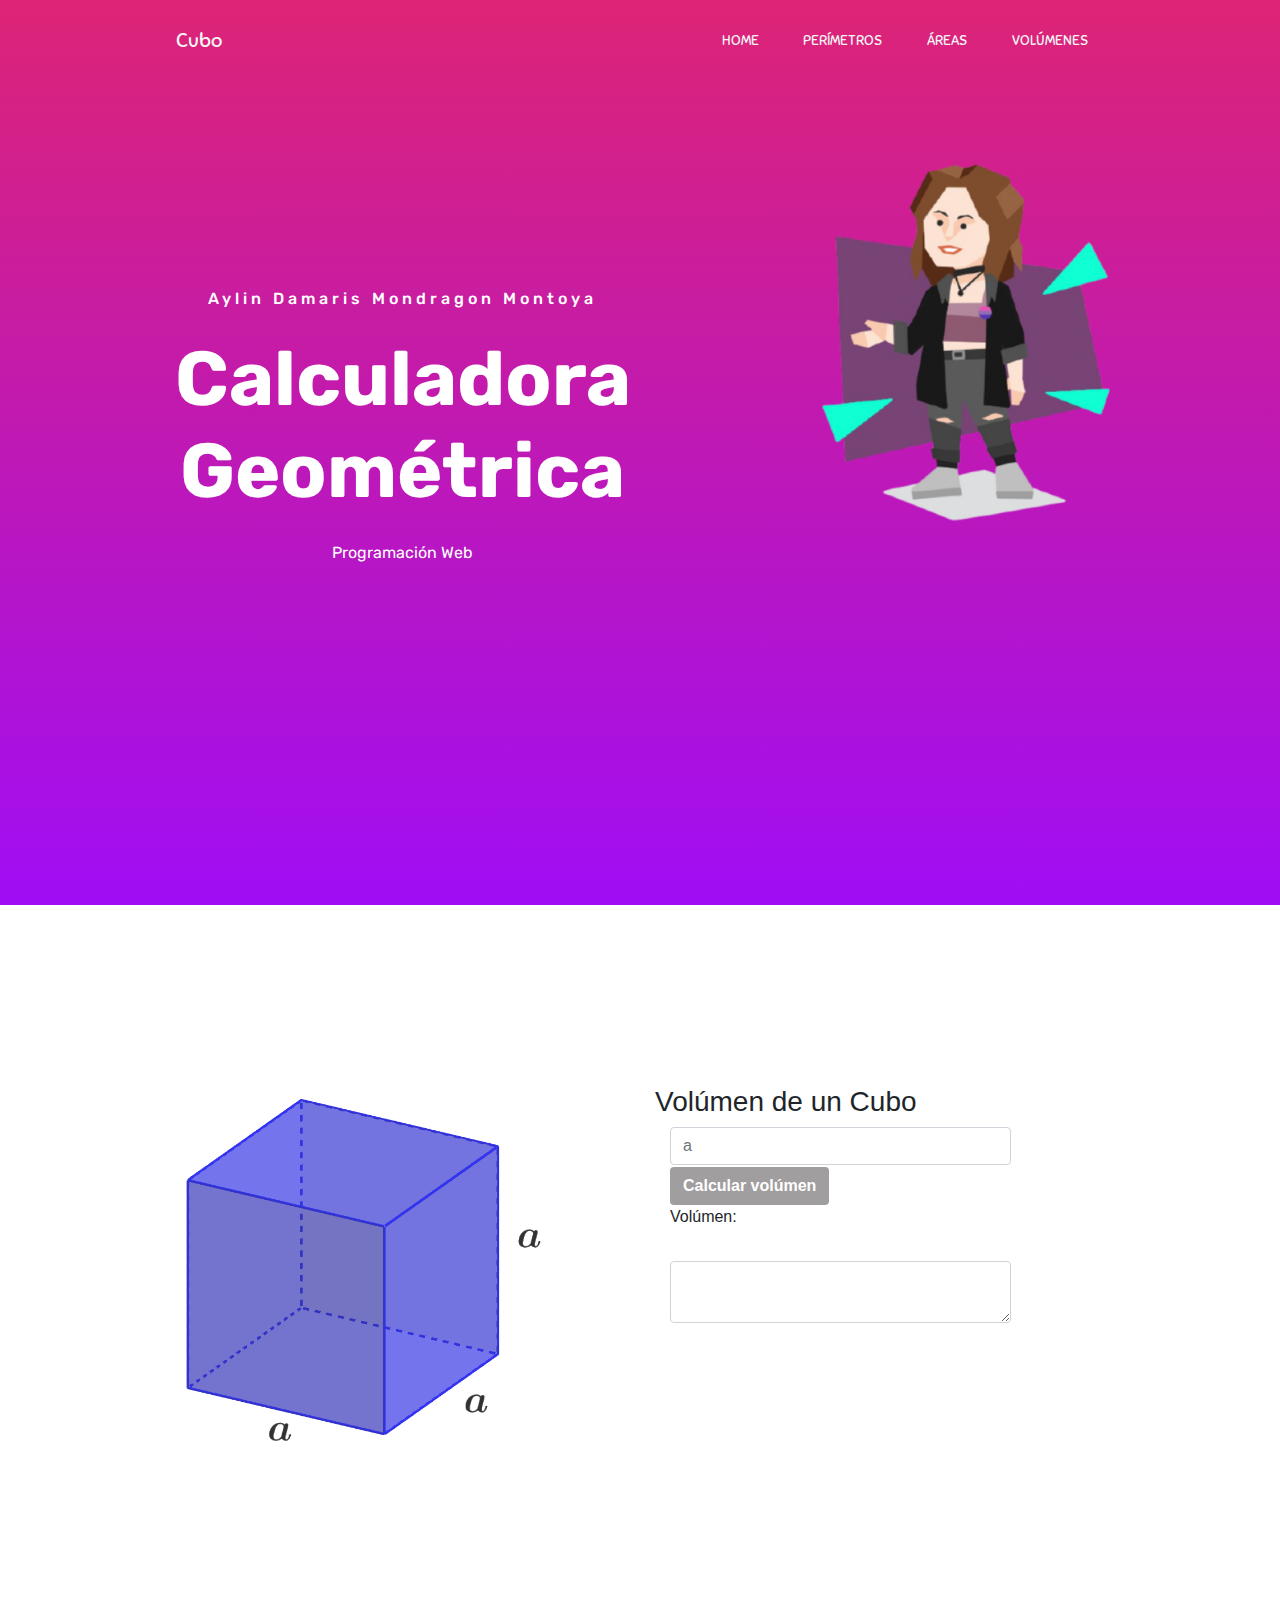
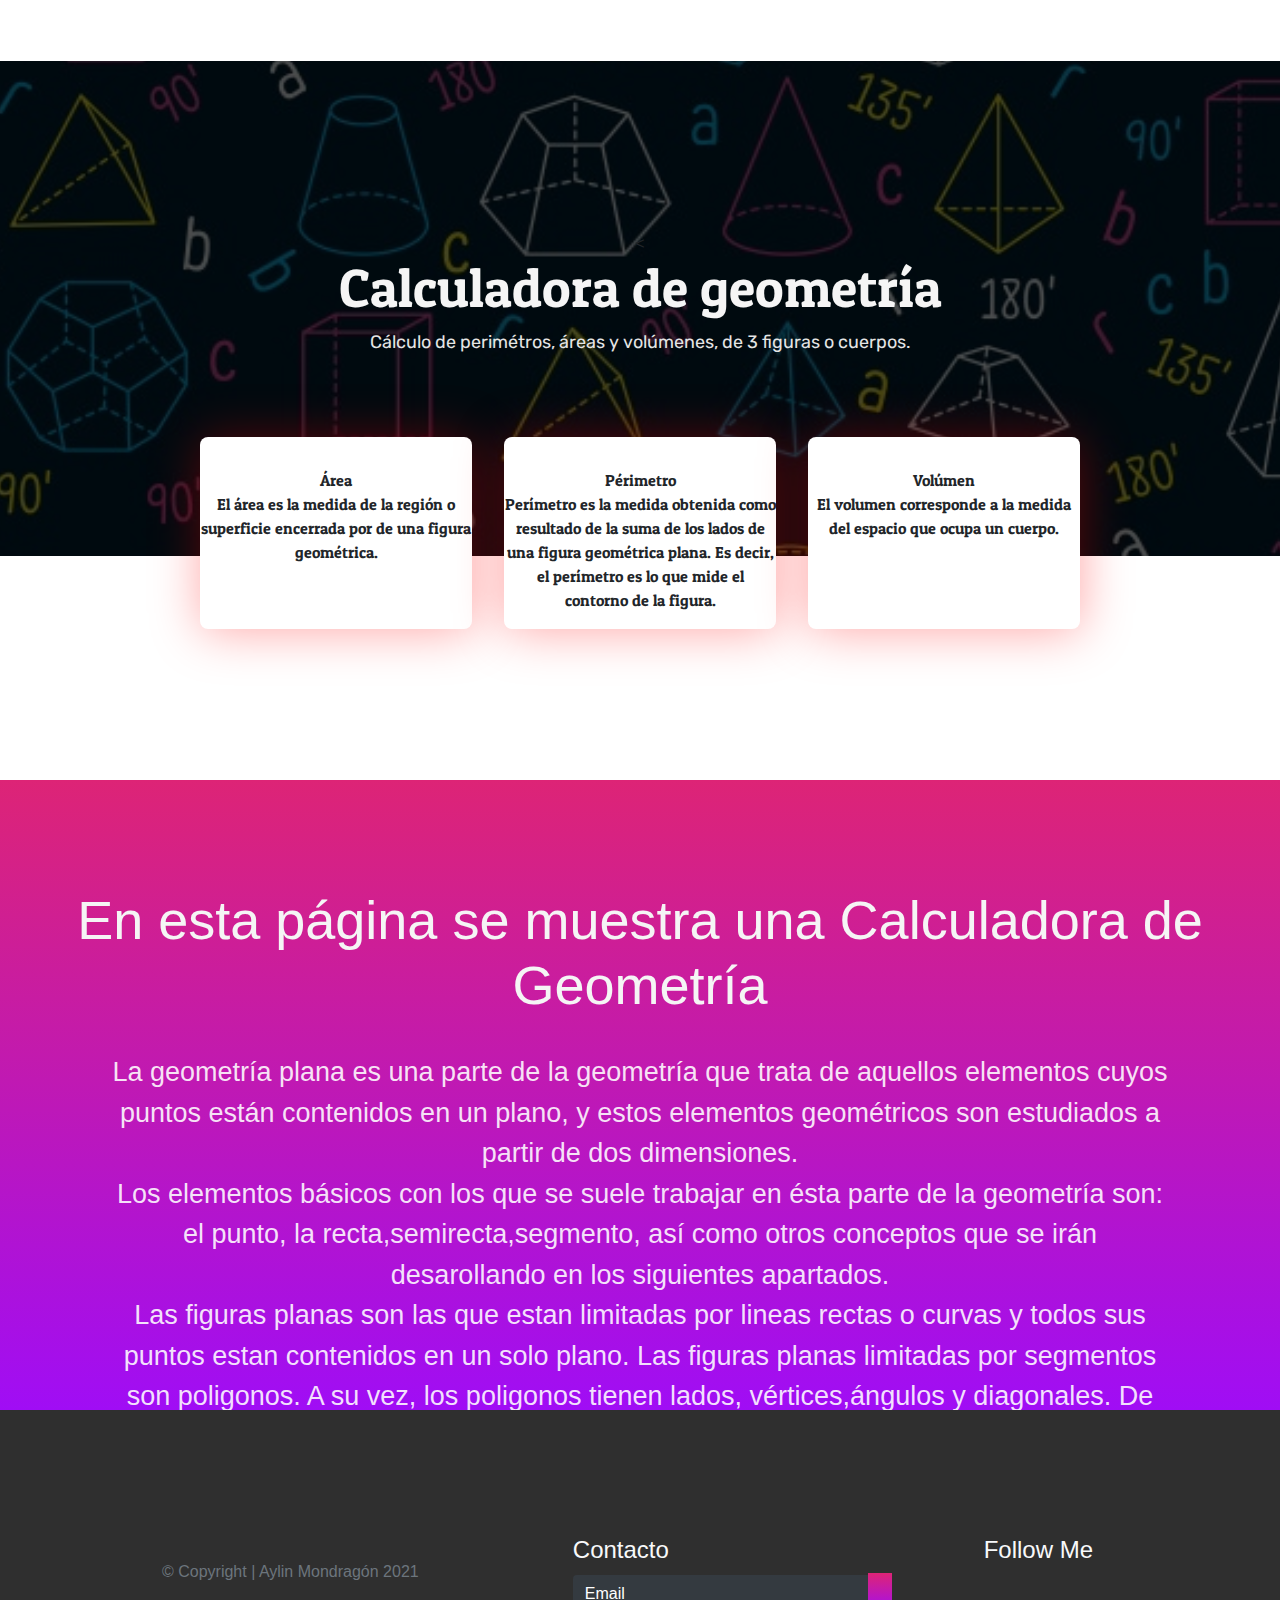
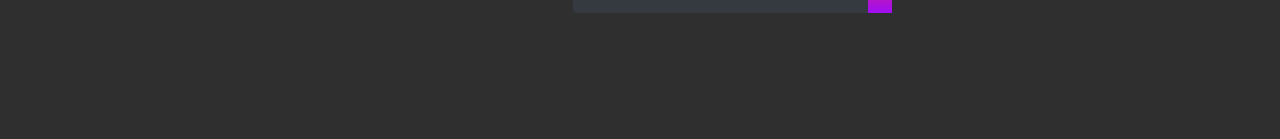
<file: src/volumen/cubo.html>
<!DOCTYPE html>
<html lang="en">

<head>
  <meta charset="UTF-8" />
  <link rel="shortcut icon" href="images/letra.png" type="image/x-icon">
  <meta name="viewport" content="width=device-width, initial-scale=1.0" />
  <meta http-equiv="X-UA-Compatible" content="ie=edge" />
  <title>Cubo</title>

  <link rel="stylesheet" href="https://stackpath.bootstrapcdn.com/bootstrap/4.3.1/css/bootstrap.min.css" integrity="sha384-ggOyR0iXCbMQv3Xipma34MD+dH/1fQ784/j6cY/iJTQUOhcWr7x9JvoRxT2MZw1T"
    crossorigin="anonymous" />
  <link rel="stylesheet" href="https://use.fontawesome.com/releases/v5.7.2/css/all.css" integrity="sha384-fnmOCqbTlWIlj8LyTjo7mOUStjsKC4pOpQbqyi7RrhN7udi9RwhKkMHpvLbHG9Sr"
    crossorigin="anonymous">
  <link rel="stylesheet" href="estilovolumen.css" />
  <link rel="stylesheet" href="../css/mobile-style.css">
</head>

<body>
  <header>
    <div class="container-fluid p-0">
      <nav class="navbar navbar-expand-lg">
        <a class="navbar-brand" href="#">
          <i class="fas fa-book-reader fa-2x mx-3"></i>Cubo</a>
        <button class="navbar-toggler" type="button" data-toggle="collapse" data-target="#navbarNav" aria-controls="navbarNav" aria-expanded="false"
          aria-label="Toggle navigation">
          <i class="fas fa-align-right text-light"></i>
        </button>
        <div class="collapse navbar-collapse" id="navbarNav">
          <div class="mr-auto"></div>
          <ul class="navbar-nav">
            <li class="nav-item active">
              <a class="nav-link" href="../index.html">HOME
                <span class="sr-only">(current)</span>
              </a>
            </li>
            <li class="nav-item dropdown">
              <div class="dropdown">
                <a href="../perimetros.html" class="nav-link">PERÍMETROS</a>
                <div class="dropdown-content">
                  <a href="../perimetro/triangulo.html">Triángulo</a>
                  <a href="../perimetro/circulo.html">Círculo</a>
                  <a href="../perimetro/cuadrado.html">Cuadrado</a>
                </div>
              </div>
            </li>
            <li class="nav-item dropdown">
              <div class="dropdown">
                <a href="../areas.html" class="nav-link">ÁREAS</a>
                <div class="dropdown-content">
                  <a href="../area/triangulo.html">Triangulo</a>
                  <a href="../area/circulo.html">Círculo</a>
                  <a href="../area/cuadrado.html">Cuadrado</a>
                </div>
              </div>
            </li>
            <li class="nav-item dropdown">
              <div class="dropdown">
                <a href="../volumenes.html" class="nav-link">VOLÚMENES</a>
                <div class="dropdown-content">
                  <a href="piramide.html">Pirámide</a>
                  <a href="esfera.html">Esfera</a>
                  <a href="cubo.html">Cubo</a>
                </div>
              </div>
            </li>
          </ul>
        </div>
      </nav>
    </div>
    <div class="container text-center">
      <div class="row">
        <div class="col-md-7 col-sm-12  text-white">
          <h6>Aylin Damaris Mondragon Montoya</h6>
          <h1>Calculadora Geométrica</h1>
          <p>
            Programación Web
          </p>
        </div>
        <div class="col-md-5 col-sm-12  h-25">
          <img src="images/person.png" alt="Book" />
        </div>
      </div>
    </div>
  </header>
  <main>
  <section class="section-1">
      <div class="container text-center">
        <div class="row">
          <div class="col-md-6 col-12">
            <div class="pray">
              <img src="images/cubo.png" alt="Pray" class="" />
            </div>
          </div>
          <div class="col-md-5 col-12">
            <div class="panel text-left">
                  <h3>  Volúmen de un Cubo</h3>
                <div class="col-md-10">
                <input type="number" id="lado" placeholder="a" class="form-control">
                 <button onclick="obtenerVolumenCubo()" class="btn">Calcular volúmen</button>
                </div>
                <div class="col-md-10">
               <label>Volúmen: </label>
              <div id="volumenResultado">
             </div>
             <br>
            <textarea id="textarea1" class="form-control"></textarea>
           </div>
          </div>
          </div>
        </div>
      </div>
    </section>
    <section class="section-2 container-fluid p-0">
      <div class="cover">
        <div class="overlay"></div>
        <div class="content text-center">
          <<h1>Calculadora de geometría</h1>
          <p>
            Cálculo de perimétros, áreas y volúmenes, de 3 figuras o cuerpos.
          </p>
        </div>
      </div>
      <div class="container-fluid text-center">
        <div class="numbers d-flex flex-md-row flex-wrap justify-content-center">
          <div class="rect">
            
            <p>Área 
            <br>El área es la medida de la región o superficie encerrada por de una figura geométrica.</p>
          </div>
          <div class="rect">
            
            <p>Périmetro
            <br>Perímetro es la medida obtenida como resultado de la suma de los lados de una figura geométrica plana. Es decir, el perímetro es lo que mide el contorno de la figura.</p>
          </div>
          <div class="rect">
           
            <p>Volúmen
            <br>El volumen corresponde a la medida del espacio que ocupa un cuerpo.</p>
          </div>
        </div>
      </div>
    <section class="section-3 container-fluid p-0 text-center">
      <div class="row">
        <div class="col-md-12 col-sm-12">
          <h1>En esta página se muestra una Calculadora de Geometría</h1>
          <p>
            La geometría plana es una parte de la geometría que trata de aquellos elementos cuyos puntos están contenidos en un plano, y estos elementos
            geométricos son estudiados a partir de dos dimensiones.
            <br>Los elementos básicos con los que se suele trabajar en ésta parte de la geometría son: el punto, la recta,semirecta,segmento, así como otros
            conceptos que se irán desarollando en los siguientes apartados.
            <br>Las figuras planas son las que estan limitadas por lineas rectas o curvas y todos sus puntos estan contenidos en un solo plano. Las figuras planas
            limitadas por segmentos son poligonos. A su vez, los poligonos tienen lados, vértices,ángulos y diagonales. De todas las figuras se puede calcular el área y 
            su perímetro.
            <br>El estudio de las figuras planas y sus propiedades geométricas, abarca a los poligonos en general, tanto regulares como irregulares, como así también al 
            circulo, que puede ser considerado un caso especial del poligono.
          </p>
        </div>
      </div>
    </section>
  </main>
  <footer>
    <div class="container-fluid p-0">
      <div class="row text-left">
        <div class="col-md-5 col-sm-5">
          <p class="pt-4 text-muted">© Copyright | Aylin Mondragón 2021</p>
        </div>
        <div class="col-md-5 col-sm-12">
          <h4 class="text-light">Contacto</h4>
          <form class="form-inline">
            <div class="col pl-0">
              <div class="input-group pr-5">
                <input type="text" class="form-control bg-dark text-white" id="inlineFormInputGroupUsername2" placeholder="Email">
                <div class="input-group-prepend">
                  <div class="input-group-text">
                    <i class="fas fa-arrow-right"></i>
                  </div>
                </div>
              </div>
            </div>
          </form>
        </div>
        <div class="col-md-2 col-sm-12">
          <h4 class="text-light">Follow Me</h4>
          
          <div class="column text-light">
            <i class="fab fa-facebook-f"></i>
            <i class="fab fa-instagram"></i>
            <i class="fab fa-twitter"></i>
            <i class="fab fa-youtube"></i>
          </div>
        </div>
      </div>
    </div>
  </footer>

  <script src="https://cdnjs.cloudflare.com/ajax/libs/jquery/3.3.1/jquery.min.js"></script>
  <script src="https://cdnjs.cloudflare.com/ajax/libs/popper.js/1.14.7/umd/popper.min.js" integrity="sha384-UO2eT0CpHqdSJQ6hJty5KVphtPhzWj9WO1clHTMGa3JDZwrnQq4sF86dIHNDz0W1"
    crossorigin="anonymous"></script>
  <script src="https://stackpath.bootstrapcdn.com/bootstrap/4.3.1/js/bootstrap.min.js" integrity="sha384-JjSmVgyd0p3pXB1rRibZUAYoIIy6OrQ6VrjIEaFf/nJGzIxFDsf4x0xIM+B07jRM"
    crossorigin="anonymous"></script>
  <script src="volumen.js"></script>
</body>

</html>
</file>
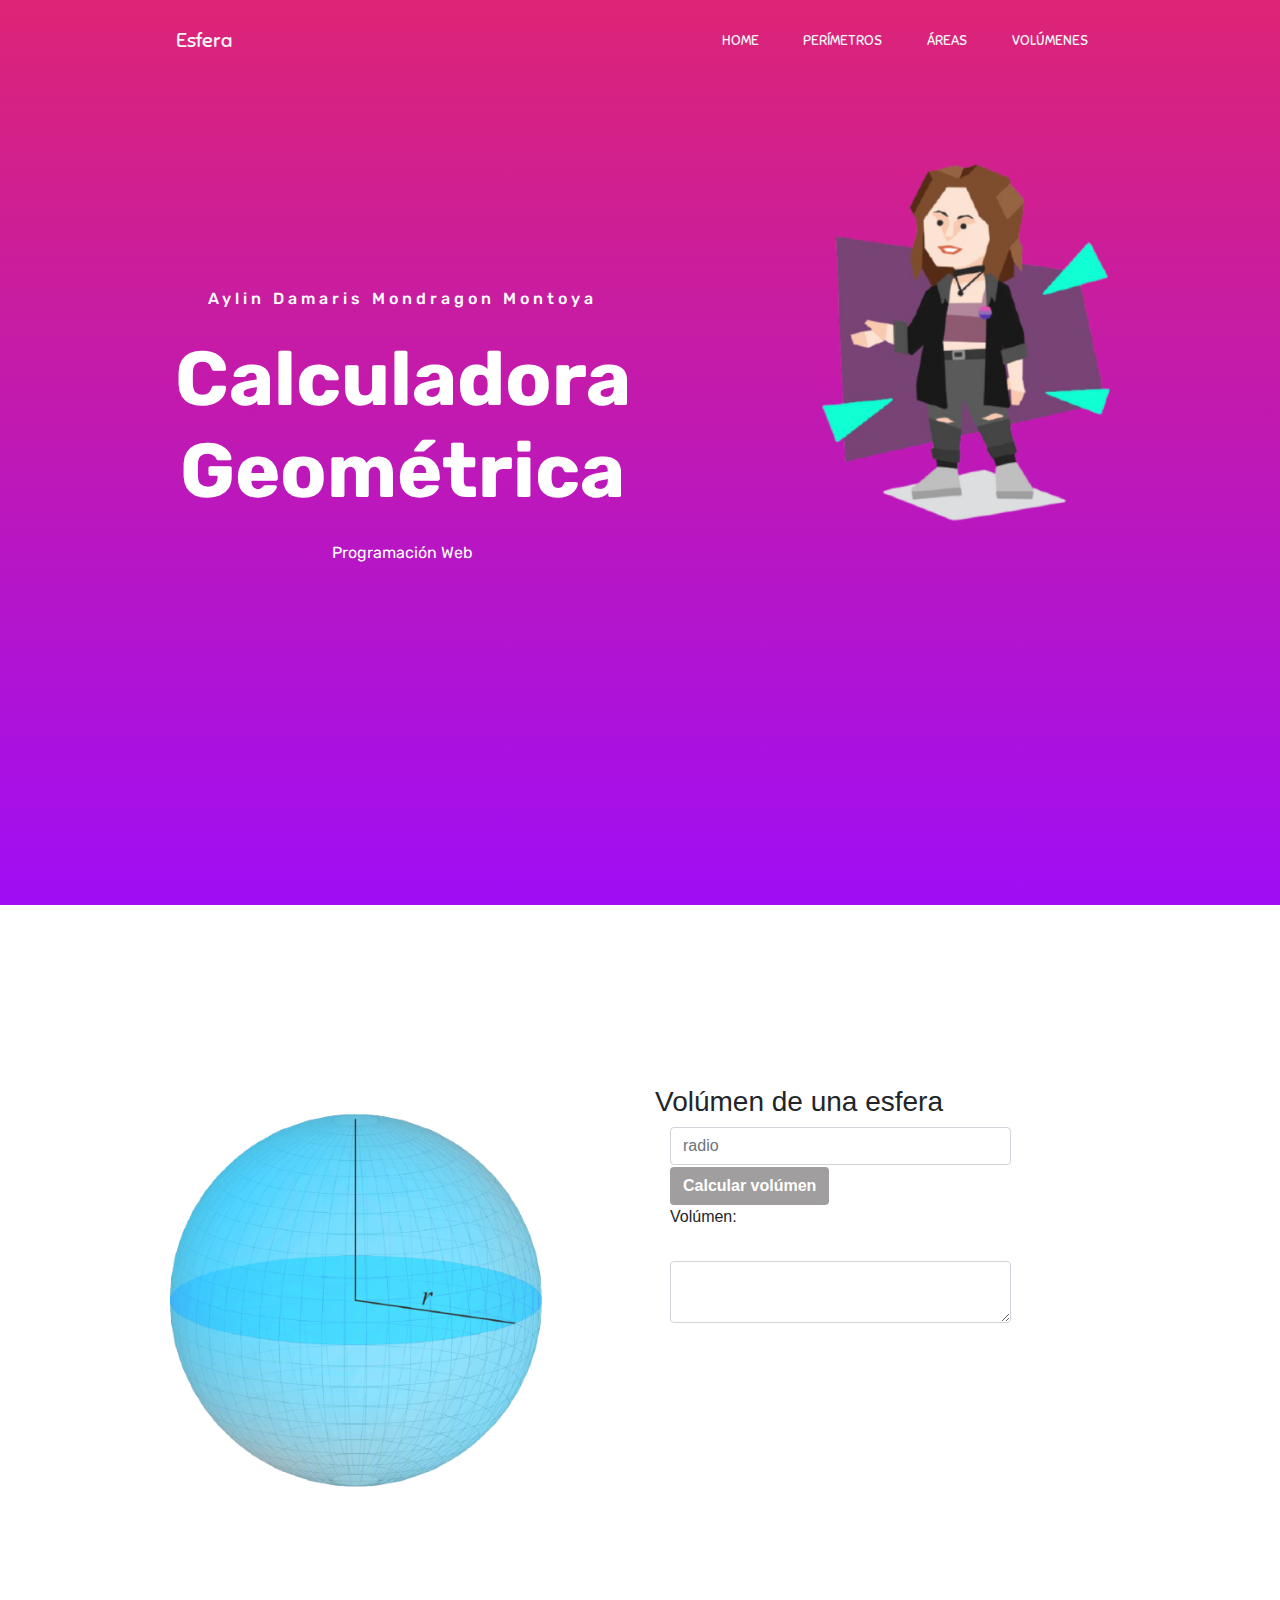
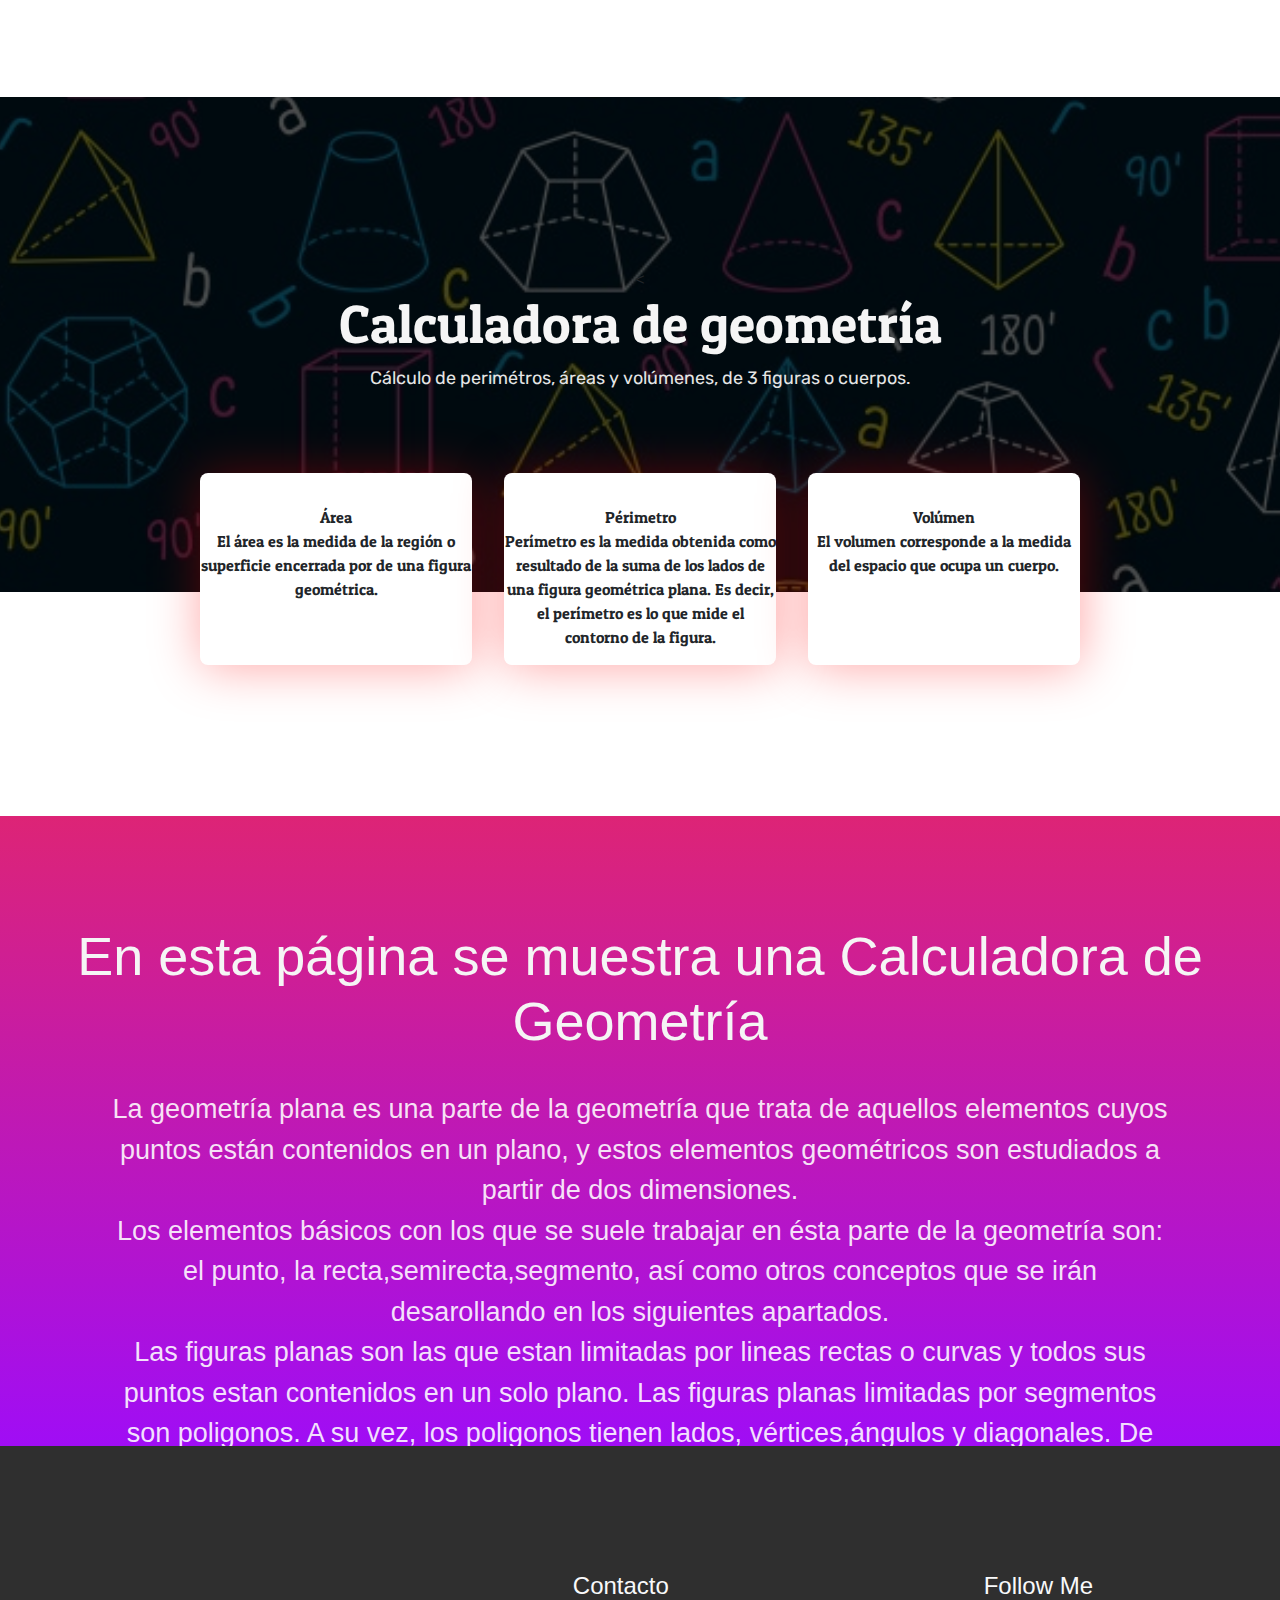
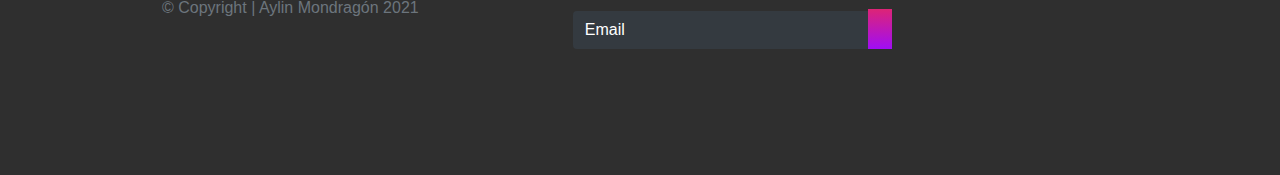
<file: src/volumen/esfera.html>
<!DOCTYPE html>
<html lang="en">

<head>
  <meta charset="UTF-8" />
  <link rel="shortcut icon" href="images/letra.png" type="image/x-icon">
  <meta name="viewport" content="width=device-width, initial-scale=1.0" />
  <meta http-equiv="X-UA-Compatible" content="ie=edge" />
  <title>Esfera</title>

  <link rel="stylesheet" href="https://stackpath.bootstrapcdn.com/bootstrap/4.3.1/css/bootstrap.min.css" integrity="sha384-ggOyR0iXCbMQv3Xipma34MD+dH/1fQ784/j6cY/iJTQUOhcWr7x9JvoRxT2MZw1T"
    crossorigin="anonymous" />
  <link rel="stylesheet" href="https://use.fontawesome.com/releases/v5.7.2/css/all.css" integrity="sha384-fnmOCqbTlWIlj8LyTjo7mOUStjsKC4pOpQbqyi7RrhN7udi9RwhKkMHpvLbHG9Sr"
    crossorigin="anonymous">
  <link rel="stylesheet" href="estilovolumen.css" />
  <link rel="stylesheet" href="../css/mobile-style.css">
</head>

<body>
  <header>
    <div class="container-fluid p-0">
      <nav class="navbar navbar-expand-lg">
        <a class="navbar-brand" href="#">
          <i class="fas fa-book-reader fa-2x mx-3"></i>Esfera</a>
        <button class="navbar-toggler" type="button" data-toggle="collapse" data-target="#navbarNav" aria-controls="navbarNav" aria-expanded="false"
          aria-label="Toggle navigation">
          <i class="fas fa-align-right text-light"></i>
        </button>
        <div class="collapse navbar-collapse" id="navbarNav">
          <div class="mr-auto"></div>
          <ul class="navbar-nav">
            <li class="nav-item active">
              <a class="nav-link" href="../index.html">HOME
                <span class="sr-only">(current)</span>
              </a>
            </li>
            <li class="nav-item dropdown">
              <div class="dropdown">
                <a href="../perimetros.html" class="nav-link">PERÍMETROS</a>
                <div class="dropdown-content">
                  <a href="../perimetro/triangulo.html">Triángulo</a>
                  <a href="../perimetro/circulo.html">Círculo</a>
                  <a href="../perimetro/cuadrado.html">Cuadrado</a>
                </div>
              </div>
            </li>
            <li class="nav-item dropdown">
              <div class="dropdown">
                <a href="../areas.html" class="nav-link">ÁREAS</a>
                <div class="dropdown-content">
                  <a href="../area/triangulo.html">Triangulo</a>
                  <a href="../area/circulo.html">Círculo</a>
                  <a href="../area/cuadrado.html">Cuadrado</a>
                </div>
              </div>
            </li>
            <li class="nav-item dropdown">
              <div class="dropdown">
                <a href="../volumenes.html" class="nav-link">VOLÚMENES</a>
                <div class="dropdown-content">
                  <a href="piramide.html">Pirámide</a>
                  <a href="esfera.html">Esfera</a>
                  <a href="cubo.html">Cubo</a>
                </div>
              </div>
            </li>
          </ul>
        </div>
      </nav>
    </div>
    <div class="container text-center">
      <div class="row">
        <div class="col-md-7 col-sm-12  text-white">
          <h6>Aylin Damaris Mondragon Montoya</h6>
          <h1>Calculadora Geométrica</h1>
          <p>
            Programación Web
          </p>
        </div>
        <div class="col-md-5 col-sm-12  h-25">
          <img src="images/person.png" alt="Book" />
        </div>
      </div>
    </div>
  </header>
  <main>
  <section class="section-1">
      <div class="container text-center">
        <div class="row">
          <div class="col-md-6 col-12">
            <div class="pray">
              <img src="images/esfera.png" alt="Pray" class="" />
            </div>
          </div>
          <div class="col-md-5 col-12">
            <div class="panel text-left">
                  <h3>  Volúmen de una esfera</h3>
                <div class="col-md-10">
                <input type="number" id="radio" placeholder="radio" class="form-control">
                 <button onclick="obtenerVolumenEsfera()" class="btn">Calcular volúmen</button>
                </div>
                <div class="col-md-10">
               <label>Volúmen: </label>
              <div id="volumenResultado">
             </div>
             <br>
            <textarea id="textarea1" class="form-control"></textarea>
           </div>
          </div>
          </div>
        </div>
      </div>
    </section>
    <section class="section-2 container-fluid p-0">
      <div class="cover">
        <div class="overlay"></div>
        <div class="content text-center">
          <<h1>Calculadora de geometría</h1>
          <p>
            Cálculo de perimétros, áreas y volúmenes, de 3 figuras o cuerpos.
          </p>
        </div>
      </div>
      <div class="container-fluid text-center">
        <div class="numbers d-flex flex-md-row flex-wrap justify-content-center">
          <div class="rect">
            
            <p>Área 
            <br>El área es la medida de la región o superficie encerrada por de una figura geométrica.</p>
          </div>
          <div class="rect">
            
            <p>Périmetro
            <br>Perímetro es la medida obtenida como resultado de la suma de los lados de una figura geométrica plana. Es decir, el perímetro es lo que mide el contorno de la figura.</p>
          </div>
          <div class="rect">
           
            <p>Volúmen
            <br>El volumen corresponde a la medida del espacio que ocupa un cuerpo.</p>
          </div>
        </div>
      </div>
    <section class="section-3 container-fluid p-0 text-center">
      <div class="row">
        <div class="col-md-12 col-sm-12">
          <h1>En esta página se muestra una Calculadora de Geometría</h1>
          <p>
            La geometría plana es una parte de la geometría que trata de aquellos elementos cuyos puntos están contenidos en un plano, y estos elementos
            geométricos son estudiados a partir de dos dimensiones.
            <br>Los elementos básicos con los que se suele trabajar en ésta parte de la geometría son: el punto, la recta,semirecta,segmento, así como otros
            conceptos que se irán desarollando en los siguientes apartados.
            <br>Las figuras planas son las que estan limitadas por lineas rectas o curvas y todos sus puntos estan contenidos en un solo plano. Las figuras planas
            limitadas por segmentos son poligonos. A su vez, los poligonos tienen lados, vértices,ángulos y diagonales. De todas las figuras se puede calcular el área y 
            su perímetro.
            <br>El estudio de las figuras planas y sus propiedades geométricas, abarca a los poligonos en general, tanto regulares como irregulares, como así también al 
            circulo, que puede ser considerado un caso especial del poligono.
          </p>
        </div>
      </div>
    </section>
  </main>
  <footer>
    <div class="container-fluid p-0">
      <div class="row text-left">
        <div class="col-md-5 col-sm-5">
          <p class="pt-4 text-muted">© Copyright | Aylin Mondragón 2021</p>
        </div>
        <div class="col-md-5 col-sm-12">
          <h4 class="text-light">Contacto</h4>
          <form class="form-inline">
            <div class="col pl-0">
              <div class="input-group pr-5">
                <input type="text" class="form-control bg-dark text-white" id="inlineFormInputGroupUsername2" placeholder="Email">
                <div class="input-group-prepend">
                  <div class="input-group-text">
                    <i class="fas fa-arrow-right"></i>
                  </div>
                </div>
              </div>
            </div>
          </form>
        </div>
        <div class="col-md-2 col-sm-12">
          <h4 class="text-light">Follow Me</h4>
          
          <div class="column text-light">
            <i class="fab fa-facebook-f"></i>
            <i class="fab fa-instagram"></i>
            <i class="fab fa-twitter"></i>
            <i class="fab fa-youtube"></i>
          </div>
        </div>
      </div>
    </div>
  </footer>

  <script src="https://cdnjs.cloudflare.com/ajax/libs/jquery/3.3.1/jquery.min.js"></script>
  <script src="https://cdnjs.cloudflare.com/ajax/libs/popper.js/1.14.7/umd/popper.min.js" integrity="sha384-UO2eT0CpHqdSJQ6hJty5KVphtPhzWj9WO1clHTMGa3JDZwrnQq4sF86dIHNDz0W1"
    crossorigin="anonymous"></script>
  <script src="https://stackpath.bootstrapcdn.com/bootstrap/4.3.1/js/bootstrap.min.js" integrity="sha384-JjSmVgyd0p3pXB1rRibZUAYoIIy6OrQ6VrjIEaFf/nJGzIxFDsf4x0xIM+B07jRM"
    crossorigin="anonymous"></script>
  <script src="volumen.js"></script>
</body>

</html>
</file>
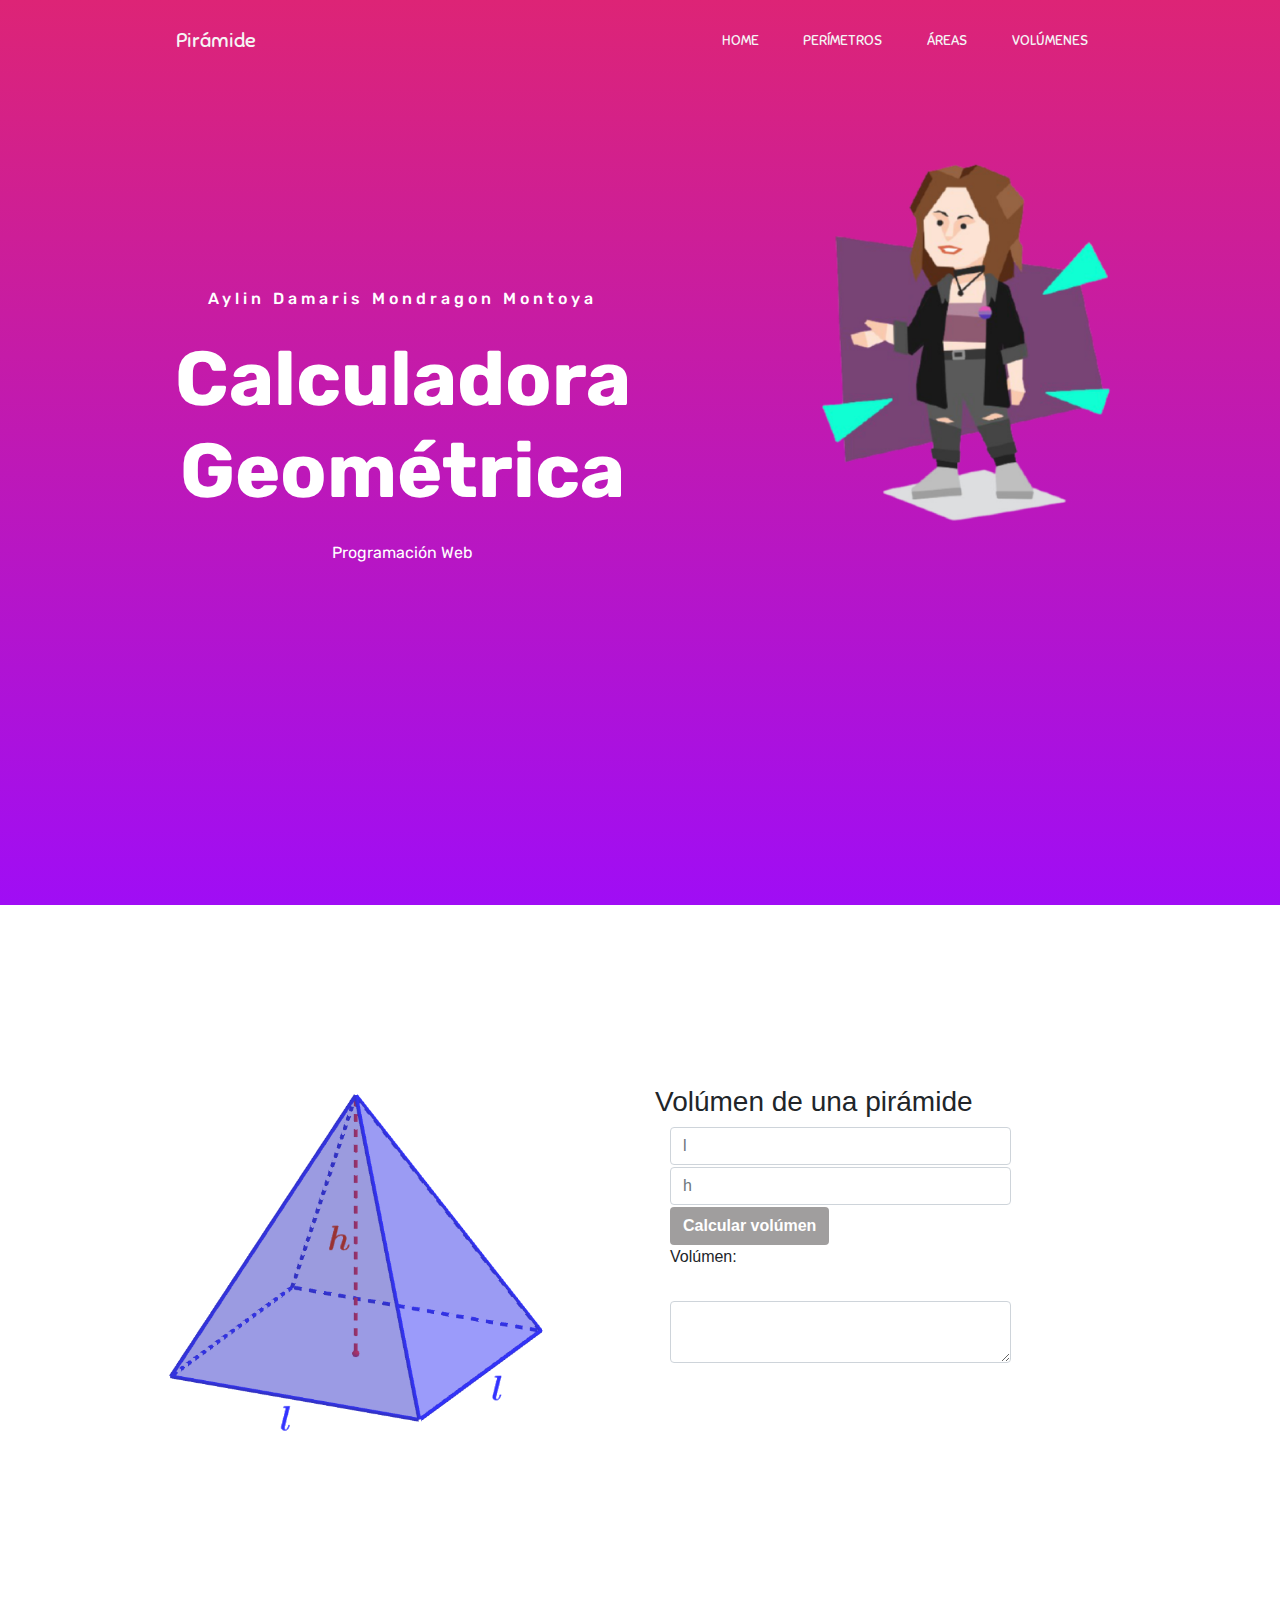
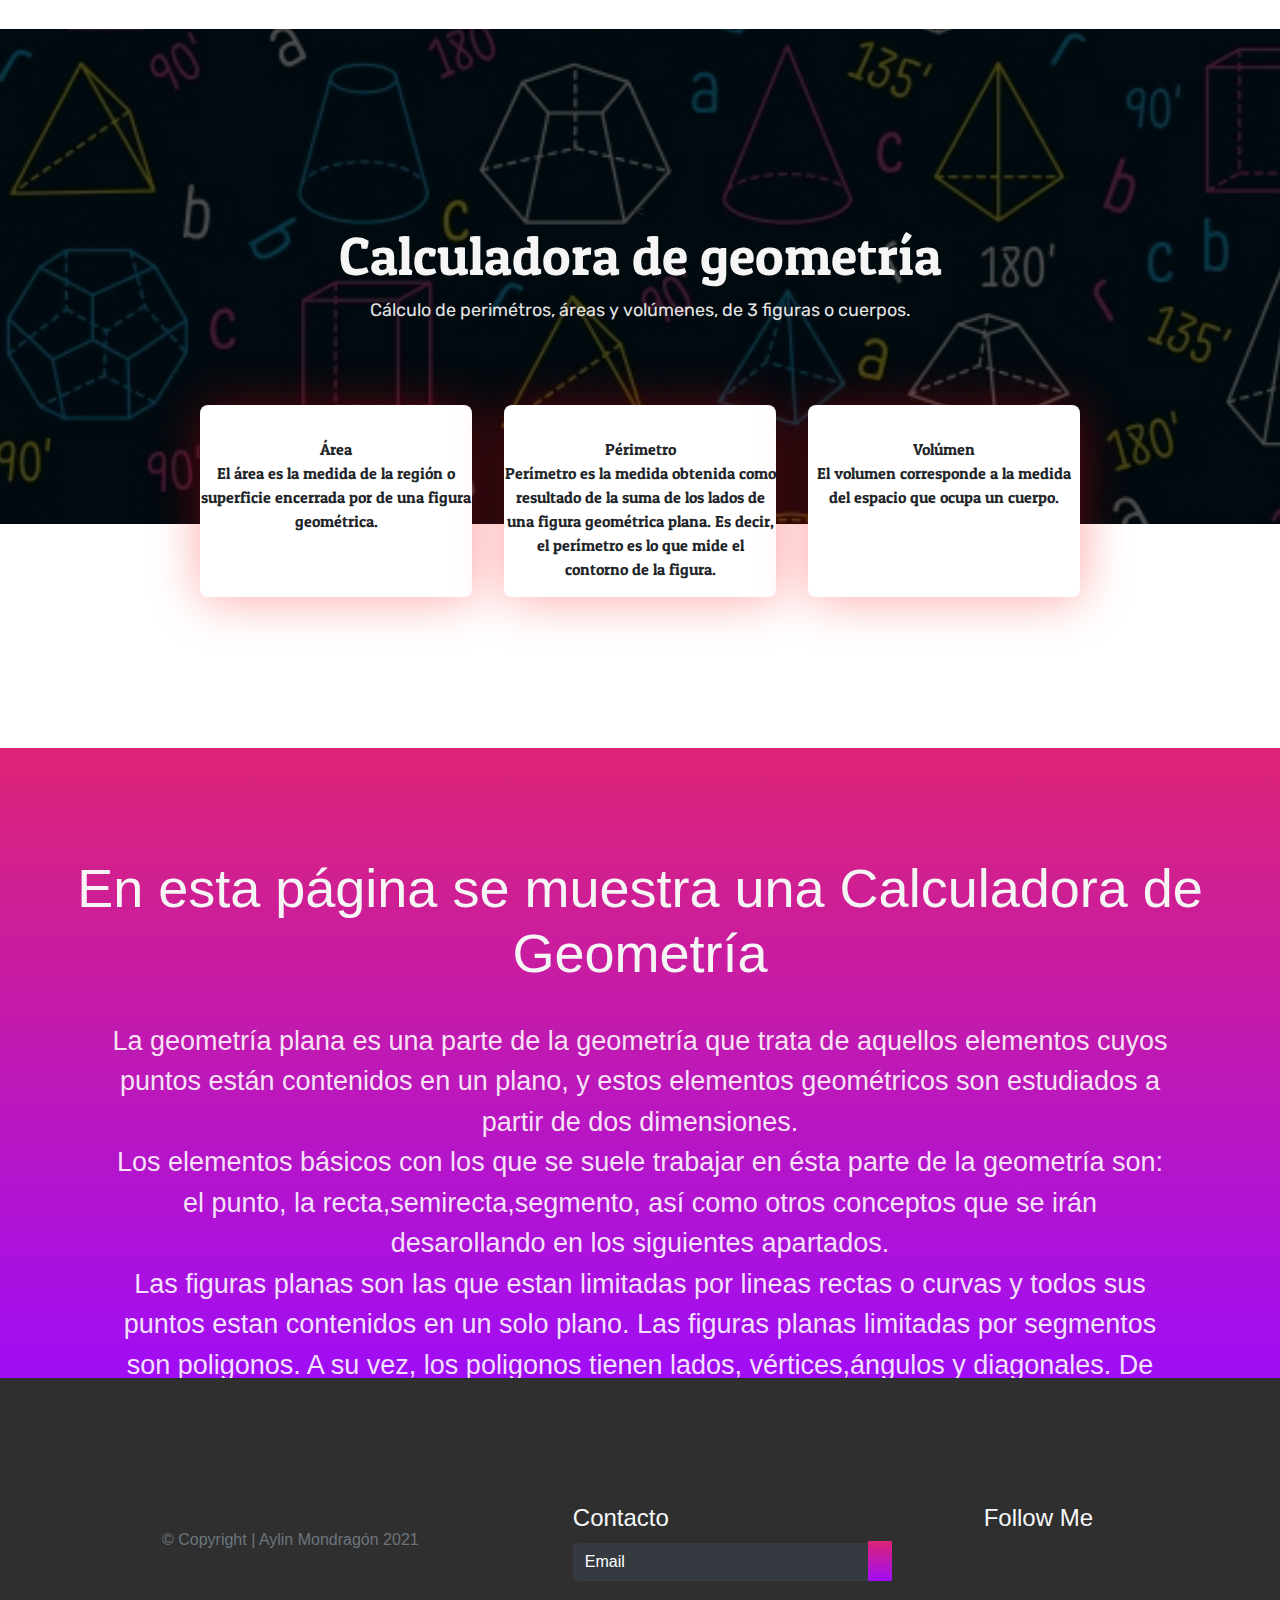
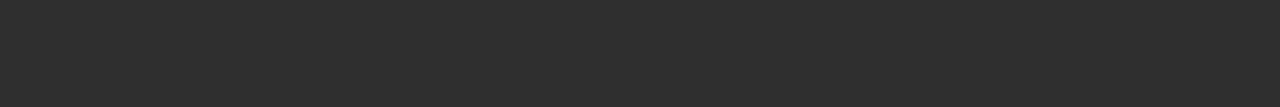
<file: src/volumen/piramide.html>
<!DOCTYPE html>
<html lang="en">

<head>
  <meta charset="UTF-8" />
  <link rel="shortcut icon" href="images/letra.png" type="image/x-icon">
  <meta name="viewport" content="width=device-width, initial-scale=1.0" />
  <meta http-equiv="X-UA-Compatible" content="ie=edge" />
  <title>Piramide</title>

  <link rel="stylesheet" href="https://stackpath.bootstrapcdn.com/bootstrap/4.3.1/css/bootstrap.min.css" integrity="sha384-ggOyR0iXCbMQv3Xipma34MD+dH/1fQ784/j6cY/iJTQUOhcWr7x9JvoRxT2MZw1T"
    crossorigin="anonymous" />
  <link rel="stylesheet" href="https://use.fontawesome.com/releases/v5.7.2/css/all.css" integrity="sha384-fnmOCqbTlWIlj8LyTjo7mOUStjsKC4pOpQbqyi7RrhN7udi9RwhKkMHpvLbHG9Sr"
    crossorigin="anonymous">
  <link rel="stylesheet" href="estilovolumen.css" />
  <link rel="stylesheet" href="../css/mobile-style.css">
</head>

<body>
  <header>
    <div class="container-fluid p-0">
      <nav class="navbar navbar-expand-lg">
        <a class="navbar-brand" href="#">
          <i class="fas fa-book-reader fa-2x mx-3"></i>Pirámide</a>
        <button class="navbar-toggler" type="button" data-toggle="collapse" data-target="#navbarNav" aria-controls="navbarNav" aria-expanded="false"
          aria-label="Toggle navigation">
          <i class="fas fa-align-right text-light"></i>
        </button>
        <div class="collapse navbar-collapse" id="navbarNav">
          <div class="mr-auto"></div>
          <ul class="navbar-nav">
            <li class="nav-item active">
              <a class="nav-link" href="../index.html">HOME
                <span class="sr-only">(current)</span>
              </a>
            </li>
            <li class="nav-item dropdown">
              <div class="dropdown">
                <a href="../perimetros.html" class="nav-link">PERÍMETROS</a>
                <div class="dropdown-content">
                  <a href="../perimetro/triangulo.html">Triángulo</a>
                  <a href="../perimetro/circulo.html">Círculo</a>
                  <a href="../perimetro/cuadrado.html">Cuadrado</a>
                </div>
              </div>
            </li>
            <li class="nav-item dropdown">
              <div class="dropdown">
                <a href="../areas.html" class="nav-link">ÁREAS</a>
                <div class="dropdown-content">
                  <a href="../area/triangulo.html">Triangulo</a>
                  <a href="../area/circulo.html">Círculo</a>
                  <a href="../area/cuadrado.html">Cuadrado</a>
                </div>
              </div>
            </li>
            <li class="nav-item dropdown">
              <div class="dropdown">
                <a href="../volumenes.html" class="nav-link">VOLÚMENES</a>
                <div class="dropdown-content">
                  <a href="piramide.html">Pirámide</a>
                  <a href="esfera.html">Esfera</a>
                  <a href="cubo.html">Cubo</a>
                </div>
              </div>
            </li>
          </ul>
        </div>
      </nav>
    </div>
    <div class="container text-center">
      <div class="row">
        <div class="col-md-7 col-sm-12  text-white">
          <h6>Aylin Damaris Mondragon Montoya</h6>
          <h1>Calculadora Geométrica</h1>
          <p>
            Programación Web
          </p>
        </div>
        <div class="col-md-5 col-sm-12  h-25">
          <img src="images/person.png" alt="Book" />
        </div>
      </div>
    </div>
  </header>
  <main>
  <section class="section-1">
      <div class="container text-center">
        <div class="row">
          <div class="col-md-6 col-12">
            <div class="pray">
              <img src="images/piramide.png" alt="Pray" class="" />
            </div>
          </div>
          <div class="col-md-5 col-12">
            <div class="panel text-left">
                  <h3>  Volúmen de una pirámide</h3>
                <div class="col-md-10">
                <input type="number" id="lado" placeholder="l" class="form-control">
                <input type="number" id="altura" placeholder="h" class="form-control">
                 <button onclick="obtenerVolumen()" class="btn">Calcular volúmen</button>
                </div>
                <div class="col-md-10">
               <label>Volúmen: </label>
              <div id="volumenResultado">
             </div>
             <br>
            <textarea id="textarea1" class="form-control"></textarea>
           </div>
          </div>
          </div>
        </div>
      </div>
    </section>
    <section class="section-2 container-fluid p-0">
      <div class="cover">
        <div class="overlay"></div>
        <div class="content text-center">
          <<h1>Calculadora de geometría</h1>
          <p>
            Cálculo de perimétros, áreas y volúmenes, de 3 figuras o cuerpos.
          </p>
        </div>
      </div>
      <div class="container-fluid text-center">
        <div class="numbers d-flex flex-md-row flex-wrap justify-content-center">
          <div class="rect">
            
            <p>Área 
            <br>El área es la medida de la región o superficie encerrada por de una figura geométrica.</p>
          </div>
          <div class="rect">
            
            <p>Périmetro
            <br>Perímetro es la medida obtenida como resultado de la suma de los lados de una figura geométrica plana. Es decir, el perímetro es lo que mide el contorno de la figura.</p>
          </div>
          <div class="rect">
           
            <p>Volúmen
            <br>El volumen corresponde a la medida del espacio que ocupa un cuerpo.</p>
          </div>
        </div>
      </div>
    <section class="section-3 container-fluid p-0 text-center">
      <div class="row">
        <div class="col-md-12 col-sm-12">
          <h1>En esta página se muestra una Calculadora de Geometría</h1>
          <p>
            La geometría plana es una parte de la geometría que trata de aquellos elementos cuyos puntos están contenidos en un plano, y estos elementos
            geométricos son estudiados a partir de dos dimensiones.
            <br>Los elementos básicos con los que se suele trabajar en ésta parte de la geometría son: el punto, la recta,semirecta,segmento, así como otros
            conceptos que se irán desarollando en los siguientes apartados.
            <br>Las figuras planas son las que estan limitadas por lineas rectas o curvas y todos sus puntos estan contenidos en un solo plano. Las figuras planas
            limitadas por segmentos son poligonos. A su vez, los poligonos tienen lados, vértices,ángulos y diagonales. De todas las figuras se puede calcular el área y 
            su perímetro.
            <br>El estudio de las figuras planas y sus propiedades geométricas, abarca a los poligonos en general, tanto regulares como irregulares, como así también al 
            circulo, que puede ser considerado un caso especial del poligono.
          </p>
        </div>
      </div>
    </section>
  </main>
  <footer>
    <div class="container-fluid p-0">
      <div class="row text-left">
        <div class="col-md-5 col-sm-5">
          <p class="pt-4 text-muted">© Copyright | Aylin Mondragón 2021</p>
        </div>
        <div class="col-md-5 col-sm-12">
          <h4 class="text-light">Contacto</h4>
          <form class="form-inline">
            <div class="col pl-0">
              <div class="input-group pr-5">
                <input type="text" class="form-control bg-dark text-white" id="inlineFormInputGroupUsername2" placeholder="Email">
                <div class="input-group-prepend">
                  <div class="input-group-text">
                    <i class="fas fa-arrow-right"></i>
                  </div>
                </div>
              </div>
            </div>
          </form>
        </div>
        <div class="col-md-2 col-sm-12">
          <h4 class="text-light">Follow Me</h4>
          
          <div class="column text-light">
            <i class="fab fa-facebook-f"></i>
            <i class="fab fa-instagram"></i>
            <i class="fab fa-twitter"></i>
            <i class="fab fa-youtube"></i>
          </div>
        </div>
      </div>
    </div>
  </footer>

  <script src="https://cdnjs.cloudflare.com/ajax/libs/jquery/3.3.1/jquery.min.js"></script>
  <script src="https://cdnjs.cloudflare.com/ajax/libs/popper.js/1.14.7/umd/popper.min.js" integrity="sha384-UO2eT0CpHqdSJQ6hJty5KVphtPhzWj9WO1clHTMGa3JDZwrnQq4sF86dIHNDz0W1"
    crossorigin="anonymous"></script>
  <script src="https://stackpath.bootstrapcdn.com/bootstrap/4.3.1/js/bootstrap.min.js" integrity="sha384-JjSmVgyd0p3pXB1rRibZUAYoIIy6OrQ6VrjIEaFf/nJGzIxFDsf4x0xIM+B07jRM"
    crossorigin="anonymous"></script>
  <script src="volumen.js"></script>
</body>

</html>
</file>
<file: src/css/style.css>
@import url("https://fonts.googleapis.com/css?family=Acme|Lobster|Patua+One|Rubik|Sniglet");
* {
  box-sizing: border-box;
}

header,
section {
  overflow-x: hidden;
}

:root {
  --Sniglet-font: "Sniglet", cursive;
  --Rubik: "Rubik", cursive;
  --Patua: "Patua One", cursive;
  --Lobster: "lobster", cursive;
  --light-black: #2e2c2caf;
  --bggradient: linear-gradient(to bottom, #dd2476, #a00df5);
  --light-gray: rgba(255, 255, 255, 0.877);
}

header a {
  font-family: var(--Sniglet-font);
  font-size: 0.9em;
  color: whitesmoke;
}

.dropdown-content {
  display: none;
  position: absolute;
  background-color: #f1f1f1;
  min-width: 160px;
  box-shadow: 0px 2px 15px 0px rgba(0, 0, 0, 0.2);
  z-index: 1;
}

.dropdown-content a {
  color: black;
  padding: 12px 16px;
  text-decoration: none;
  display: block;
}

.dropdown-content a:hover {
  background-color: #ddd;
}

.dropdown:hover .dropdown-content {
  display: block;
}

header .nav-item:last-child {
  padding-right: 10.5em;
}

header .nav-item {
  padding: 0.9em;
}

header .navbar-brand {
  padding-left: 8rem;
}

header .nav-link:hover {
  color: black;
}

header .row .col-md-7 {
  padding: 22vmin 1vmin;
  padding-bottom: 35vmin;
}

header .row .col-md-5 {
  padding: 4.2vmin 1vmin;
}

header .row .col-md-5 img {
  width: 90%;
}

header {
  background: #ff512f;
  /* fallback for old browsers */
  background: var(--bggradient);
}

header .container .col-md-7 {
  font-family: "Rubik", sans-serif;
}

header .container .col-md-7 h6 {
  padding: 1vmin;
  letter-spacing: 4px;
}

header .container .col-md-7 h1 {
  font-size: 8.5vmin;
  font-weight: bold;
  padding: 0.1em 0em;
}

header .container .col-md-7 p {
  padding: 1vmin 5vmin;
}

.primary-btn {
  border-radius: 30px;
  font-weight: bold;
}

/********** section 1 **************/

.section-1 {
  padding: 20vmin 0vmin;
}

.section-1 .row .col-md-6 .pray img {
  opacity: 0.8;
  width: 80%;
  border-radius: 0.2em;
}

.section-1 .row .col-md-6:last-child {
  position: relative;
}

.section-1 .row .col-md-6 .panel {
  position: absolute;
  top: 7vmin;
  left: -18vmin;
  background: white;
  border-radius: 3px;
  text-align: left;
  padding: 13vmin 5vmin 20vmin 10vmin;
  box-shadow: 0px 25px 42px rgba(0, 0, 0, 0.2);
  font-family: var(--Rubik);
  z-index: 1;
}

.section-1 .row .col-md-6 .panel h1 {
  font-weight: bold;
  padding: 0.4em 0;
  font-size: 2em;
}

.section-1 .row .col-md-6 .panel p {
  font-size: 0.9em;
  color: rgba(0, 0, 0, 0.5);
}

/*  Section 2  */

.cover {
  width: 100%;
  height: 55vmin;
  background: url("../images/geometri.jpg");
  background-position: 24rem -19rem;
  background-size: 109%;
  position: relative;
}

.cover .overlay {
  position: absolute;
  top: 0;
  left: 0;
  width: 100%;
  height: 100%;
  z-index: 999;
}

.cover .content {
  width: 100%;
  height: 100%;
  background: rgba(0, 0, 0, 0.7);
  padding-top: 19vmin;
}

.cover .content > h1 {
  font-family: var(--Patua);
  font-size: 6vmin;
  color: whitesmoke;
}

.cover .content > p {
  font-family: var(--Rubik);
  font-size: 2vmin;
  color: #e5e5e5;
}

.numbers .rect {
  position: relative;
  z-index: 1;
  background: white;
  width: 17rem;
  height: 12rem;
  padding-top: 3.5vmin;
  margin: 1rem;
  border-radius: 0.5em;
  box-shadow: 1px 2px 50px 0px rgba(255, 0, 0, 0.349);
}

.numbers {
  margin-top: -15vmin;
}

.numbers .rect h1 {
  font-size: 5rem;
  color: rgba(232, 92, 250, 0.637);
}

.numbers .rect > p {
  font-family: var(--Patua);
}

.purchase > h1 {
  padding-top: 15vmin;
  padding-bottom: 0.1em;
  font-family: var(--Lobster);
}

.purchase > p {
  color: var(--light-black);
  font-size: 3vmin;
  padding-bottom: 10vmin;
}

.purchase .cards .card {
  width: 22rem;
  margin: 3vmin 3vmin;
}

.cards div {
  padding: 0;
  margin: 0;
}

.cards .title {
  background: rgba(103, 12, 177, 0.199);
  padding: 1.4em 2.5em;
  font-size: 2vmin;
}

.card .card-text {
  padding: 2.5rem 3rem;
  color: var(--light-black);
}

.card-body .pricing {
  background: rgba(185, 54, 236, 0.199);
  border-top-right-radius: 170px;
  border-top-left-radius: 170px;
}

.card-body .pricing > h1 {
  font-size: 10vmin;
  padding: 1em 0.5em;
}

/* Section 3 */

.section-3 {
  height: 70vmin;
  margin-top: 15vmin;
  background: var(--bggradient);
}

.section-3 .col-md-12 > h1 {
  padding: 2em 0 0.5em 0;
  color: whitesmoke;
  font-size: 6vmin;
}

.section-3 .col-md-12 > p {
  padding: 0 4em;
  padding-bottom: 2em;
  color: var(--light-gray);
  font-size: 3vmin;
}

.section-3 .desktop {
  background: white;
  display: inline-block;
  border-radius: 3em;
  padding: 2vmin 4.5vmin;
  margin: 1em;
}

.section-3 .desktop h3 {
  font-size: 4vmin;
}

.section-3 .desktop p {
  font-size: 2vmin;
}

/* Section Team */

.section-4 .container h1 {
  font-size: 6vmin;
  padding-top: 14vmin;
}

.section-4 .team {
  padding: 10vmin 4vmin;
}

.section-4 .card {
  width: 22em;
  margin-top: 10vmin;
}

.section-4 .card .card-text {
  padding: 0.5em;
}

.section-4 .card-body > a {
  font-size: 1.5em;
}

.section-4 .carousel-item {
  padding-left: 3rem;
}

.border-radius {
  border-radius: 340px;
  width: 60%;
}

/* calculadora*/
@import 'https://fonts.googleapis.com/css?family=Share+Tech+Mono';

body {
  background:rgb(230, 190, 248);
}

#header {
  text-align: center;
  font-family: 'Share Tech Mono', monospace;
}

#calc {  
  text-align: center;
  width: 380px; 
  display: block;
  border-radius:8px;
  border: 1px solid;
  border-color: #abc6c2;
  padding:8px;
  margin-top:20px;
  margin-left:auto;
  margin-right:auto;
  background: #502262;
}

#display {
    background: #bcbcbc;
    padding: 8px;
    margin:16px 12px 10px 16px;
    text-align: center;
    font-family: 'Share Tech Mono', monospace;
    border-radius:8px;
}

#result p{
  font-size:1.8em;
}

#result,
#previous {
  text-align: right;
  
}

#keyboard {
  display: inline-block;  
  text-align: center;
  margin-bottom:8px;
}

.row {
  margin-top: 4px;
}

.last-row {
  float:left;
  margin-top: 0.5%;
}

button {
  width: 62px;
  margin: 2px;
}

.invisible {
  width:0;
}

.btn-zero {
  width: 195px;
}

.btn-result {  
  float:right;
  margin-left:4px;  
  height: 37px;
}

/*calcu*/
footer {
  background: rgba(0, 0, 0, 0.815);
  overflow-x: hidden;
  padding: 14vmin 18vmin;
}

footer p > span {
  color: #ff512f;
}

footer input {
  border: none !important;
}

footer input::placeholder {
  color: white !important;
}

footer .input-group .input-group-text {
  background: var(--bggradient);
  border: none;
}

footer .column i {
  color: #dd2476;
}

/* It is Adjacent sibling combinator */

footer .column i + i {
  padding: 0 0.5em;
}

.sticky {
  position: fixed;
  top: 0;
  width: 100%;
  background: rgba(0, 0, 0, 0.815);
  z-index: 9999;
  transition: all 1.5s ease;
}
</file>
<file: src/css/mobile-style.css>
@media only screen and (max-width: 768px) {
  header .navbar-brand {
    padding-left: 1rem;
  }
  .section-1 .row .col-md-6 .panel {
    position: initial;
    width: initial;
    height: initial;
  }
  .section-2 .cover {
    background-position: -25vmin -10vmin;
  }
  .numbers .rect {
    width: 10rem;
    height: 8rem;
  }
  .numbers .rect h1 {
    font-size: 2rem;
  }

  .section-3 {
    height: inherit;
    padding: 10vmin !important;
  }
  .section-3 .row h1 {
    padding: 6vmin 4vmin;
  }
  .section-3 .platform .col-md-6 {
    text-align: center !important;
  }
  .section-3 .desktop i {
    font-size: 8vmin;
  }
  .section-4 .carousel-item {
    padding-left: 0.6rem;
  }
  footer .row .col-md-2 {
    margin-top: 8vmin;
  }
}

/* screen size 375px */

@media only screen and (max-width: 375px) {
  .section-4 .card {
    width: 18em;
  }
}

@media only screen and (max-width: 320px) {
  .section-4 .carousel-inner {
    margin-left: -4vmin;
  }
}
</file>
<file: src/css/estilo1.css>
@import url("https://fonts.googleapis.com/css?family=Acme|Lobster|Patua+One|Rubik|Sniglet");
* {
  box-sizing: border-box;
}

header,
section {
  overflow-x: hidden;
}

:root {
  --Sniglet-font: "Sniglet", cursive;
  --Rubik: "Rubik", cursive;
  --Patua: "Patua One", cursive;
  --Lobster: "lobster", cursive;
  --light-black: #2e2c2caf;
  --bggradient: linear-gradient(to bottom, #dd2476, #a00df5);
  --light-gray: rgba(255, 255, 255, 0.877);
}

header a {
  font-family: var(--Sniglet-font);
  font-size: 0.9em;
  color: whitesmoke;
}

.dropdown-content {
  display: none;
  position: absolute;
  background-color: #f1f1f1;
  min-width: 160px;
  box-shadow: 0px 2px 15px 0px rgba(0, 0, 0, 0.2);
  z-index: 1;
}

.dropdown-content a {
  color: black;
  padding: 12px 16px;
  text-decoration: none;
  display: block;
}

.dropdown-content a:hover {
  background-color: #ddd;
}

.dropdown:hover .dropdown-content {
  display: block;
}

header .nav-item:last-child {
  padding-right: 10.5em;
}

header .nav-item {
  padding: 0.9em;
}

header .navbar-brand {
  padding-left: 8rem;
}

header .nav-link:hover {
  color: black;
}

header .row .col-md-7 {
  padding: 22vmin 1vmin;
  padding-bottom: 35vmin;
}

header .row .col-md-5 {
  padding: 4.2vmin 1vmin;
}

header .row .col-md-5 img {
  width: 90%;
}

header {
  background: #ff512f;
  /* fallback for old browsers */
  background: var(--bggradient);
}

header .container .col-md-7 {
  font-family: "Rubik", sans-serif;
}

header .container .col-md-7 h6 {
  padding: 1vmin;
  letter-spacing: 4px;
}

header .container .col-md-7 h1 {
  font-size: 8.5vmin;
  font-weight: bold;
  padding: 0.1em 0em;
}

header .container .col-md-7 p {
  padding: 1vmin 5vmin;
}

.primary-btn {
  border-radius: 30px;
  font-weight: bold;
}

/********** section 1 **************/

.section-1 {
  padding: 20vmin 0vmin;
}

.section-1 .row .col-md-6 .pray img {
  opacity: 0.8;
  width: 80%;
  border-radius: 0.2em;
}

.section-1 .row .col-md-6:last-child {
  position: relative;
}

.section-1 .row .col-md-6 .panel {
  position: absolute;
  top: 7vmin;
  left: -18vmin;
  background: white;
  border-radius: 3px;
  text-align: left;
  padding: 13vmin 5vmin 20vmin 10vmin;
  box-shadow: 0px 25px 42px rgba(0, 0, 0, 0.2);
  font-family: var(--Rubik);
  z-index: 1;
}

.section-1 .row .col-md-6 .panel h1 {
  font-weight: bold;
  padding: 0.4em 0;
  font-size: 2em;
}

.section-1 .row .col-md-6 .panel p {
  font-size: 0.9em;
  color: rgba(0, 0, 0, 0.5);
}
/* Calculadora geometrica */
#areaResultado {
  width: 150pt;
  height: 14pt;
  margin-top: 5px;
}

input{
  margin-top: 2px;
}

button{
  margin-top: 2px;
}
/*  Section 2  */

.cover {
  width: 100%;
  height: 55vmin;
  background: url("../images/geometri.jpg");
  background-position: 24rem -19rem;
  background-size: 109%;
  position: relative;
}

.cover .overlay {
  position: absolute;
  top: 0;
  left: 0;
  width: 100%;
  height: 100%;
  z-index: 999;
}

.cover .content {
  width: 100%;
  height: 100%;
  background: rgba(0, 0, 0, 0.7);
  padding-top: 19vmin;
}

.cover .content > h1 {
  font-family: var(--Patua);
  font-size: 6vmin;
  color: whitesmoke;
}

.cover .content > p {
  font-family: var(--Rubik);
  font-size: 2vmin;
  color: #e5e5e5;
}

.numbers .rect {
  position: relative;
  z-index: 1;
  background: white;
  width: 17rem;
  height: 12rem;
  padding-top: 3.5vmin;
  margin: 1rem;
  border-radius: 0.5em;
  box-shadow: 1px 2px 50px 0px rgba(255, 0, 0, 0.349);
}

.numbers {
  margin-top: -15vmin;
}

.numbers .rect h1 {
  font-size: 5rem;
  color: rgba(232, 92, 250, 0.637);
}

.numbers .rect > p {
  font-family: var(--Patua);
}

.purchase > h1 {
  padding-top: 15vmin;
  padding-bottom: 0.1em;
  font-family: var(--Lobster);
}

.purchase > p {
  color: var(--light-black);
  font-size: 3vmin;
  padding-bottom: 10vmin;
}

.purchase .cards .card {
  width: 22rem;
  margin: 3vmin 3vmin;
}

.cards div {
  padding: 0;
  margin: 0;
}

.cards .title {
  background: rgba(103, 12, 177, 0.199);
  padding: 1.4em 2.5em;
  font-size: 2vmin;
}

.card .card-text {
  padding: 2.5rem 3rem;
  color: var(--light-black);
}

.card-body .pricing {
  background: rgba(185, 54, 236, 0.199);
  border-top-right-radius: 170px;
  border-top-left-radius: 170px;
}

.card-body .pricing > h1 {
  font-size: 10vmin;
  padding: 1em 0.5em;
}
/*  Lista figuras */

.figuras  {
    list-style-image: url('../images/figu.png');
}
/* Section 3 */

.section-3 {
  height: 70vmin;
  margin-top: 15vmin;
  background: var(--bggradient);
}

.section-3 .col-md-12 > h1 {
  padding: 2em 0 0.5em 0;
  color: whitesmoke;
  font-size: 6vmin;
}

.section-3 .col-md-12 > p {
  padding: 0 4em;
  padding-bottom: 2em;
  color: var(--light-gray);
  font-size: 3vmin;
}

.section-3 .desktop {
  background: white;
  display: inline-block;
  border-radius: 3em;
  padding: 2vmin 4.5vmin;
  margin: 1em;
}

.section-3 .desktop h3 {
  font-size: 4vmin;
}

.section-3 .desktop p {
  font-size: 2vmin;
}

/* Section Team */

.section-4 .container h1 {
  font-size: 6vmin;
  padding-top: 14vmin;
}

.section-4 .team {
  padding: 10vmin 4vmin;
}

.section-4 .card {
  width: 22em;
  margin-top: 10vmin;
}

.section-4 .card .card-text {
  padding: 0.5em;
}

.section-4 .card-body > a {
  font-size: 1.5em;
}

.section-4 .carousel-item {
  padding-left: 3rem;
}

.border-radius {
  border-radius: 340px;
  width: 60%;
}

footer {
  background: rgba(0, 0, 0, 0.815);
  overflow-x: hidden;
  padding: 14vmin 18vmin;
}

footer p > span {
  color: #ff512f;
}

footer input {
  border: none !important;
}

footer input::placeholder {
  color: white !important;
}

footer .input-group .input-group-text {
  background: var(--bggradient);
  border: none;
}

footer .column i {
  color: #dd2476;
}

/* It is Adjacent sibling combinator */

footer .column i + i {
  padding: 0 0.5em;
}

.sticky {
  position: fixed;
  top: 0;
  width: 100%;
  background: rgba(0, 0, 0, 0.815);
  z-index: 9999;
  transition: all 1.5s ease;
}
</file>
<file: src/area/estiloarea.css>
@import url("https://fonts.googleapis.com/css?family=Acme|Lobster|Patua+One|Rubik|Sniglet");
* {
  box-sizing: border-box;
}

header,
section {
  overflow-x: hidden;
}

:root {
  --Sniglet-font: "Sniglet", cursive;
  --Rubik: "Rubik", cursive;
  --Patua: "Patua One", cursive;
  --Lobster: "lobster", cursive;
  --light-black: #2e2c2caf;
  --bggradient: linear-gradient(to bottom, #dd2476, #a00df5);
  --light-gray: rgba(255, 255, 255, 0.877);
}

header a {
  font-family: var(--Sniglet-font);
  font-size: 0.9em;
  color: whitesmoke;
}

.dropdown-content {
  display: none;
  position: absolute;
  background-color: #f1f1f1;
  min-width: 160px;
  box-shadow: 0px 2px 15px 0px rgba(0, 0, 0, 0.2);
  z-index: 1;
}

.dropdown-content a {
  color: black;
  padding: 12px 16px;
  text-decoration: none;
  display: block;
}

.dropdown-content a:hover {
  background-color: #ddd;
}

.dropdown:hover .dropdown-content {
  display: block;
}

header .nav-item:last-child {
  padding-right: 10.5em;
}

header .nav-item {
  padding: 0.9em;
}

header .navbar-brand {
  padding-left: 8rem;
}

header .nav-link:hover {
  color: black;
}

header .row .col-md-7 {
  padding: 22vmin 1vmin;
  padding-bottom: 35vmin;
}

header .row .col-md-5 {
  padding: 4.2vmin 1vmin;
}

header .row .col-md-5 img {
  width: 90%;
}

header {
  background: #ff512f;
  /* fallback for old browsers */
  background: var(--bggradient);
}

header .container .col-md-7 {
  font-family: "Rubik", sans-serif;
}

header .container .col-md-7 h6 {
  padding: 1vmin;
  letter-spacing: 4px;
}

header .container .col-md-7 h1 {
  font-size: 8.5vmin;
  font-weight: bold;
  padding: 0.1em 0em;
}

header .container .col-md-7 p {
  padding: 1vmin 5vmin;
}

.primary-btn {
  border-radius: 30px;
  font-weight: bold;
}

/********** section 1 **************/
.section-1 {
  padding: 20vmin 0vmin;
}

.section-1 .row .col-md-6 .pray img {
  opacity: 0.8;
  width: 80%;
  border-radius: 0.2em;
}
.section-1 .row .col-md-6:last-child {
  position: relative;
}

.section-1 .row .col-md-6 .panel {
  position: absolute;
  top: 7vmin;
  left: -18vmin;
  background: white;
  border-radius: 3px;
  text-align: left;
  padding: 13vmin 5vmin 20vmin 10vmin;
  box-shadow: 0px 25px 42px rgba(0, 0, 0, 0.2);
  font-family: var(--Rubik);
  z-index: 1;
}

.section-1 .row .col-md-6 .panel h1 {
  font-weight: bold;
  padding: 0.4em 0;
  font-size: 2em;
}

.section-1 .row .col-md-6 .panel p {
  font-size: 0.9em;
  color: rgba(0, 0, 0, 0.5);
}
/* Calculadora geometrica */
#areaResultado {
  width: 150pt;
  height: 14pt;
  margin-top: 5px;
}

input{
  margin-top: 2px;
}

button{
  margin-top: 2px;
}

.btn{
  background-color: rgb(160, 158, 158);
  color:white;
  font-weight: bold; 
  
}
/*  Section 2  */

.cover {
  width: 100%;
  height: 55vmin;
  background: url("../images/geometri.jpg");
  background-position: 24rem -19rem;
  background-size: 109%;
  position: relative;
}

.cover .overlay {
  position: absolute;
  top: 0;
  left: 0;
  width: 100%;
  height: 100%;
  z-index: 999;
}

.cover .content {
  width: 100%;
  height: 100%;
  background: rgba(0, 0, 0, 0.7);
  padding-top: 19vmin;
}

.cover .content > h1 {
  font-family: var(--Patua);
  font-size: 6vmin;
  color: whitesmoke;
}

.cover .content > p {
  font-family: var(--Rubik);
  font-size: 2vmin;
  color: #e5e5e5;
}

.numbers .rect {
  position: relative;
  z-index: 1;
  background: white;
  width: 17rem;
  height: 12rem;
  padding-top: 3.5vmin;
  margin: 1rem;
  border-radius: 0.5em;
  box-shadow: 1px 2px 50px 0px rgba(255, 0, 0, 0.349);
}

.numbers {
  margin-top: -15vmin;
}

.numbers .rect h1 {
  font-size: 5rem;
  color: rgba(232, 92, 250, 0.637);
}

.numbers .rect > p {
  font-family: var(--Patua);
}

.purchase > h1 {
  padding-top: 15vmin;
  padding-bottom: 0.1em;
  font-family: var(--Lobster);
}

.purchase > p {
  color: var(--light-black);
  font-size: 3vmin;
  padding-bottom: 10vmin;
}

.purchase .cards .card {
  width: 22rem;
  margin: 3vmin 3vmin;
}

.cards div {
  padding: 0;
  margin: 0;
}

.cards .title {
  background: rgba(103, 12, 177, 0.199);
  padding: 1.4em 2.5em;
  font-size: 2vmin;
}

.card .card-text {
  padding: 2.5rem 3rem;
  color: var(--light-black);
}

.card-body .pricing {
  background: rgba(185, 54, 236, 0.199);
  border-top-right-radius: 170px;
  border-top-left-radius: 170px;
}

.card-body .pricing > h1 {
  font-size: 10vmin;
  padding: 1em 0.5em;
}
/*  Lista figuras */

.figuras  {
    list-style-image: url('../images/figu.png');
}
/* Section 3 */

.section-3 {
  height: 70vmin;
  margin-top: 15vmin;
  background: var(--bggradient);
}

.section-3 .col-md-12 > h1 {
  padding: 2em 0 0.5em 0;
  color: whitesmoke;
  font-size: 6vmin;
}

.section-3 .col-md-12 > p {
  padding: 0 4em;
  padding-bottom: 2em;
  color: var(--light-gray);
  font-size: 3vmin;
}

.section-3 .desktop {
  background: white;
  display: inline-block;
  border-radius: 3em;
  padding: 2vmin 4.5vmin;
  margin: 1em;
}

.section-3 .desktop h3 {
  font-size: 4vmin;
}

.section-3 .desktop p {
  font-size: 2vmin;
}

/* Section Team */

.section-4 .container h1 {
  font-size: 6vmin;
  padding-top: 14vmin;
}

.section-4 .team {
  padding: 10vmin 4vmin;
}

.section-4 .card {
  width: 22em;
  margin-top: 10vmin;
}

.section-4 .card .card-text {
  padding: 0.5em;
}

.section-4 .card-body > a {
  font-size: 1.5em;
}

.section-4 .carousel-item {
  padding-left: 3rem;
}

.border-radius {
  border-radius: 340px;
  width: 60%;
}

footer {
  background: rgba(0, 0, 0, 0.815);
  overflow-x: hidden;
  padding: 14vmin 18vmin;
}

footer p > span {
  color: #ff512f;
}

footer input {
  border: none !important;
}

footer input::placeholder {
  color: white !important;
}

footer .input-group .input-group-text {
  background: var(--bggradient);
  border: none;
}

footer .column i {
  color: #dd2476;
}

/* It is Adjacent sibling combinator */

footer .column i + i {
  padding: 0 0.5em;
}

.sticky {
  position: fixed;
  top: 0;
  width: 100%;
  background: rgba(0, 0, 0, 0.815);
  z-index: 9999;
  transition: all 1.5s ease;
}
</file>
<file: src/perimetro/estiloper.css>
@import url("https://fonts.googleapis.com/css?family=Acme|Lobster|Patua+One|Rubik|Sniglet");
* {
  box-sizing: border-box;
}

header,
section {
  overflow-x: hidden;
}

:root {
  --Sniglet-font: "Sniglet", cursive;
  --Rubik: "Rubik", cursive;
  --Patua: "Patua One", cursive;
  --Lobster: "lobster", cursive;
  --light-black: #2e2c2caf;
  --bggradient: linear-gradient(to bottom, #dd2476, #a00df5);
  --light-gray: rgba(255, 255, 255, 0.877);
}

header a {
  font-family: var(--Sniglet-font);
  font-size: 0.9em;
  color: whitesmoke;
}

.dropdown-content {
  display: none;
  position: absolute;
  background-color: #f1f1f1;
  min-width: 160px;
  box-shadow: 0px 2px 15px 0px rgba(0, 0, 0, 0.2);
  z-index: 1;
}

.dropdown-content a {
  color: black;
  padding: 12px 16px;
  text-decoration: none;
  display: block;
}

.dropdown-content a:hover {
  background-color: #ddd;
}

.dropdown:hover .dropdown-content {
  display: block;
}

header .nav-item:last-child {
  padding-right: 10.5em;
}

header .nav-item {
  padding: 0.9em;
}

header .navbar-brand {
  padding-left: 8rem;
}

header .nav-link:hover {
  color: black;
}

header .row .col-md-7 {
  padding: 22vmin 1vmin;
  padding-bottom: 35vmin;
}

header .row .col-md-5 {
  padding: 4.2vmin 1vmin;
}

header .row .col-md-5 img {
  width: 90%;
}

header {
  background: #ff512f;
  /* fallback for old browsers */
  background: var(--bggradient);
}

header .container .col-md-7 {
  font-family: "Rubik", sans-serif;
}

header .container .col-md-7 h6 {
  padding: 1vmin;
  letter-spacing: 4px;
}

header .container .col-md-7 h1 {
  font-size: 8.5vmin;
  font-weight: bold;
  padding: 0.1em 0em;
}

header .container .col-md-7 p {
  padding: 1vmin 5vmin;
}

.primary-btn {
  border-radius: 30px;
  font-weight: bold;
}

/********** section 1 **************/
.section-1 {
  padding: 20vmin 0vmin;
}

.section-1 .row .col-md-6 .pray img {
  opacity: 0.8;
  width: 80%;
  border-radius: 0.2em;
}
.section-1 .row .col-md-6:last-child {
  position: relative;
}

.section-1 .row .col-md-6 .panel {
  position: absolute;
  top: 7vmin;
  left: -18vmin;
  background: white;
  border-radius: 3px;
  text-align: left;
  padding: 13vmin 5vmin 20vmin 10vmin;
  box-shadow: 0px 25px 42px rgba(0, 0, 0, 0.2);
  font-family: var(--Rubik);
  z-index: 1;
}

.section-1 .row .col-md-6 .panel h1 {
  font-weight: bold;
  padding: 0.4em 0;
  font-size: 2em;
}

.section-1 .row .col-md-6 .panel p {
  font-size: 0.9em;
  color: rgba(0, 0, 0, 0.5);
}
/* Calculadora geometrica */
#areaResultado {
  width: 150pt;
  height: 14pt;
  margin-top: 5px;
}

input{
  margin-top: 2px;
}

button{
  margin-top: 2px;
}

.btn{
  background-color: rgb(160, 158, 158);
  color:white;
  font-weight: bold; 
  
}
/*  Section 2  */

.cover {
  width: 100%;
  height: 55vmin;
  background: url("../images/geometri.jpg");
  background-position: 24rem -19rem;
  background-size: 109%;
  position: relative;
}

.cover .overlay {
  position: absolute;
  top: 0;
  left: 0;
  width: 100%;
  height: 100%;
  z-index: 999;
}

.cover .content {
  width: 100%;
  height: 100%;
  background: rgba(0, 0, 0, 0.7);
  padding-top: 19vmin;
}

.cover .content > h1 {
  font-family: var(--Patua);
  font-size: 6vmin;
  color: whitesmoke;
}

.cover .content > p {
  font-family: var(--Rubik);
  font-size: 2vmin;
  color: #e5e5e5;
}

.numbers .rect {
  position: relative;
  z-index: 1;
  background: white;
  width: 17rem;
  height: 12rem;
  padding-top: 3.5vmin;
  margin: 1rem;
  border-radius: 0.5em;
  box-shadow: 1px 2px 50px 0px rgba(255, 0, 0, 0.349);
}

.numbers {
  margin-top: -15vmin;
}

.numbers .rect h1 {
  font-size: 5rem;
  color: rgba(232, 92, 250, 0.637);
}

.numbers .rect > p {
  font-family: var(--Patua);
}

.purchase > h1 {
  padding-top: 15vmin;
  padding-bottom: 0.1em;
  font-family: var(--Lobster);
}

.purchase > p {
  color: var(--light-black);
  font-size: 3vmin;
  padding-bottom: 10vmin;
}

.purchase .cards .card {
  width: 22rem;
  margin: 3vmin 3vmin;
}

.cards div {
  padding: 0;
  margin: 0;
}

.cards .title {
  background: rgba(103, 12, 177, 0.199);
  padding: 1.4em 2.5em;
  font-size: 2vmin;
}

.card .card-text {
  padding: 2.5rem 3rem;
  color: var(--light-black);
}

.card-body .pricing {
  background: rgba(185, 54, 236, 0.199);
  border-top-right-radius: 170px;
  border-top-left-radius: 170px;
}

.card-body .pricing > h1 {
  font-size: 10vmin;
  padding: 1em 0.5em;
}
/*  Lista figuras */

.figuras  {
    list-style-image: url('../images/figu.png');
}
/* Section 3 */

.section-3 {
  height: 70vmin;
  margin-top: 15vmin;
  background: var(--bggradient);
}

.section-3 .col-md-12 > h1 {
  padding: 2em 0 0.5em 0;
  color: whitesmoke;
  font-size: 6vmin;
}

.section-3 .col-md-12 > p {
  padding: 0 4em;
  padding-bottom: 2em;
  color: var(--light-gray);
  font-size: 3vmin;
}

.section-3 .desktop {
  background: white;
  display: inline-block;
  border-radius: 3em;
  padding: 2vmin 4.5vmin;
  margin: 1em;
}

.section-3 .desktop h3 {
  font-size: 4vmin;
}

.section-3 .desktop p {
  font-size: 2vmin;
}

/* Section Team */

.section-4 .container h1 {
  font-size: 6vmin;
  padding-top: 14vmin;
}

.section-4 .team {
  padding: 10vmin 4vmin;
}

.section-4 .card {
  width: 22em;
  margin-top: 10vmin;
}

.section-4 .card .card-text {
  padding: 0.5em;
}

.section-4 .card-body > a {
  font-size: 1.5em;
}

.section-4 .carousel-item {
  padding-left: 3rem;
}

.border-radius {
  border-radius: 340px;
  width: 60%;
}

footer {
  background: rgba(0, 0, 0, 0.815);
  overflow-x: hidden;
  padding: 14vmin 18vmin;
}

footer p > span {
  color: #ff512f;
}

footer input {
  border: none !important;
}

footer input::placeholder {
  color: white !important;
}

footer .input-group .input-group-text {
  background: var(--bggradient);
  border: none;
}

footer .column i {
  color: #dd2476;
}

/* It is Adjacent sibling combinator */

footer .column i + i {
  padding: 0 0.5em;
}

.sticky {
  position: fixed;
  top: 0;
  width: 100%;
  background: rgba(0, 0, 0, 0.815);
  z-index: 9999;
  transition: all 1.5s ease;
}
</file>
<file: src/volumen/estilovolumen.css>
@import url("https://fonts.googleapis.com/css?family=Acme|Lobster|Patua+One|Rubik|Sniglet");
* {
  box-sizing: border-box;
}

header,
section {
  overflow-x: hidden;
}

:root {
  --Sniglet-font: "Sniglet", cursive;
  --Rubik: "Rubik", cursive;
  --Patua: "Patua One", cursive;
  --Lobster: "lobster", cursive;
  --light-black: #2e2c2caf;
  --bggradient: linear-gradient(to bottom, #dd2476, #a00df5);
  --light-gray: rgba(255, 255, 255, 0.877);
}

header a {
  font-family: var(--Sniglet-font);
  font-size: 0.9em;
  color: whitesmoke;
}

.dropdown-content {
  display: none;
  position: absolute;
  background-color: #f1f1f1;
  min-width: 160px;
  box-shadow: 0px 2px 15px 0px rgba(0, 0, 0, 0.2);
  z-index: 1;
}

.dropdown-content a {
  color: black;
  padding: 12px 16px;
  text-decoration: none;
  display: block;
}

.dropdown-content a:hover {
  background-color: #ddd;
}

.dropdown:hover .dropdown-content {
  display: block;
}

header .nav-item:last-child {
  padding-right: 10.5em;
}

header .nav-item {
  padding: 0.9em;
}

header .navbar-brand {
  padding-left: 8rem;
}

header .nav-link:hover {
  color: black;
}

header .row .col-md-7 {
  padding: 22vmin 1vmin;
  padding-bottom: 35vmin;
}

header .row .col-md-5 {
  padding: 4.2vmin 1vmin;
}

header .row .col-md-5 img {
  width: 90%;
}

header {
  background: #ff512f;
  /* fallback for old browsers */
  background: var(--bggradient);
}

header .container .col-md-7 {
  font-family: "Rubik", sans-serif;
}

header .container .col-md-7 h6 {
  padding: 1vmin;
  letter-spacing: 4px;
}

header .container .col-md-7 h1 {
  font-size: 8.5vmin;
  font-weight: bold;
  padding: 0.1em 0em;
}

header .container .col-md-7 p {
  padding: 1vmin 5vmin;
}

.primary-btn {
  border-radius: 30px;
  font-weight: bold;
}

/********** section 1 **************/
.section-1 {
  padding: 20vmin 0vmin;
}

.section-1 .row .col-md-6 .pray img {
  opacity: 0.8;
  width: 80%;
  border-radius: 0.2em;
}
.section-1 .row .col-md-6:last-child {
  position: relative;
}

.section-1 .row .col-md-6 .panel {
  position: absolute;
  top: 7vmin;
  left: -18vmin;
  background: white;
  border-radius: 3px;
  text-align: left;
  padding: 13vmin 5vmin 20vmin 10vmin;
  box-shadow: 0px 25px 42px rgba(0, 0, 0, 0.2);
  font-family: var(--Rubik);
  z-index: 1;
}

.section-1 .row .col-md-6 .panel h1 {
  font-weight: bold;
  padding: 0.4em 0;
  font-size: 2em;
}

.section-1 .row .col-md-6 .panel p {
  font-size: 0.9em;
  color: rgba(0, 0, 0, 0.5);
}
/* Calculadora geometrica */
#areaResultado {
  width: 150pt;
  height: 14pt;
  margin-top: 5px;
}

input{
  margin-top: 2px;
}

button{
  margin-top: 2px;
}

.btn{
  background-color: rgb(160, 158, 158);
  color:white;
  font-weight: bold; 
  
}
/*  Section 2  */

.cover {
  width: 100%;
  height: 55vmin;
  background: url("../images/geometri.jpg");
  background-position: 24rem -19rem;
  background-size: 109%;
  position: relative;
}

.cover .overlay {
  position: absolute;
  top: 0;
  left: 0;
  width: 100%;
  height: 100%;
  z-index: 999;
}

.cover .content {
  width: 100%;
  height: 100%;
  background: rgba(0, 0, 0, 0.7);
  padding-top: 19vmin;
}

.cover .content > h1 {
  font-family: var(--Patua);
  font-size: 6vmin;
  color: whitesmoke;
}

.cover .content > p {
  font-family: var(--Rubik);
  font-size: 2vmin;
  color: #e5e5e5;
}

.numbers .rect {
  position: relative;
  z-index: 1;
  background: white;
  width: 17rem;
  height: 12rem;
  padding-top: 3.5vmin;
  margin: 1rem;
  border-radius: 0.5em;
  box-shadow: 1px 2px 50px 0px rgba(255, 0, 0, 0.349);
}

.numbers {
  margin-top: -15vmin;
}

.numbers .rect h1 {
  font-size: 5rem;
  color: rgba(232, 92, 250, 0.637);
}

.numbers .rect > p {
  font-family: var(--Patua);
}

.purchase > h1 {
  padding-top: 15vmin;
  padding-bottom: 0.1em;
  font-family: var(--Lobster);
}

.purchase > p {
  color: var(--light-black);
  font-size: 3vmin;
  padding-bottom: 10vmin;
}

.purchase .cards .card {
  width: 22rem;
  margin: 3vmin 3vmin;
}

.cards div {
  padding: 0;
  margin: 0;
}

.cards .title {
  background: rgba(103, 12, 177, 0.199);
  padding: 1.4em 2.5em;
  font-size: 2vmin;
}

.card .card-text {
  padding: 2.5rem 3rem;
  color: var(--light-black);
}

.card-body .pricing {
  background: rgba(185, 54, 236, 0.199);
  border-top-right-radius: 170px;
  border-top-left-radius: 170px;
}

.card-body .pricing > h1 {
  font-size: 10vmin;
  padding: 1em 0.5em;
}
/*  Lista figuras */

.figuras  {
    list-style-image: url('../images/figu.png');
}
/* Section 3 */

.section-3 {
  height: 70vmin;
  margin-top: 15vmin;
  background: var(--bggradient);
}

.section-3 .col-md-12 > h1 {
  padding: 2em 0 0.5em 0;
  color: whitesmoke;
  font-size: 6vmin;
}

.section-3 .col-md-12 > p {
  padding: 0 4em;
  padding-bottom: 2em;
  color: var(--light-gray);
  font-size: 3vmin;
}

.section-3 .desktop {
  background: white;
  display: inline-block;
  border-radius: 3em;
  padding: 2vmin 4.5vmin;
  margin: 1em;
}

.section-3 .desktop h3 {
  font-size: 4vmin;
}

.section-3 .desktop p {
  font-size: 2vmin;
}

/* Section Team */

.section-4 .container h1 {
  font-size: 6vmin;
  padding-top: 14vmin;
}

.section-4 .team {
  padding: 10vmin 4vmin;
}

.section-4 .card {
  width: 22em;
  margin-top: 10vmin;
}

.section-4 .card .card-text {
  padding: 0.5em;
}

.section-4 .card-body > a {
  font-size: 1.5em;
}

.section-4 .carousel-item {
  padding-left: 3rem;
}

.border-radius {
  border-radius: 340px;
  width: 60%;
}

footer {
  background: rgba(0, 0, 0, 0.815);
  overflow-x: hidden;
  padding: 14vmin 18vmin;
}

footer p > span {
  color: #ff512f;
}

footer input {
  border: none !important;
}

footer input::placeholder {
  color: white !important;
}

footer .input-group .input-group-text {
  background: var(--bggradient);
  border: none;
}

footer .column i {
  color: #dd2476;
}

/* It is Adjacent sibling combinator */

footer .column i + i {
  padding: 0 0.5em;
}

.sticky {
  position: fixed;
  top: 0;
  width: 100%;
  background: rgba(0, 0, 0, 0.815);
  z-index: 9999;
  transition: all 1.5s ease;
}
</file>
